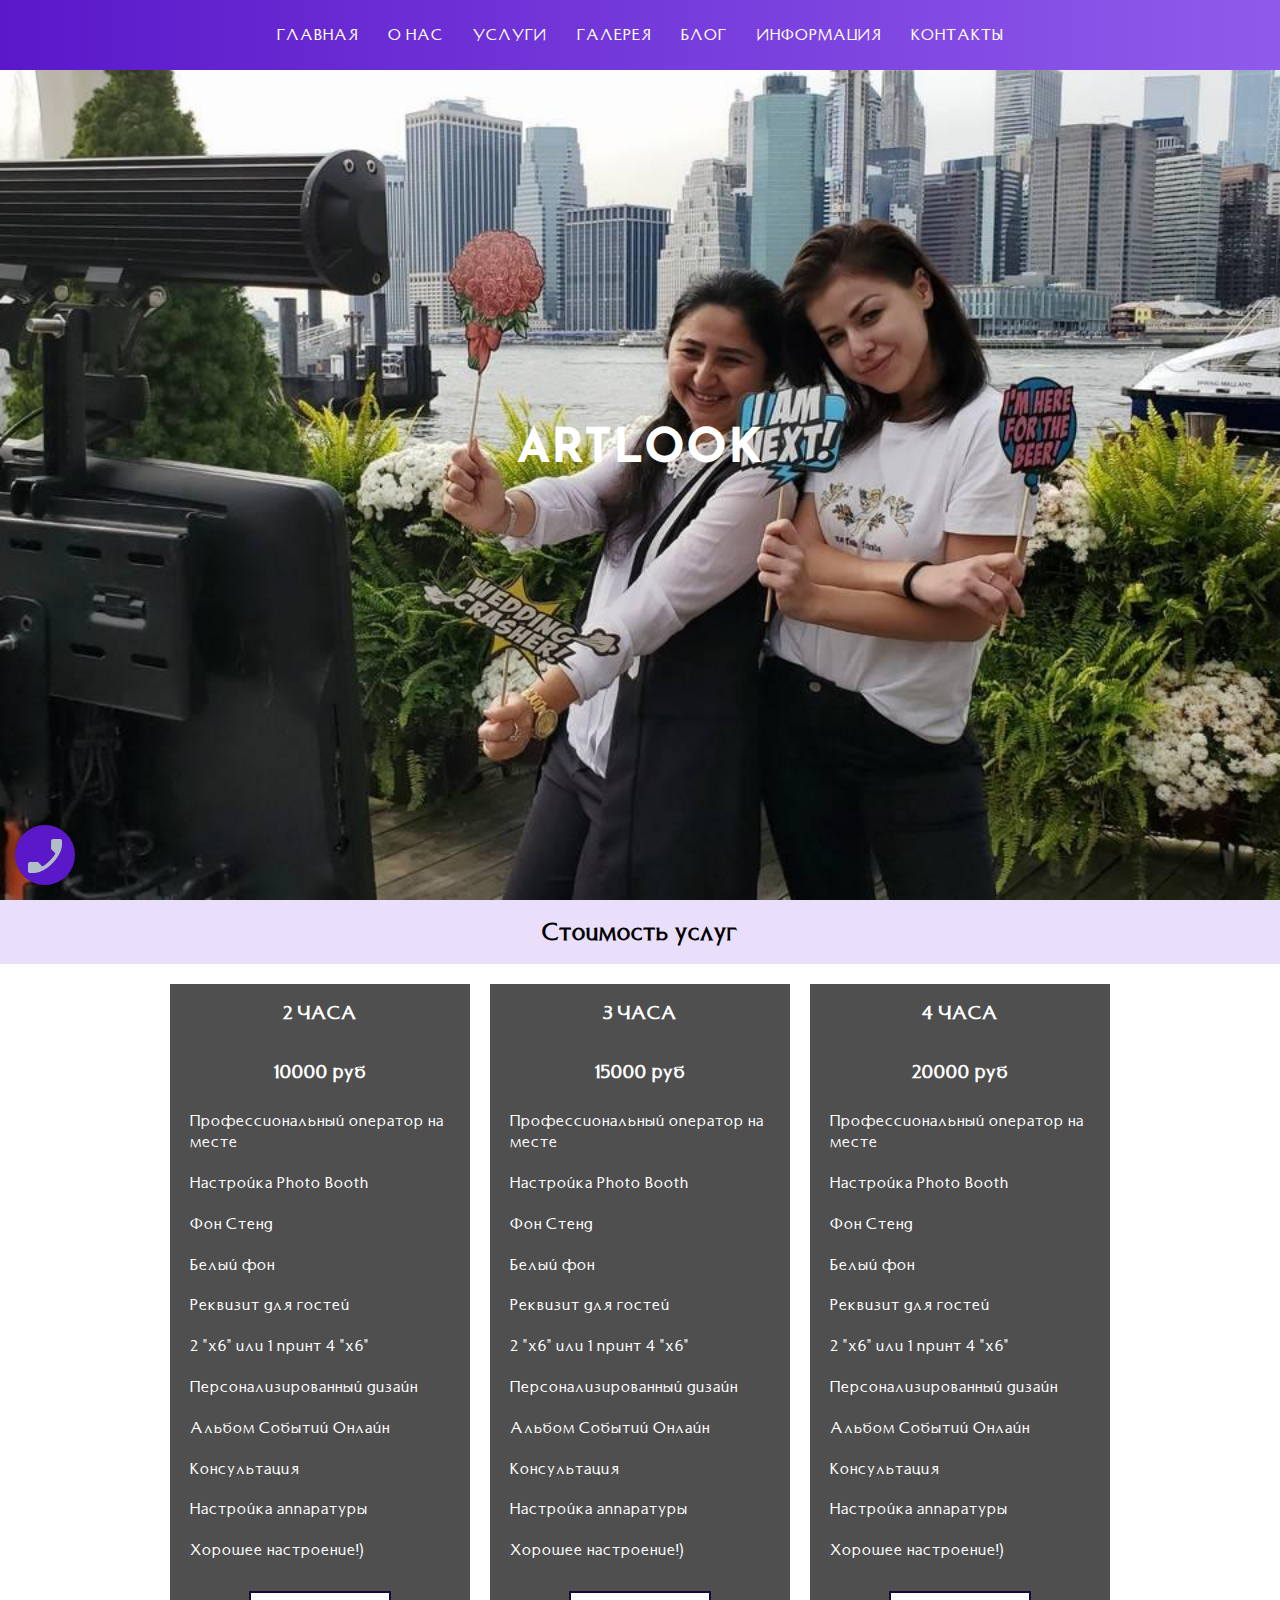
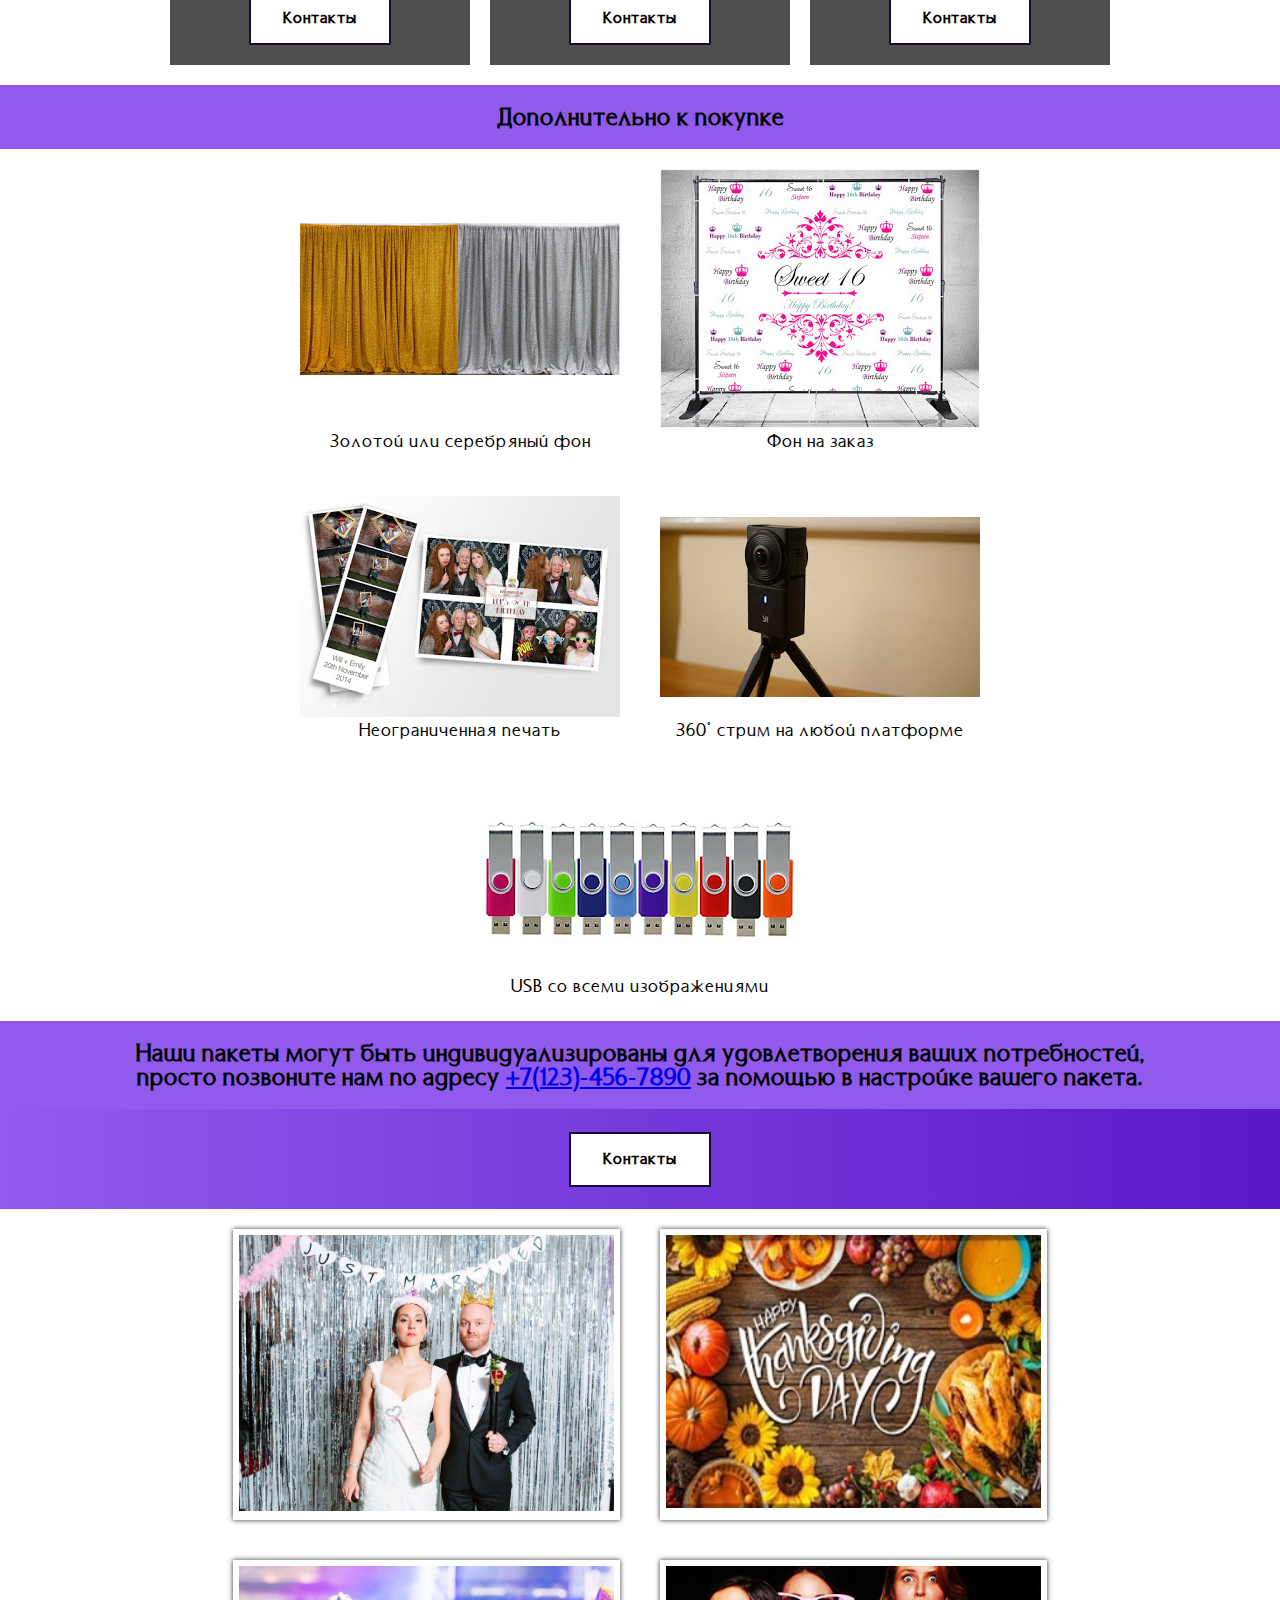
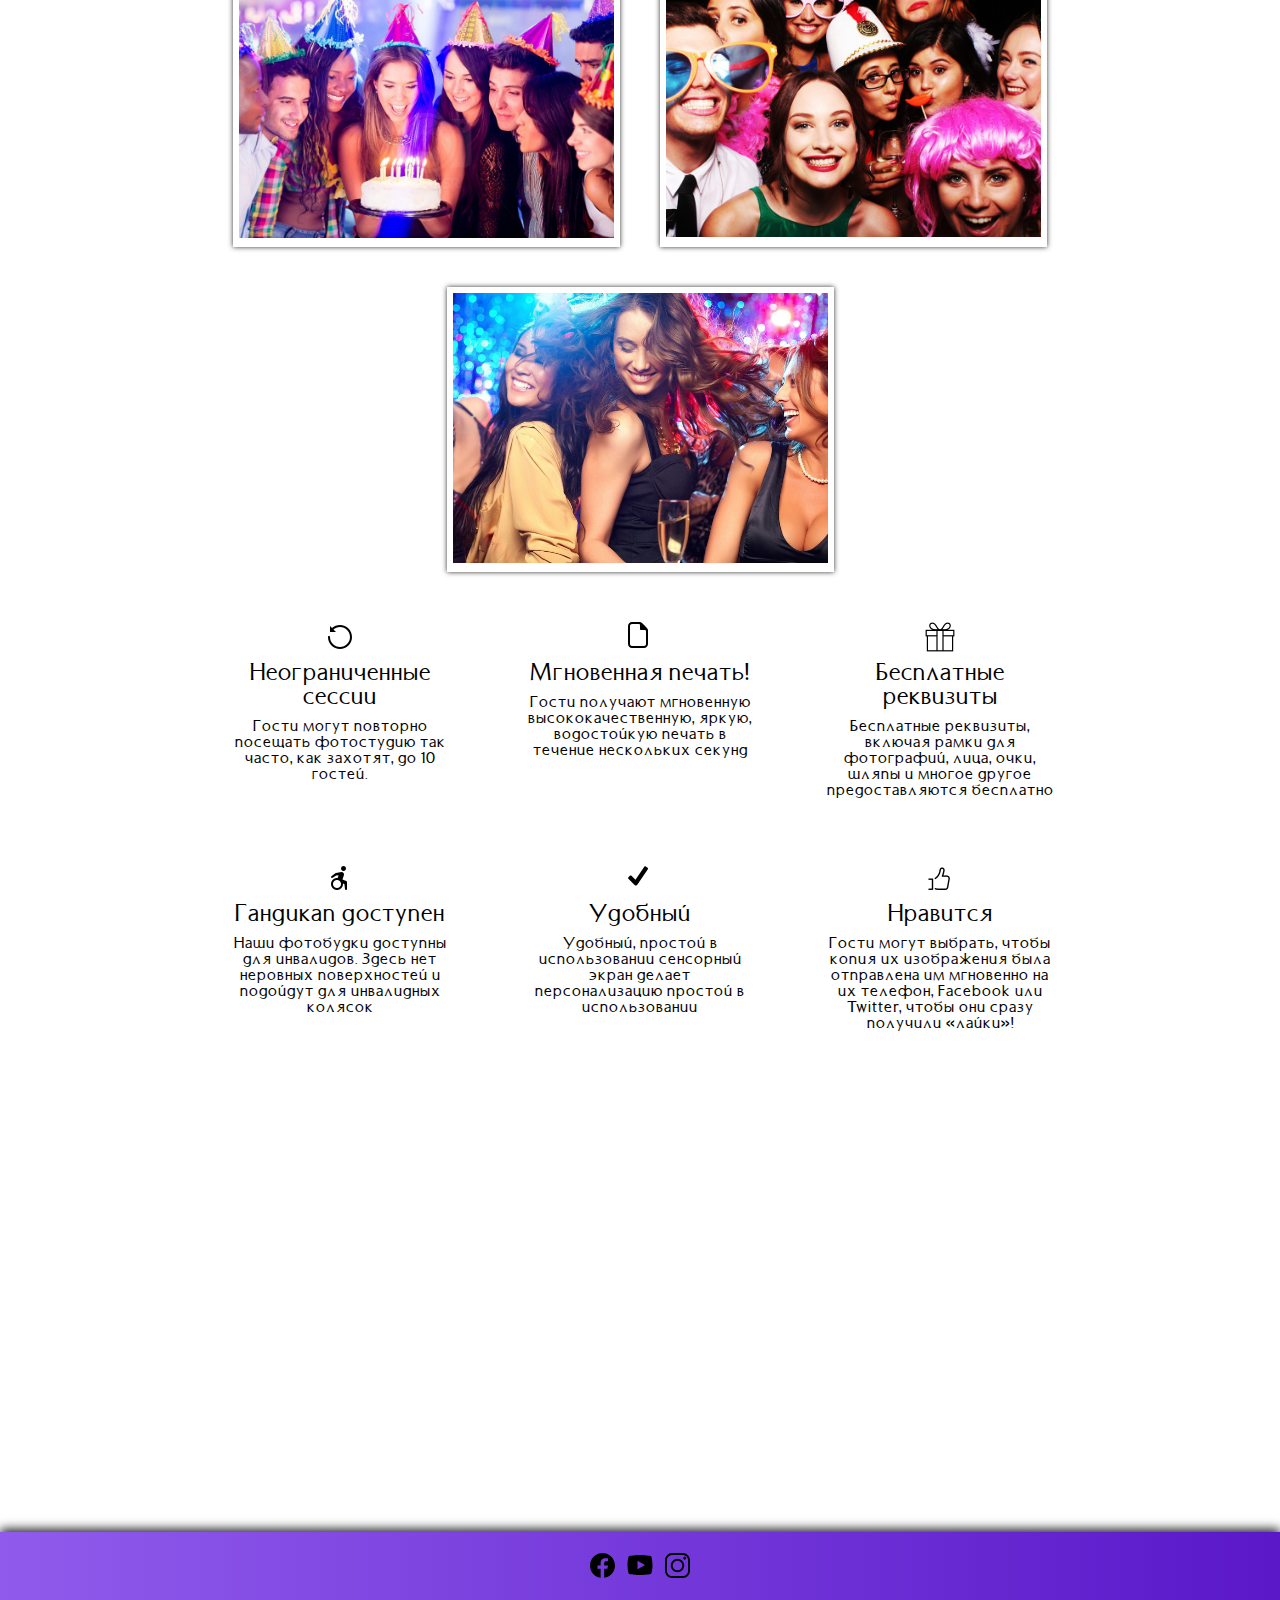
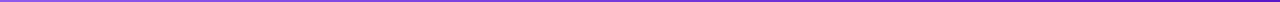
<file: index.html>
<!DOCTYPE html>
<html lang="en">

<head>
  <meta charset="UTF-8" />
  <meta name="viewport" content="width=device-width, initial-scale=1.0" />
  <meta http-equiv="X-UA-Compatible" content="ie=edge" />
  <link rel="shortcut icon" type="image/x-icon" href="./img/icons/favicon.png" />
  <link href="https://fonts.googleapis.com/css?family=Aleo:400,700|Josefin+Sans:300,400,600,700&display=swap&"
    rel="stylesheet" />
  <link rel="stylesheet" href="css/normalize.css" />
  <link rel="stylesheet" href="css/main.css" />
  <title>Artlook</title>
</head>

<body>
  <div id="myNav" class="overlay">
    <a href="javascript:void(0)" class="closebtn" onclick="closeNav()">&times;</a>
    <div class="overlay-content">
      <a href="about.html">О НАС</a>
      <a href="services.html">УСЛУГИ</a>
      <a href="gallery.html">ГАЛЕРЕЯ</a>
      <a href="blog.html">БЛОГ</a>
      <a href="info.html">ИНФОРМАЦИЯ</a>
      <a href="contacts.html">КОНТАКТЫ</a>
    </div>
  </div>
  <div class="wrapper">
    <div class="nav__menu">
      <div class="nav-menu__item">
        <a href="index.html">ГЛАВНАЯ</a>
      </div>
      <div class="nav-menu__item">
        <a href="about.html">О НАС</a>
      </div>
      <div class="nav-menu__item">
        <a href="services.html">УСЛУГИ</a>
      </div>
      <div class="nav-menu__item">
        <a href="gallery.html">ГАЛЕРЕЯ</a>
      </div>
      <div class="nav-menu__item">
        <a href="blog.html">БЛОГ</a>
      </div>
      <div class="nav-menu__item">
        <a href="info.html">ИНФОРМАЦИЯ</a>
      </div>
      <div class="nav-menu__item">
        <a href="contacts.html">КОНТАКТЫ</a>
      </div>
      <div class="nav__menu-mobile">
        <span href="" onclick="openNav()">&#9776;МЕНЮ</span>
      </div>
    </div>
  </div>
  <div class="main__content">
    <h1 class="main__content__title">
      ARTLOOK
    </h1>
  </div>
  <h2 class="price__title">
    Стоимость услуг
  </h2>
  <div class="price__container">
    <div class="price__container__wrapper">
      <div class="first-price__container__wrapper-content price__container__wrapper-content">
        <h3 class="price__info">
          2 ЧАСА
        </h3>
        <h3 class="price__info">
          10000 руб
        </h3>
        <p>
          Профессиональный оператор на месте
        </p>
        <p>
          Настройка Photo Booth
        </p>
        <p>
          Фон Стенд
        </p>
        <p>
          Белый фон
        </p>
        <p>
          Реквизит для гостей
        </p>
        <p>
          2 "x6" или 1 принт 4 "x6"
        </p>
        <p>
          Персонализированный дизайн
        </p>
        <p>
          Альбом Событий Онлайн
        </p>
        <p>
          Консультация
        </p>
        <p>
          Настройка аппаратуры
        </p>
        <p>
          Хорошее настроение!)
        </p>
        <a href="./contacts.html"><button class="price__button">Контакты</button></a>
      </div>
      <div class="second-price__container__wrapper-content price__container__wrapper-content">
        <h3 class="price__info">
          3 ЧАСА
        </h3>
        <h3 class="price__info">
          15000 руб
        </h3>
        <p>
          Профессиональный оператор на месте
        </p>
        <p>
          Настройка Photo Booth
        </p>
        <p>
          Фон Стенд
        </p>
        <p>
          Белый фон
        </p>
        <p>
          Реквизит для гостей
        </p>
        <p>
          2 "x6" или 1 принт 4 "x6"
        </p>
        <p>
          Персонализированный дизайн
        </p>
        <p>
          Альбом Событий Онлайн
        </p>
        <p>
          Консультация
        </p>
        <p>
          Настройка аппаратуры
        </p>
        <p>
          Хорошее настроение!)
        </p>
        <a href="./contacts.html"><button class="price__button">Контакты</button></a>
      </div>
      <div class="third-price__container__wrapper-content price__container__wrapper-content">
        <h3 class="price__info">
          4 ЧАСА
        </h3>
        <h3 class="price__info">
          20000 руб
        </h3>
        <p>
          Профессиональный оператор на месте
        </p>
        <p>
          Настройка Photo Booth
        </p>
        <p>
          Фон Стенд
        </p>
        <p>
          Белый фон
        </p>
        <p>
          Реквизит для гостей
        </p>
        <p>
          2 "x6" или 1 принт 4 "x6"
        </p>
        <p>
          Персонализированный дизайн
        </p>
        <p>
          Альбом Событий Онлайн
        </p>
        <p>
          Консультация
        </p>
        <p>
          Настройка аппаратуры
        </p>
        <p>
          Хорошее настроение!)
        </p>
        <a href="./contacts.html"><button class="price__button">Контакты</button></a>
      </div>
    </div>
  </div>
  <div class="additional">
    <h2 class="additional__title additional__title-top">
      Дополнительно к покупке
    </h2>
    <div class="additional__container">
      <div class="additional__backdrop">
        <div class="additional__backdrop-image additional__image">
          <img src="./img/additional__backdrop-image.jpg" alt="backdrop-image" />
        </div>
        <div class="additional__backdrop-text">
          <p class="additional__text">
            Золотой или серебряный фон
          </p>
        </div>
      </div>
      <div class="additional__custom-backdrop">
        <div class="additional__custom-backdrop-image additional__image">
          <img src="./img/additional__custom-backdrop-image.jpg" alt="custom-backdrop-image" />
        </div>
        <div class="additional__custom-backdrop-text">
          <p class="additional__text">
            Фон на заказ
          </p>
        </div>
      </div>
      <div class="additional__printing">
        <div class="additional__printing-image additional__image">
          <img src="./img/additional__printing-image.jpg" alt="printing-image" />
        </div>
        <div class="additional__printing-text">
          <p class="additional__text">
            Неограниченная печать
          </p>
        </div>
      </div>
      <div class="additional__stream">
        <div class="additional__stream-image additional__image">
          <img src="./img/additional__stream-image.jpg" alt="stream-image" />
        </div>
        <div class="additional__stream-text">
          <p class="additional__text">
            360° стрим на любой платформе
          </p>
        </div>
      </div>
      <div class="additional__USB">
        <div class="additional__USB-image additional__image">
          <img src="./img/additional__USB-image.jpg" alt="USB-image" />
        </div>
        <div class="additional__USB-text">
          <p class="additional__text">
            USB со всеми изображениями
          </p>
        </div>
      </div>
    </div>
    <h2 class="additional__title additional__title-down">
      Наши пакеты могут быть индивидуализированы для удовлетворения ваших
      потребностей, просто позвоните нам по адресу
      <a class="call-to-us" href="tel: +7(123)-456-7890">+7(123)&#8209;456&#8209;7890</a>
      за помощью в настройке вашего пакета.
    </h2>
  </div>
  <div class="contact" id="contact">
    <a href="./contacts.html"><button class="price__button">Контакты</button></a>
  </div>
  <div class="categories">
    <div class="category smooth">
      <img src="./img/category__wedding-image.jpg" alt="wedding" />
      <div class="go-top">
        <h3>Свадьба</h3>
        <hr />
        <p>
          Если вы ищете интересный способ развлечь своих гостей во время
          свадьбы, почему бы не нанять фотокабину!
        </p>
      </div>
    </div>
    <div class="category smooth">
      <img src="./img/category__thanksgiving-image.jpg" alt="wedding" />
      <div class="go-top">
        <h3>День Благодарения</h3>
        <hr />
        <p>
          Если вы хотите арендовать фотобудку для воссоединения семьи на День
          Благодарения, позвоните нам!
        </p>
      </div>
    </div>
    <div class="category smooth">
      <img src="./img/category__birthday-image.jpg" alt="wedding" />
      <div class="go-top">
        <h3>День Рождения</h3>
        <hr />
        <p>
          Независимо от того, устраиваете ли вы вечеринку для тех, кому
          исполняется 9, 99 или 199 Дети, взрослые и вампиры все любят
          фотобудки!
        </p>
      </div>
    </div>
    <div class="category smooth">
      <img src="./img/category__events-image.jpg" alt="wedding" />
      <div class="go-top">
        <h3>Корпоративные мероприятия</h3>
        <hr />
        <p>
          Наш корпоративный опыт работы с фотокабинами - это наш самый полный
          сервис, разработанный с учетом ваших целей!
        </p>
      </div>
    </div>
    <div class="category smooth">
      <img src="./img/category__party-image.jpg" alt="wedding" />
      <div class="go-top">
        <h3>Вечеринка</h3>
        <hr />
        <p>
          Вечеринка без нашей фотокабинки? Разве это вечеринка?
        </p>
      </div>
    </div>
  </div>
  <div class="main-icons__container">
    <div class="first-icons__container icons__container">
      <div class="icon-container">
        <svg xmlns="http://www.w3.org/2000/svg" x="0px" y="0px" width="30" height="30" viewBox="0 0 172 172"
          style=" fill:#000000;">
          <g transform="">
            <g fill="none" fill-rule="nonzero" stroke="none" stroke-width="1" stroke-linecap="butt"
              stroke-linejoin="miter" stroke-miterlimit="10" stroke-dasharray="" stroke-dashoffset="0"
              font-family="none" font-weight="none" font-size="none" text-anchor="none" style="mix-blend-mode: normal">
              <path d="M0,172v-172h172v172z" fill="none"></path>
              <g id="original-icon" fill="#000000">
                <path
                  d="M86,17.2c-17.50875,0 -33.4855,6.62414 -45.64271,17.42396l-11.69062,-11.69063v34.4h34.4l-14.59089,-14.59089c10.05879,-8.73791 23.12223,-14.07578 37.52422,-14.07578c31.73133,0 57.33333,25.60201 57.33333,57.33333c0,31.73133 -25.60201,57.33333 -57.33333,57.33333c-31.73133,0 -57.33333,-25.60201 -57.33333,-57.33333c0.02924,-2.06765 -1.05709,-3.99087 -2.843,-5.03322c-1.78592,-1.04236 -3.99474,-1.04236 -5.78066,0c-1.78592,1.04236 -2.87225,2.96558 -2.843,5.03322c0,37.92867 30.87133,68.8 68.8,68.8c37.92867,0 68.8,-30.87133 68.8,-68.8c0,-37.92867 -30.87133,-68.8 -68.8,-68.8z">
                </path>
              </g>
              <path d="" fill="none"></path>
              <path
                d="M86,172c-47.49649,0 -86,-38.50351 -86,-86v0c0,-47.49649 38.50351,-86 86,-86h0c47.49649,0 86,38.50351 86,86v0c0,47.49649 -38.50351,86 -86,86z"
                fill="none"></path>
              <path
                d="M86,168.56c-45.59663,0 -82.56,-36.96337 -82.56,-82.56v0c0,-45.59663 36.96337,-82.56 82.56,-82.56h0c45.59663,0 82.56,36.96337 82.56,82.56v0c0,45.59663 -36.96337,82.56 -82.56,82.56z"
                fill="none"></path>
              <path d="M0,172v-172h172v172z" fill="none"></path>
              <path d="M3.44,168.56v-165.12h165.12v165.12z" fill="none"></path>
            </g>
          </g>
        </svg>
        <p>Неограниченные сессии</p>
        <p>
          Гости могут повторно посещать фотостудию так часто, как захотят, до 10
          гостей.
        </p>
      </div>
      <div class="icon-container">
        <svg xmlns="http://www.w3.org/2000/svg" x="0px" y="0px" width="30" height="30" viewBox="0 0 30 30"
          style=" fill:#000000;">
          <path
            d="M 20.265625 4.207031 C 20.023438 3.96875 19.773438 3.722656 19.527344 3.476563 C 19.277344 3.230469 19.035156 2.980469 18.792969 2.734375 C 17.082031 0.988281 16.0625 0 15 0 L 7 0 C 4.796875 0 3 1.796875 3 4 L 3 22 C 3 24.203125 4.796875 26 7 26 L 19 26 C 21.203125 26 23 24.203125 23 22 L 23 8 C 23 6.9375 22.011719 5.917969 20.265625 4.207031 Z M 21 22 C 21 23.105469 20.105469 24 19 24 L 7 24 C 5.894531 24 5 23.105469 5 22 L 5 4 C 5 2.894531 5.894531 2 7 2 L 14.289063 1.996094 C 15.011719 2.179688 15 3.066406 15 3.953125 L 15 7 C 15 7.550781 15.449219 8 16 8 L 19 8 C 19.996094 8 21 8.003906 21 9 Z">
          </path>
        </svg>
        <p>Мгновенная печать!</p>
        <p>
          Гости получают мгновенную высококачественную, яркую, водостойкую
          печать в течение нескольких секунд
        </p>
      </div>
      <div class="icon-container">
        <img src="./img/icons/gift-icon.png" alt="gift" />
        <p>Бесплатные реквизиты</p>
        <p>
          Бесплатные реквизиты, включая рамки для фотографий, лица, очки, шляпы
          и многое другое предоставляются бесплатно
        </p>
      </div>
    </div>
    <div class="second-icons__container icons__container">
      <div class="icon-container">
        <img src="./img/icons/wheelchair.png" alt="wheelchair" />
        <p>Гандикап доступен</p>
        <p>
          Наши фотобудки доступны для инвалидов. Здесь нет неровных поверхностей
          и подойдут для инвалидных колясок
        </p>
      </div>
      <div class="icon-container">
        <svg xmlns="http://www.w3.org/2000/svg" x="0px" y="0px" width="30" height="30" viewBox="0 0 30 30"
          style=" fill:#000000;">
          <path
            d="M 22.566406 4.730469 L 20.773438 3.511719 C 20.277344 3.175781 19.597656 3.304688 19.265625 3.796875 L 10.476563 16.757813 L 6.4375 12.71875 C 6.015625 12.296875 5.328125 12.296875 4.90625 12.71875 L 3.371094 14.253906 C 2.949219 14.675781 2.949219 15.363281 3.371094 15.789063 L 9.582031 22 C 9.929688 22.347656 10.476563 22.613281 10.96875 22.613281 C 11.460938 22.613281 11.957031 22.304688 12.277344 21.839844 L 22.855469 6.234375 C 23.191406 5.742188 23.0625 5.066406 22.566406 4.730469 Z">
          </path>
        </svg>
        <p>Удобный</p>
        <p>
          Удобный, простой в использовании сенсорный экран делает персонализацию
          простой в использовании
        </p>
      </div>
      <div class="icon-container">
        <img src="./img/icons/like.png" alt="like" />
        <p>Нравится</p>
        <p>
          Гости могут выбрать, чтобы копия их изображения была отправлена им
          мгновенно на их телефон, Facebook или Twitter, чтобы они сразу
          получили «лайки»!
        </p>
      </div>
    </div>
  </div>
  <div class="map">
    <iframe
      src="https://www.google.com/maps/embed?pb=!1m14!1m12!1m3!1d779.4575920282467!2d24.710341450551557!3d48.919728800259136!2m3!1f0!2f0!3f0!3m2!1i1024!2i768!4f13.1!5e0!3m2!1suk!2sua!4v1579007299243!5m2!1suk!2sua"
      width="100%" height="450" frameborder="0" style="border:0;" allowfullscreen=""></iframe>
  </div>
  <div class="call">
    <a class="call-to-us" href="tel: +7(123)-456-7890"><img src="./img/icons/call.png" alt="call" /></a>
  </div>
  <footer>
    <div class="footer">
      <a href="http://facebook.com" class="facebook">
        <svg xmlns="http://www.w3.org/2000/svg" x="0px" y="0px" width="25" height="25" viewBox="0 0 24 24"
          style=" fill:#000000;">
          <path
            d="M12,0C5.373,0,0,5.373,0,12c0,6.016,4.432,10.984,10.206,11.852V15.18H7.237v-3.154h2.969V9.927c0-3.475,1.693-5,4.581-5 c1.383,0,2.115,0.103,2.461,0.149v2.753h-1.97c-1.226,0-1.654,1.163-1.654,2.473v1.724h3.593L16.73,15.18h-3.106v8.697 C19.481,23.083,24,18.075,24,12C24,5.373,18.627,0,12,0z">
          </path>
        </svg>
      </a>
      <a href="http://youtube.com" class="youtube">
        <svg xmlns="http://www.w3.org/2000/svg" x="0px" y="0px" width="30" height="30" viewBox="0 0 24 24"
          style=" fill:#000000;">
          <path
            d="M21,5c0,0-3-1-9-1S3,5,3,5s-1,3-1,7s1,7,1,7s3,1,9,1s9-1,9-1s1-3,1-7S21,5,21,5z M10,15.464V8.536L16,12L10,15.464z">
          </path>
        </svg>
      </a>
      <a href="http://instagram.com" class="instagram">
        <svg xmlns="http://www.w3.org/2000/svg" x="0px" y="0px" width="25" height="25" viewBox="0 0 26 26"
          style=" fill:#000000;">
          <path
            d="M 7.546875 0 C 3.390625 0 0 3.390625 0 7.546875 L 0 18.453125 C 0 22.609375 3.390625 26 7.546875 26 L 18.453125 26 C 22.609375 26 26 22.609375 26 18.453125 L 26 7.546875 C 26 3.390625 22.609375 0 18.453125 0 Z M 7.546875 2 L 18.453125 2 C 21.527344 2 24 4.46875 24 7.546875 L 24 18.453125 C 24 21.527344 21.53125 24 18.453125 24 L 7.546875 24 C 4.472656 24 2 21.53125 2 18.453125 L 2 7.546875 C 2 4.472656 4.46875 2 7.546875 2 Z M 20.5 4 C 19.671875 4 19 4.671875 19 5.5 C 19 6.328125 19.671875 7 20.5 7 C 21.328125 7 22 6.328125 22 5.5 C 22 4.671875 21.328125 4 20.5 4 Z M 13 6 C 9.144531 6 6 9.144531 6 13 C 6 16.855469 9.144531 20 13 20 C 16.855469 20 20 16.855469 20 13 C 20 9.144531 16.855469 6 13 6 Z M 13 8 C 15.773438 8 18 10.226563 18 13 C 18 15.773438 15.773438 18 13 18 C 10.226563 18 8 15.773438 8 13 C 8 10.226563 10.226563 8 13 8 Z">
          </path>
        </svg>
      </a>
    </div>
  </footer>
  <script src="https://ajax.googleapis.com/ajax/libs/jquery/3.4.1/jquery.min.js"></script>
  <script src="js/main.js"></script>
</body>

</html>
</file>
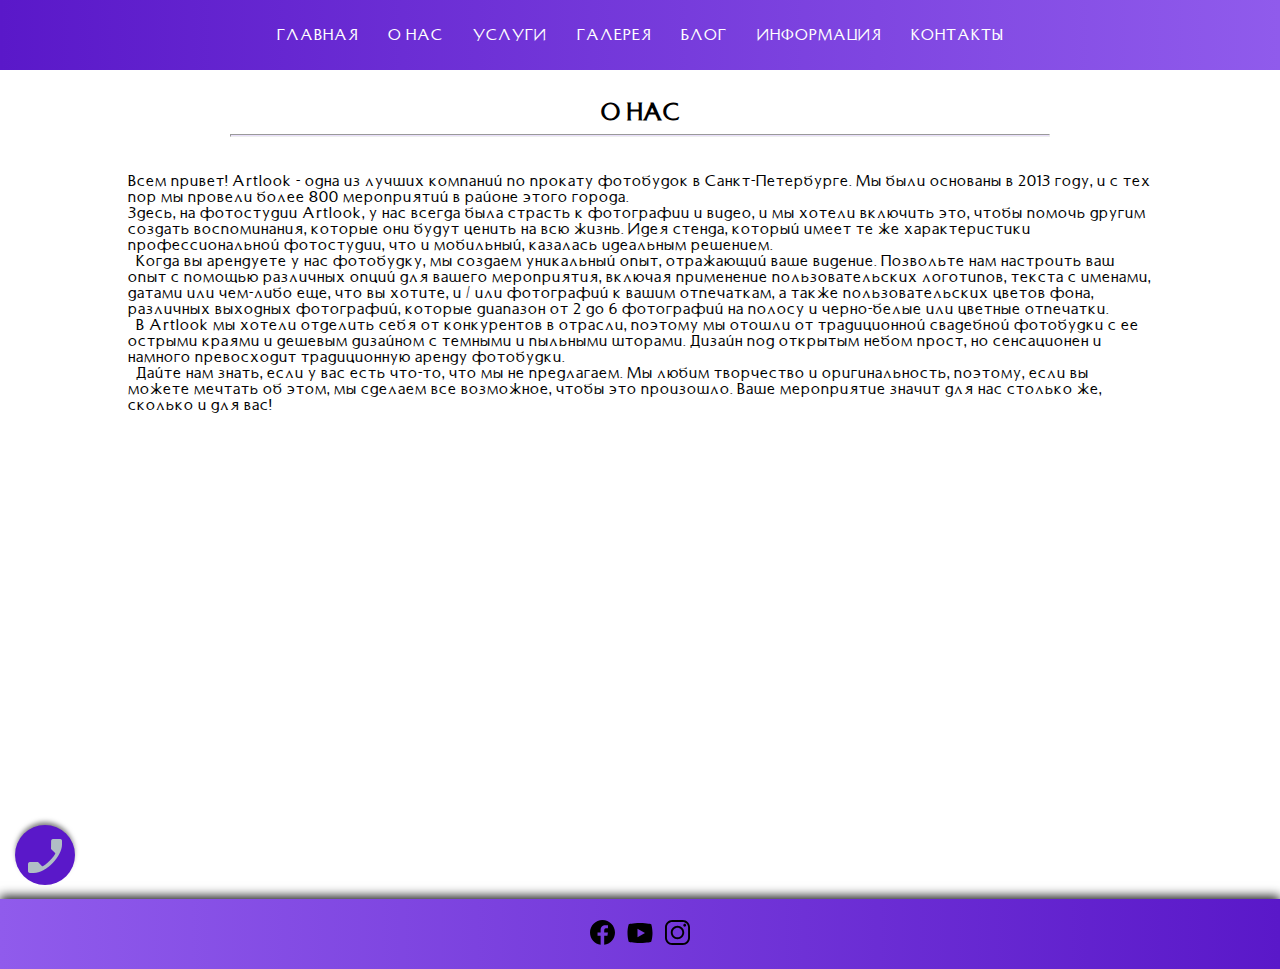
<file: about.html>
<!DOCTYPE html>
<html lang="en">

<head>
  <meta charset="UTF-8" />
  <meta name="viewport" content="width=device-width, initial-scale=1.0" />
  <meta http-equiv="X-UA-Compatible" content="ie=edge" />
  <link rel="shortcut icon" type="image/x-icon" href="./img/icons/favicon.png" />
  <link href="https://fonts.googleapis.com/css?family=Aleo:400,700|Josefin+Sans:300,400,600,700&display=swap&"
    rel="stylesheet" />
  <link rel="stylesheet" href="css/normalize.css" />
  <link rel="stylesheet" href="css/main.css" />
  <title>Artlook</title>
</head>

<body>
  <div id="myNav" class="overlay">
    <a href="javascript:void(0)" class="closebtn" onclick="closeNav()">&times;</a>
    <div class="overlay-content">
      <a href="index.html">ГЛАВНАЯ</a>
      <a href="services.html">УСЛУГИ</a>
      <a href="gallery.html">ГАЛЕРЕЯ</a>
      <a href="blog.html">БЛОГ</a>
      <a href="info.html">ИНФОРМАЦИЯ</a>
      <a href="contacts.html">КОНТАКТЫ</a>
    </div>
  </div>
  <div class="wrapper">
    <div class="nav__menu">
      <div class="nav-menu__item">
        <a href="index.html">ГЛАВНАЯ</a>
      </div>
      <div class="nav-menu__item">
        <a href="about.html">О НАС</a>
      </div>
      <div class="nav-menu__item">
        <a href="services.html">УСЛУГИ</a>
      </div>
      <div class="nav-menu__item">
        <a href="gallery.html">ГАЛЕРЕЯ</a>
      </div>
      <div class="nav-menu__item">
        <a href="blog.html">БЛОГ</a>
      </div>
      <div class="nav-menu__item">
        <a href="info.html">ИНФОРМАЦИЯ</a>
      </div>
      <div class="nav-menu__item">
        <a href="contacts.html">КОНТАКТЫ</a>
      </div>
      <div class="nav__menu-mobile">
        <span href="" onclick="openNav()">&#9776;МЕНЮ</span>
      </div>
    </div>
  </div>
  <div class="about__container">
    <div class="head__title">
      <h2>
        О НАС
      </h2>
      <hr />
    </div>
    <div class="about__text">
      <br>
      Всем привет! Artlook - одна из лучших компаний по прокату фотобудок в Санкт-Петербурге. Мы были основаны в
      2013 году, и с тех пор мы провели более 800 мероприятий в районе этого города. <br>
      Здесь, на фотостудии Artlook, у нас всегда была страсть к фотографии и видео, и мы хотели включить это, чтобы помочь
      другим создать воспоминания, которые они будут ценить на всю жизнь. Идея стенда, который имеет те же
      характеристики профессиональной фотостудии, что и мобильный, казалась идеальным решением.<br>
          Когда вы арендуете у нас фотобудку, мы создаем уникальный опыт, отражающий ваше видение. Позвольте нам
      настроить ваш опыт с помощью различных опций для вашего мероприятия, включая применение пользовательских
      логотипов, текста с именами, датами или чем-либо еще, что вы хотите, и / или фотографий к вашим отпечаткам, а
      также пользовательских цветов фона, различных выходных фотографий, которые диапазон от 2 до 6 фотографий на полосу
      и черно-белые или цветные отпечатки.<br>
          В Artlook мы хотели отделить себя от конкурентов в отрасли, поэтому мы отошли от традиционной
      свадебной фотобудки с ее острыми краями и дешевым дизайном с темными и пыльными шторами. Дизайн под открытым небом
      прост, но сенсационен и намного превосходит традиционную аренду фотобудки.<br>
          Дайте нам знать, если у вас есть что-то, что мы не предлагаем. Мы любим творчество и оригинальность, поэтому,
      если вы можете мечтать об этом, мы сделаем все возможное, чтобы это произошло. Ваше мероприятие значит для нас
      столько же, сколько и для вас!
    </div>
  </div>
  <div class="map">
    <iframe
      src="https://www.google.com/maps/embed?pb=!1m14!1m12!1m3!1d779.4575920282467!2d24.710341450551557!3d48.919728800259136!2m3!1f0!2f0!3f0!3m2!1i1024!2i768!4f13.1!5e0!3m2!1suk!2sua!4v1579007299243!5m2!1suk!2sua"
      width="100%" height="450" frameborder="0" style="border:0;" allowfullscreen=""></iframe>
  </div>
  <div class="call">
    <a class="call-to-us" href="tel: +7(123)-456-7890"><img src="./img/icons/call.png" alt="call" /></a>
  </div>
  <footer>
    <div class="footer">
      <a href="http://facebook.com" class="facebook">
        <svg xmlns="http://www.w3.org/2000/svg" x="0px" y="0px" width="25" height="25" viewBox="0 0 24 24"
          style=" fill:#000000;">
          <path
            d="M12,0C5.373,0,0,5.373,0,12c0,6.016,4.432,10.984,10.206,11.852V15.18H7.237v-3.154h2.969V9.927c0-3.475,1.693-5,4.581-5 c1.383,0,2.115,0.103,2.461,0.149v2.753h-1.97c-1.226,0-1.654,1.163-1.654,2.473v1.724h3.593L16.73,15.18h-3.106v8.697 C19.481,23.083,24,18.075,24,12C24,5.373,18.627,0,12,0z">
          </path>
        </svg>
      </a>
      <a href="http://youtube.com" class="youtube">
        <svg xmlns="http://www.w3.org/2000/svg" x="0px" y="0px" width="30" height="30" viewBox="0 0 24 24"
          style=" fill:#000000;">
          <path
            d="M21,5c0,0-3-1-9-1S3,5,3,5s-1,3-1,7s1,7,1,7s3,1,9,1s9-1,9-1s1-3,1-7S21,5,21,5z M10,15.464V8.536L16,12L10,15.464z">
          </path>
        </svg>
      </a>
      <a href="http://instagram.com" class="instagram">
        <svg xmlns="http://www.w3.org/2000/svg" x="0px" y="0px" width="25" height="25" viewBox="0 0 26 26"
          style=" fill:#000000;">
          <path
            d="M 7.546875 0 C 3.390625 0 0 3.390625 0 7.546875 L 0 18.453125 C 0 22.609375 3.390625 26 7.546875 26 L 18.453125 26 C 22.609375 26 26 22.609375 26 18.453125 L 26 7.546875 C 26 3.390625 22.609375 0 18.453125 0 Z M 7.546875 2 L 18.453125 2 C 21.527344 2 24 4.46875 24 7.546875 L 24 18.453125 C 24 21.527344 21.53125 24 18.453125 24 L 7.546875 24 C 4.472656 24 2 21.53125 2 18.453125 L 2 7.546875 C 2 4.472656 4.46875 2 7.546875 2 Z M 20.5 4 C 19.671875 4 19 4.671875 19 5.5 C 19 6.328125 19.671875 7 20.5 7 C 21.328125 7 22 6.328125 22 5.5 C 22 4.671875 21.328125 4 20.5 4 Z M 13 6 C 9.144531 6 6 9.144531 6 13 C 6 16.855469 9.144531 20 13 20 C 16.855469 20 20 16.855469 20 13 C 20 9.144531 16.855469 6 13 6 Z M 13 8 C 15.773438 8 18 10.226563 18 13 C 18 15.773438 15.773438 18 13 18 C 10.226563 18 8 15.773438 8 13 C 8 10.226563 10.226563 8 13 8 Z">
          </path>
        </svg>
      </a>
    </div>
  </footer>
  <script src="js/main.js"></script>
</body>

</html>
</file>
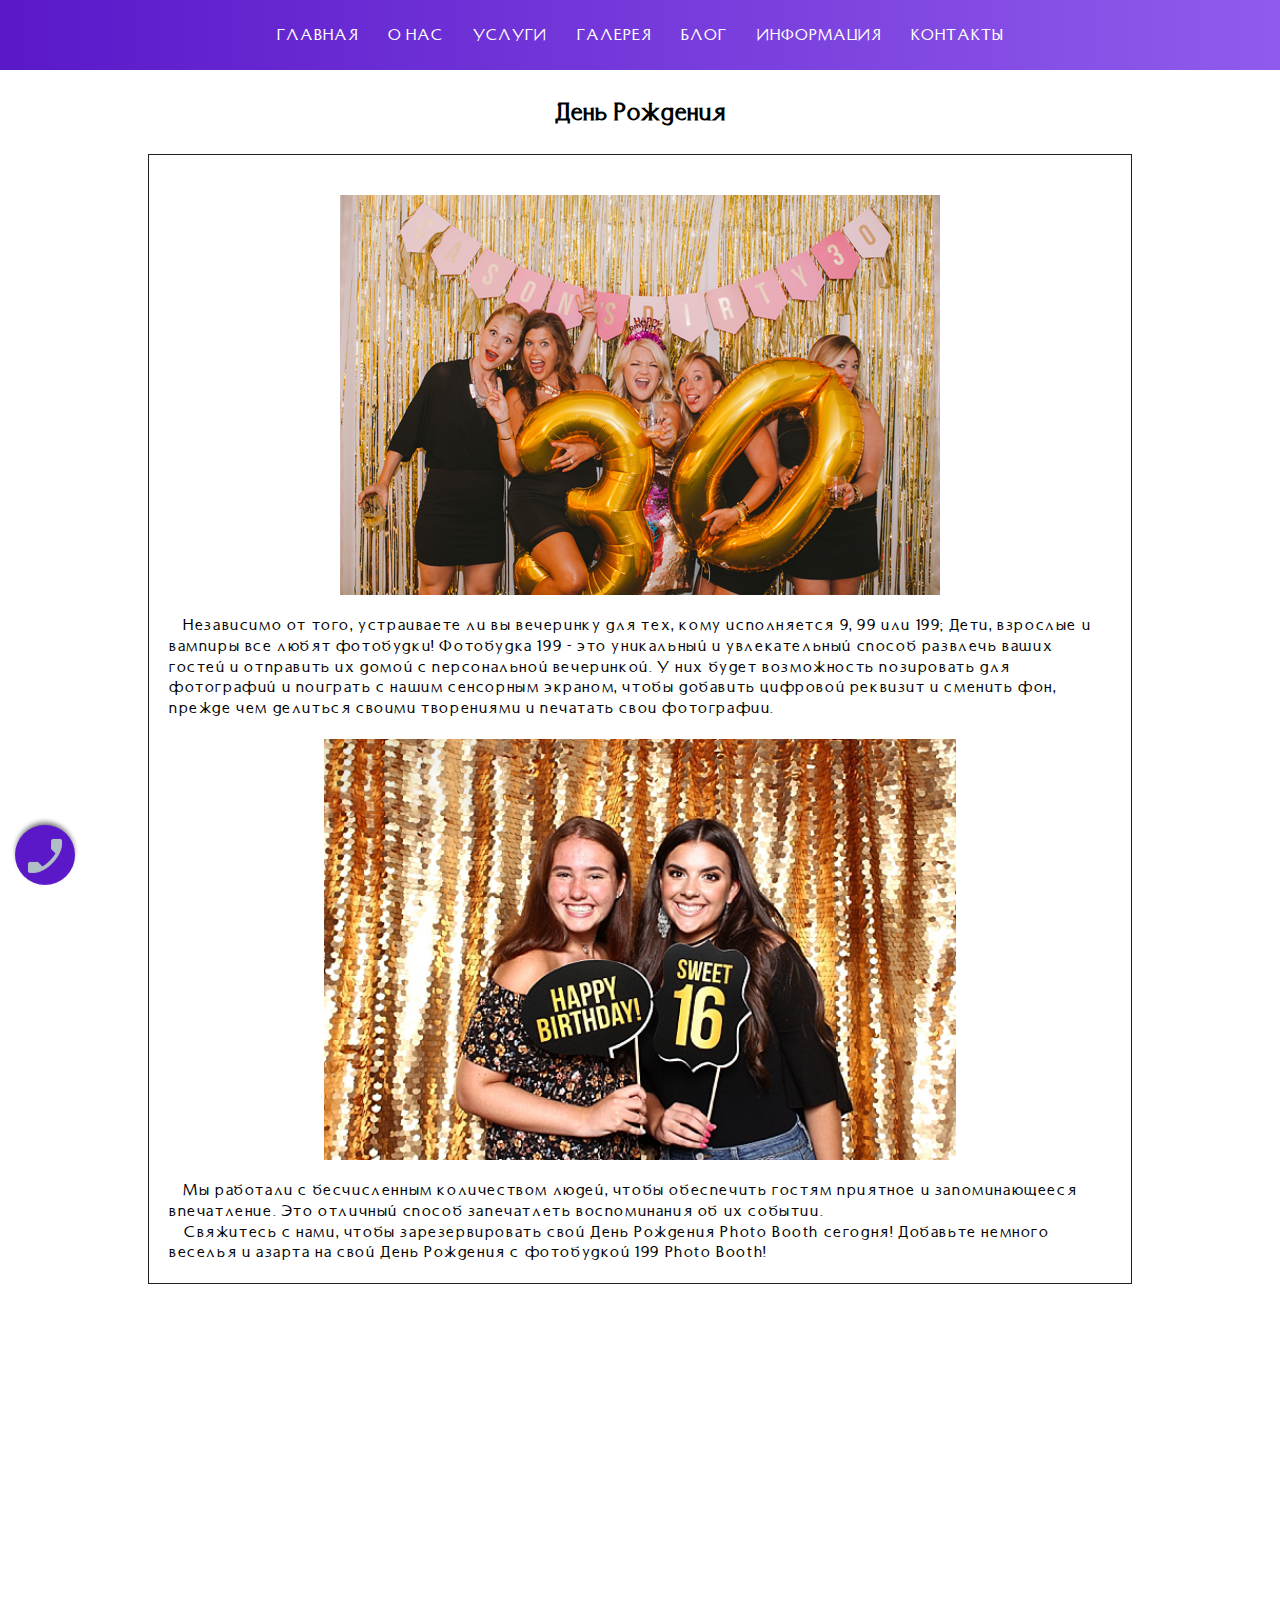
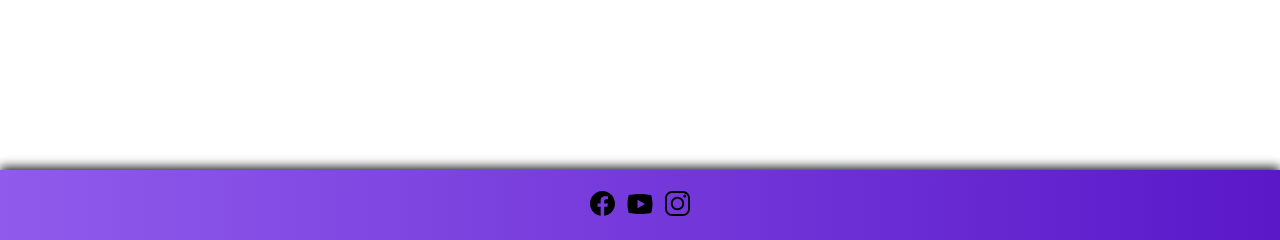
<file: blog-birthday.html>
<!DOCTYPE html>
<html lang="en">

<head>
  <meta charset="UTF-8" />
  <meta name="viewport" content="width=device-width, initial-scale=1.0" />
  <meta http-equiv="X-UA-Compatible" content="ie=edge" />
  <link rel="shortcut icon" type="image/x-icon" href="./img/icons/favicon.png" />
  <link href="https://fonts.googleapis.com/css?family=Aleo:400,700|Josefin+Sans:300,400,600,700&display=swap&"
    rel="stylesheet" />
  <link rel="stylesheet" href="css/normalize.css" />
  <link rel="stylesheet" href="css/owl.carousel.min.css">
  <link rel="stylesheet" href="css/owl.theme.default.min.css">
  <link rel="stylesheet" href="css/main.css" />
  <title>Artlook</title>
  <script src="https://ajax.googleapis.com/ajax/libs/jquery/3.1.1/jquery.min.js"></script>
</head>

<body>
  <div id="myNav" class="overlay">
    <a href="javascript:void(0)" class="closebtn" onclick="closeNav()">&times;</a>
    <div class="overlay-content">
      <a href="index.html">ГЛАВНАЯ</a>
      <a href="about.html">О НАС</a>
      <a href="services.html">УСЛУГИ</a>
      <a href="gallery.html">ГАЛЕРЕЯ</a>
      <a href="blog.html">БЛОГ</a>
      <a href="info.html">ИНФОРМАЦИЯ</a>
      <a href="contacts.html">КОНТАКТЫ</a>
    </div>
  </div>
  <div class="wrapper">
    <div class="nav__menu">
      <div class="nav-menu__item">
        <a href="index.html">ГЛАВНАЯ</a>
      </div>
      <div class="nav-menu__item">
        <a href="about.html">О НАС</a>
      </div>
      <div class="nav-menu__item">
        <a href="services.html">УСЛУГИ</a>
      </div>
      <div class="nav-menu__item">
        <a href="gallery.html">ГАЛЕРЕЯ</a>
      </div>
      <div class="nav-menu__item">
        <a href="blog.html">БЛОГ</a>
      </div>
      <div class="nav-menu__item">
        <a href="info.html">ИНФОРМАЦИЯ</a>
      </div>
      <div class="nav-menu__item">
        <a href="contacts.html">КОНТАКТЫ</a>
      </div>
      <div class="nav__menu-mobile">
        <span href="" onclick="openNav()">&#9776;МЕНЮ</span>
      </div>
    </div>
  </div>
  <div class="contact__container">
    <div class="head__title">
      <h2>
        День Рождения
      </h2>
    </div>
    <div class="events__container">
      <div class="events__container__content">
        <div class="events__container__content__block-image">
          <img src="./img/blog/birthday.jpg" alt="graduation">
        </div>
        <div class="events__container__content__date-header">
          <p>
            &ensp; Независимо от того, устраиваете ли вы вечеринку для тех, кому исполняется 9, 99 или 199; Дети,
            взрослые и вампиры все любят фотобудки! Фотобудка 199 - это уникальный и увлекательный способ развлечь ваших
            гостей и отправить их домой с персональной вечеринкой. У них будет возможность позировать для фотографий и
            поиграть с нашим сенсорным экраном, чтобы добавить цифровой реквизит и сменить фон, прежде чем делиться
            своими творениями и печатать свои фотографии.
          </p>
          <div class="events__container__content__block-image birthday__container__content__block-image">
            <img src="./img/blog/birthday2.jpg" alt="graduation">
          </div>
          <p> &ensp; Мы работали с бесчисленным количеством людей, чтобы обеспечить гостям приятное и запоминающееся
            впечатление. Это отличный способ запечатлеть воспоминания об их событии. <br>
                 Свяжитесь с нами, чтобы зарезервировать свой День Рождения Photo Booth сегодня! Добавьте немного
            веселья и азарта на свой День Рождения с фотобудкой 199 Photo Booth!</p>
        </div>
      </div>
    </div>

    <div class="map">
      <iframe
        src="https://www.google.com/maps/embed?pb=!1m14!1m12!1m3!1d779.4575920282467!2d24.710341450551557!3d48.919728800259136!2m3!1f0!2f0!3f0!3m2!1i1024!2i768!4f13.1!5e0!3m2!1suk!2sua!4v1579007299243!5m2!1suk!2sua"
        width="100%" height="450" frameborder="0" style="border:0;" allowfullscreen=""></iframe>
    </div>
    <div class="call">
      <a class="call-to-us" href="tel: +7(123)-456-7890"><img src="./img/icons/call.png" alt="call" /></a>
    </div>
    <footer>
      <div class="footer">
        <a href="http://facebook.com" class="facebook">
          <svg xmlns="http://www.w3.org/2000/svg" x="0px" y="0px" width="25" height="25" viewBox="0 0 24 24"
            style=" fill:#000000;">
            <path
              d="M12,0C5.373,0,0,5.373,0,12c0,6.016,4.432,10.984,10.206,11.852V15.18H7.237v-3.154h2.969V9.927c0-3.475,1.693-5,4.581-5 c1.383,0,2.115,0.103,2.461,0.149v2.753h-1.97c-1.226,0-1.654,1.163-1.654,2.473v1.724h3.593L16.73,15.18h-3.106v8.697 C19.481,23.083,24,18.075,24,12C24,5.373,18.627,0,12,0z">
            </path>
          </svg>
        </a>
        <a href="http://youtube.com" class="youtube">
          <svg xmlns="http://www.w3.org/2000/svg" x="0px" y="0px" width="30" height="30" viewBox="0 0 24 24"
            style=" fill:#000000;">
            <path
              d="M21,5c0,0-3-1-9-1S3,5,3,5s-1,3-1,7s1,7,1,7s3,1,9,1s9-1,9-1s1-3,1-7S21,5,21,5z M10,15.464V8.536L16,12L10,15.464z">
            </path>
          </svg>
        </a>
        <a href="http://instagram.com" class="instagram">
          <svg xmlns="http://www.w3.org/2000/svg" x="0px" y="0px" width="25" height="25" viewBox="0 0 26 26"
            style=" fill:#000000;">
            <path
              d="M 7.546875 0 C 3.390625 0 0 3.390625 0 7.546875 L 0 18.453125 C 0 22.609375 3.390625 26 7.546875 26 L 18.453125 26 C 22.609375 26 26 22.609375 26 18.453125 L 26 7.546875 C 26 3.390625 22.609375 0 18.453125 0 Z M 7.546875 2 L 18.453125 2 C 21.527344 2 24 4.46875 24 7.546875 L 24 18.453125 C 24 21.527344 21.53125 24 18.453125 24 L 7.546875 24 C 4.472656 24 2 21.53125 2 18.453125 L 2 7.546875 C 2 4.472656 4.46875 2 7.546875 2 Z M 20.5 4 C 19.671875 4 19 4.671875 19 5.5 C 19 6.328125 19.671875 7 20.5 7 C 21.328125 7 22 6.328125 22 5.5 C 22 4.671875 21.328125 4 20.5 4 Z M 13 6 C 9.144531 6 6 9.144531 6 13 C 6 16.855469 9.144531 20 13 20 C 16.855469 20 20 16.855469 20 13 C 20 9.144531 16.855469 6 13 6 Z M 13 8 C 15.773438 8 18 10.226563 18 13 C 18 15.773438 15.773438 18 13 18 C 10.226563 18 8 15.773438 8 13 C 8 10.226563 10.226563 8 13 8 Z">
            </path>
          </svg>
        </a>
      </div>
    </footer>
    <script src="js/jquery-3.4.1.min.js"></script>
    <script src='js/owl.carousel.min.js'></script>
    <script src="js/main.js"></script>
</body>

</html>
</file>
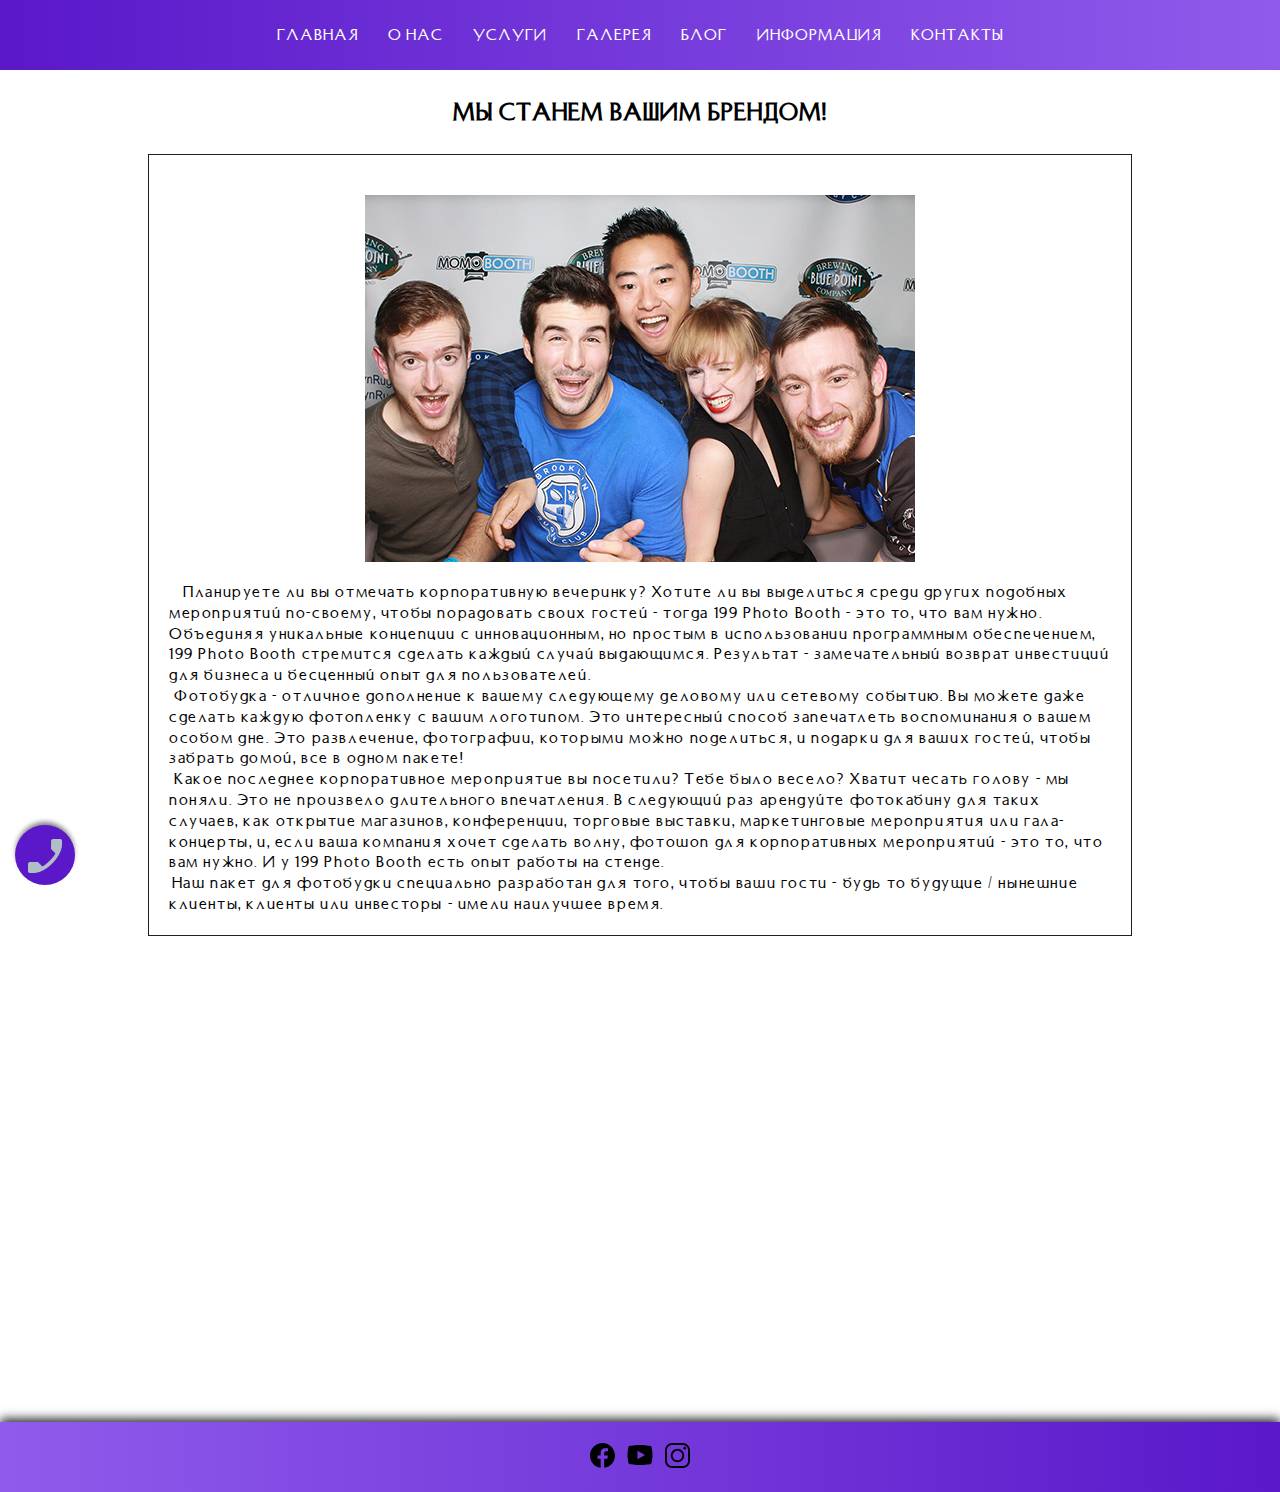
<file: blog-brand.html>
<!DOCTYPE html>
<html lang="en">

<head>
  <meta charset="UTF-8" />
  <meta name="viewport" content="width=device-width, initial-scale=1.0" />
  <meta http-equiv="X-UA-Compatible" content="ie=edge" />
  <link rel="shortcut icon" type="image/x-icon" href="./img/icons/favicon.png" />
  <link href="https://fonts.googleapis.com/css?family=Aleo:400,700|Josefin+Sans:300,400,600,700&display=swap&"
    rel="stylesheet" />
  <link rel="stylesheet" href="css/normalize.css" />
  <link rel="stylesheet" href="css/owl.carousel.min.css">
  <link rel="stylesheet" href="css/owl.theme.default.min.css">
  <link rel="stylesheet" href="css/main.css" />
  <title>Artlook</title>
  <script src="https://ajax.googleapis.com/ajax/libs/jquery/3.1.1/jquery.min.js"></script>
</head>

<body>
  <div id="myNav" class="overlay">
    <a href="javascript:void(0)" class="closebtn" onclick="closeNav()">&times;</a>
    <div class="overlay-content">
      <a href="index.html">ГЛАВНАЯ</a>
      <a href="about.html">О НАС</a>
      <a href="services.html">УСЛУГИ</a>
      <a href="gallery.html">ГАЛЕРЕЯ</a>
      <a href="blog.html">БЛОГ</a>
      <a href="info.html">ИНФОРМАЦИЯ</a>
      <a href="contacts.html">КОНТАКТЫ</a>
    </div>
  </div>
  <div class="wrapper">
    <div class="nav__menu">
      <div class="nav-menu__item">
        <a href="index.html">ГЛАВНАЯ</a>
      </div>
      <div class="nav-menu__item">
        <a href="about.html">О НАС</a>
      </div>
      <div class="nav-menu__item">
        <a href="services.html">УСЛУГИ</a>
      </div>
      <div class="nav-menu__item">
        <a href="gallery.html">ГАЛЕРЕЯ</a>
      </div>
      <div class="nav-menu__item">
        <a href="blog.html">БЛОГ</a>
      </div>
      <div class="nav-menu__item">
        <a href="info.html">ИНФОРМАЦИЯ</a>
      </div>
      <div class="nav-menu__item">
        <a href="contacts.html">КОНТАКТЫ</a>
      </div>
      <div class="nav__menu-mobile">
        <span href="" onclick="openNav()">&#9776;МЕНЮ</span>
      </div>
    </div>
  </div>
  <div class="contact__container">
    <div class="head__title">
      <h2>
        МЫ СТАНЕМ ВАШИМ БРЕНДОМ!
      </h2>
    </div>
    <div class="events__container">
      <div class="events__container__content">
        <div class="events__container__content__block-image">
          <img src="./img/blog/brand.jpg" alt="graduation">
        </div>
        <div class="events__container__content__date-header">
          <p>
            &ensp; Планируете ли вы отмечать корпоративную вечеринку? Хотите ли вы выделиться среди других подобных
            мероприятий по-своему, чтобы порадовать своих гостей - тогда 199 Photo Booth - это то, что вам нужно.
            Объединяя уникальные концепции с инновационным, но простым в использовании программным обеспечением, 199
            Photo Booth стремится сделать каждый случай выдающимся. Результат - замечательный возврат инвестиций для
            бизнеса и бесценный опыт для пользователей.
              <br>  Фотобудка - отличное дополнение к вашему следующему деловому или сетевому событию. Вы можете даже
            сделать каждую фотопленку с вашим логотипом. Это интересный способ запечатлеть воспоминания о вашем особом
            дне. Это развлечение, фотографии, которыми можно поделиться, и подарки для ваших гостей, чтобы забрать
            домой, все в одном пакете!
              <br>  Какое последнее корпоративное мероприятие вы посетили? Тебе было весело? Хватит чесать голову - мы
            поняли. Это не произвело длительного впечатления. В следующий раз арендуйте фотокабину для таких случаев,
            как открытие магазинов, конференции, торговые выставки, маркетинговые мероприятия или гала-концерты, и, если
            ваша компания хочет сделать волну, фотошоп для корпоративных мероприятий - это то, что вам нужно. И у 199
            Photo Booth есть опыт работы на стенде.
               <br> Наш пакет для фотобудки специально разработан для того, чтобы ваши гости - будь то будущие /
            нынешние
            клиенты, клиенты или инвесторы - имели наилучшее время.
          </p>
        </div>
      </div>
    </div>

    <div class="map">
      <iframe
        src="https://www.google.com/maps/embed?pb=!1m14!1m12!1m3!1d779.4575920282467!2d24.710341450551557!3d48.919728800259136!2m3!1f0!2f0!3f0!3m2!1i1024!2i768!4f13.1!5e0!3m2!1suk!2sua!4v1579007299243!5m2!1suk!2sua"
        width="100%" height="450" frameborder="0" style="border:0;" allowfullscreen=""></iframe>
    </div>
    <div class="call">
      <a class="call-to-us" href="tel: +7(123)-456-7890"><img src="./img/icons/call.png" alt="call" /></a>
    </div>
    <footer>
      <div class="footer">
        <a href="http://facebook.com" class="facebook">
          <svg xmlns="http://www.w3.org/2000/svg" x="0px" y="0px" width="25" height="25" viewBox="0 0 24 24"
            style=" fill:#000000;">
            <path
              d="M12,0C5.373,0,0,5.373,0,12c0,6.016,4.432,10.984,10.206,11.852V15.18H7.237v-3.154h2.969V9.927c0-3.475,1.693-5,4.581-5 c1.383,0,2.115,0.103,2.461,0.149v2.753h-1.97c-1.226,0-1.654,1.163-1.654,2.473v1.724h3.593L16.73,15.18h-3.106v8.697 C19.481,23.083,24,18.075,24,12C24,5.373,18.627,0,12,0z">
            </path>
          </svg>
        </a>
        <a href="http://youtube.com" class="youtube">
          <svg xmlns="http://www.w3.org/2000/svg" x="0px" y="0px" width="30" height="30" viewBox="0 0 24 24"
            style=" fill:#000000;">
            <path
              d="M21,5c0,0-3-1-9-1S3,5,3,5s-1,3-1,7s1,7,1,7s3,1,9,1s9-1,9-1s1-3,1-7S21,5,21,5z M10,15.464V8.536L16,12L10,15.464z">
            </path>
          </svg>
        </a>
        <a href="http://instagram.com" class="instagram">
          <svg xmlns="http://www.w3.org/2000/svg" x="0px" y="0px" width="25" height="25" viewBox="0 0 26 26"
            style=" fill:#000000;">
            <path
              d="M 7.546875 0 C 3.390625 0 0 3.390625 0 7.546875 L 0 18.453125 C 0 22.609375 3.390625 26 7.546875 26 L 18.453125 26 C 22.609375 26 26 22.609375 26 18.453125 L 26 7.546875 C 26 3.390625 22.609375 0 18.453125 0 Z M 7.546875 2 L 18.453125 2 C 21.527344 2 24 4.46875 24 7.546875 L 24 18.453125 C 24 21.527344 21.53125 24 18.453125 24 L 7.546875 24 C 4.472656 24 2 21.53125 2 18.453125 L 2 7.546875 C 2 4.472656 4.46875 2 7.546875 2 Z M 20.5 4 C 19.671875 4 19 4.671875 19 5.5 C 19 6.328125 19.671875 7 20.5 7 C 21.328125 7 22 6.328125 22 5.5 C 22 4.671875 21.328125 4 20.5 4 Z M 13 6 C 9.144531 6 6 9.144531 6 13 C 6 16.855469 9.144531 20 13 20 C 16.855469 20 20 16.855469 20 13 C 20 9.144531 16.855469 6 13 6 Z M 13 8 C 15.773438 8 18 10.226563 18 13 C 18 15.773438 15.773438 18 13 18 C 10.226563 18 8 15.773438 8 13 C 8 10.226563 10.226563 8 13 8 Z">
            </path>
          </svg>
        </a>
      </div>
    </footer>
    <script src="js/jquery-3.4.1.min.js"></script>
    <script src='js/owl.carousel.min.js'></script>
    <script src="js/main.js"></script>
</body>

</html>
</file>
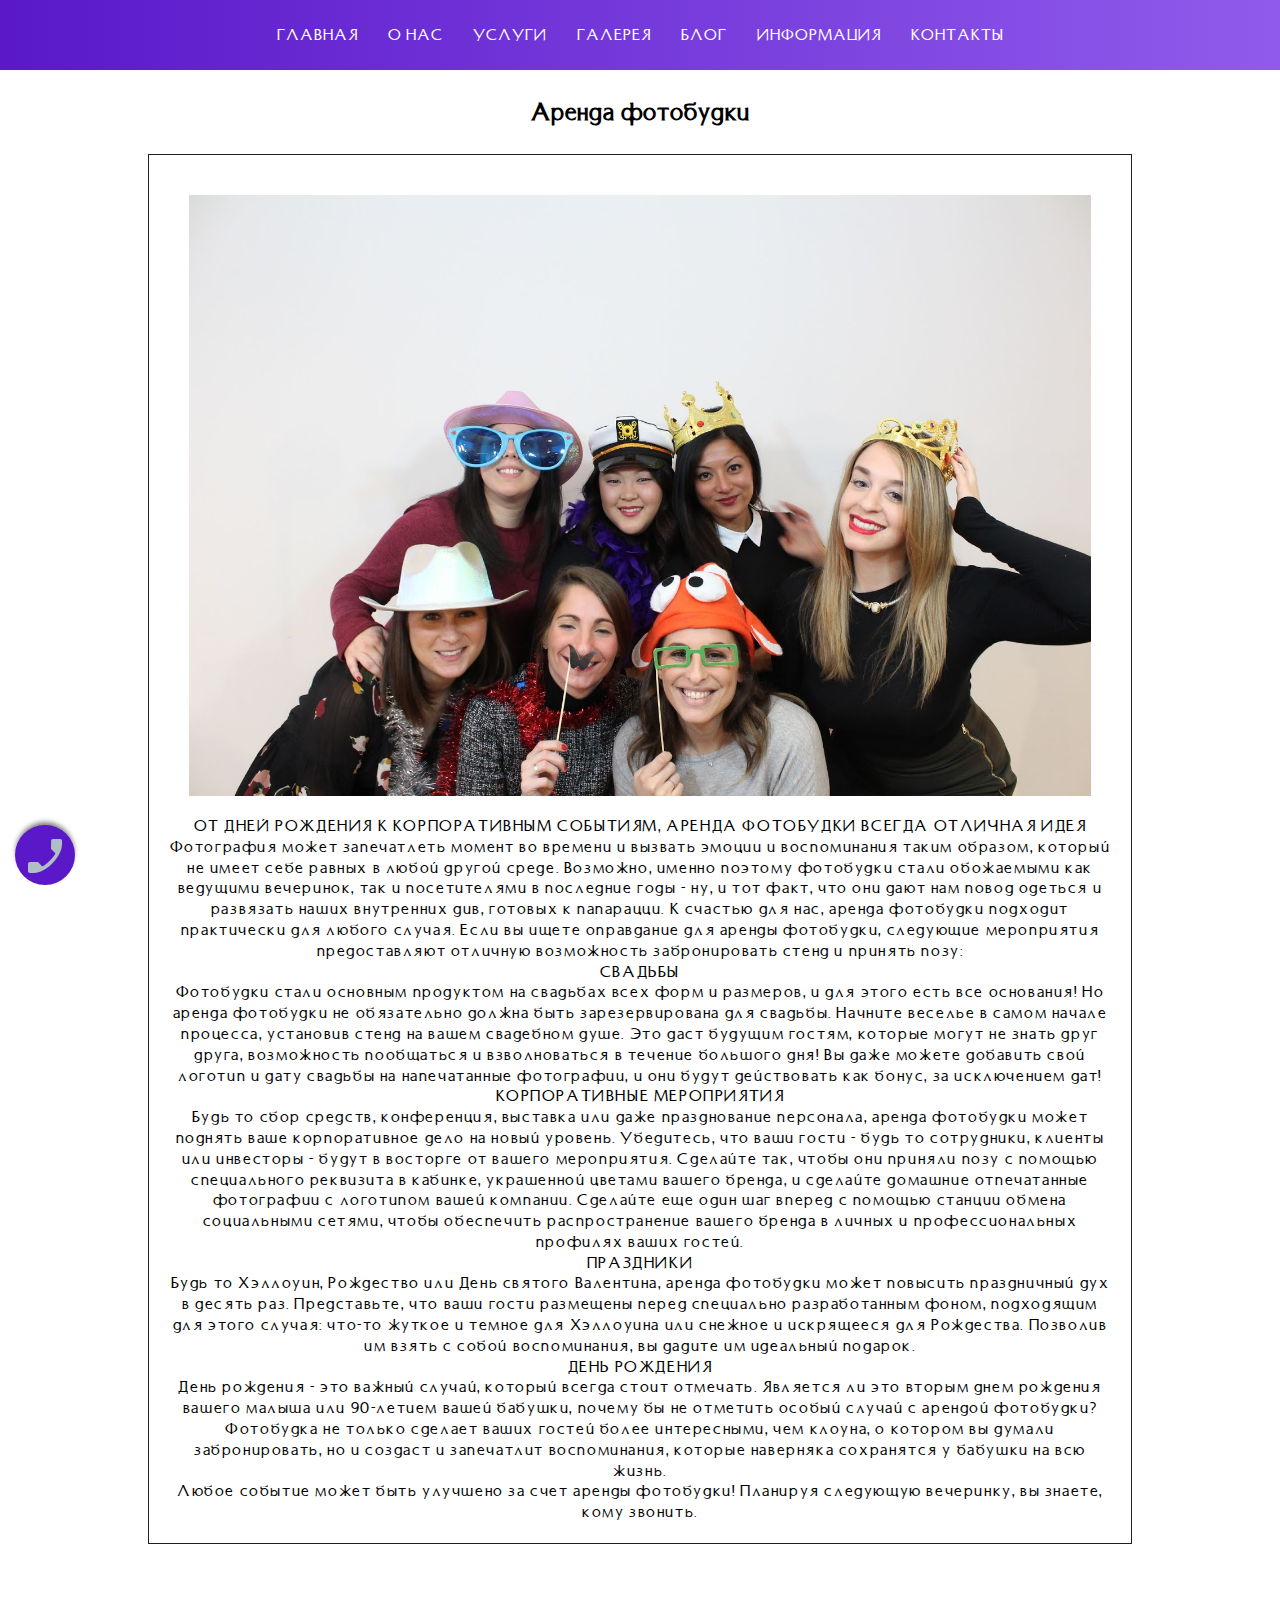
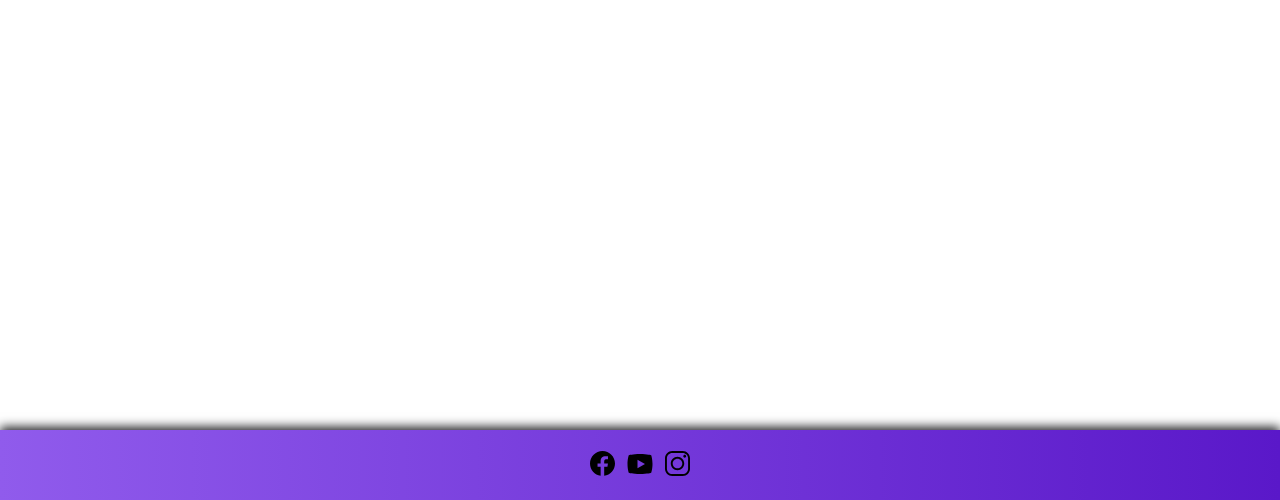
<file: blog-event.html>
<!DOCTYPE html>
<html lang="en">

<head>
  <meta charset="UTF-8" />
  <meta name="viewport" content="width=device-width, initial-scale=1.0" />
  <meta http-equiv="X-UA-Compatible" content="ie=edge" />
  <link rel="shortcut icon" type="image/x-icon" href="./img/icons/favicon.png" />
  <link href="https://fonts.googleapis.com/css?family=Aleo:400,700|Josefin+Sans:300,400,600,700&display=swap&"
    rel="stylesheet" />
  <link rel="stylesheet" href="css/normalize.css" />
  <link rel="stylesheet" href="css/owl.carousel.min.css">
  <link rel="stylesheet" href="css/owl.theme.default.min.css">
  <link rel="stylesheet" href="css/main.css" />
  <title>Artlook</title>
  <script src="https://ajax.googleapis.com/ajax/libs/jquery/3.1.1/jquery.min.js"></script>
</head>

<body>
  <div id="myNav" class="overlay">
    <a href="javascript:void(0)" class="closebtn" onclick="closeNav()">&times;</a>
    <div class="overlay-content">
      <a href="index.html">ГЛАВНАЯ</a>
      <a href="about.html">О НАС</a>
      <a href="services.html">УСЛУГИ</a>
      <a href="gallery.html">ГАЛЕРЕЯ</a>
      <a href="blog.html">БЛОГ</a>
      <a href="info.html">ИНФОРМАЦИЯ</a>
      <a href="contacts.html">КОНТАКТЫ</a>
    </div>
  </div>
  <div class="wrapper">
    <div class="nav__menu">
      <div class="nav-menu__item">
        <a href="index.html">ГЛАВНАЯ</a>
      </div>
      <div class="nav-menu__item">
        <a href="about.html">О НАС</a>
      </div>
      <div class="nav-menu__item">
        <a href="services.html">УСЛУГИ</a>
      </div>
      <div class="nav-menu__item">
        <a href="gallery.html">ГАЛЕРЕЯ</a>
      </div>
      <div class="nav-menu__item">
        <a href="blog.html">БЛОГ</a>
      </div>
      <div class="nav-menu__item">
        <a href="info.html">ИНФОРМАЦИЯ</a>
      </div>
      <div class="nav-menu__item">
        <a href="contacts.html">КОНТАКТЫ</a>
      </div>
      <div class="nav__menu-mobile">
        <span href="" onclick="openNav()">&#9776;МЕНЮ</span>
      </div>
    </div>
  </div>
  <div class="contact__container">
    <div class="head__title">
      <h2>
        Аренда фотобудки
      </h2>
    </div>
    <div class="events__container">
      <div class="events__container__content">
        <div class="events__container__content__block-image">
          <img src="./img/blog/event.jpg" alt="graduation">
        </div>
        <div class="events__container__content__date-header event__container__content__date-header">
          <p>
            ОТ ДНЕЙ РОЖДЕНИЯ К КОРПОРАТИВНЫМ СОБЫТИЯМ, АРЕНДА ФОТОБУДКИ ВСЕГДА ОТЛИЧНАЯ ИДЕЯ <br>
            Фотография может запечатлеть момент во времени и вызвать эмоции и воспоминания таким образом, который не
            имеет себе равных в любой другой среде. Возможно, именно поэтому фотобудки стали обожаемыми как ведущими
            вечеринок, так и посетителями в последние годы - ну, и тот факт, что они дают нам повод одеться и развязать
            наших внутренних див, готовых к папарацци. К счастью для нас, аренда фотобудки подходит практически для
            любого случая. Если вы ищете оправдание для аренды фотобудки, следующие мероприятия предоставляют отличную
            возможность забронировать стенд и принять позу:
          </p>
          <p> СВАДЬБЫ<br>
            Фотобудки стали основным продуктом на свадьбах всех форм и размеров, и для этого есть все основания! Но
            аренда фотобудки не обязательно должна быть зарезервирована для свадьбы. Начните веселье в самом начале
            процесса, установив стенд на вашем свадебном душе. Это даст будущим гостям, которые могут не знать друг
            друга, возможность пообщаться и взволноваться в течение большого дня! Вы даже можете добавить свой логотип и
            дату свадьбы на напечатанные фотографии, и они будут действовать как бонус, за исключением дат!</p>
          <p> КОРПОРАТИВНЫЕ МЕРОПРИЯТИЯ <br>
            Будь то сбор средств, конференция, выставка или даже празднование персонала, аренда фотобудки может поднять
            ваше корпоративное дело на новый уровень. Убедитесь, что ваши гости - будь то сотрудники, клиенты или
            инвесторы - будут в восторге от вашего мероприятия. Сделайте так, чтобы они приняли позу с помощью
            специального реквизита в кабинке, украшенной цветами вашего бренда, и сделайте домашние отпечатанные
            фотографии с логотипом вашей компании. Сделайте еще один шаг вперед с помощью станции обмена социальными
            сетями, чтобы обеспечить распространение вашего бренда в личных и профессиональных профилях ваших гостей.
          </p>
          <p> ПРАЗДНИКИ <br>
            Будь то Хэллоуин, Рождество или День святого Валентина, аренда фотобудки может повысить праздничный дух в
            десять раз. Представьте, что ваши гости размещены перед специально разработанным фоном, подходящим для этого
            случая: что-то жуткое и темное для Хэллоуина или снежное и искрящееся для Рождества. Позволив им взять с
            собой воспоминания, вы дадите им идеальный подарок.
          </p>
          <p> ДЕНЬ РОЖДЕНИЯ <br>
            День рождения - это важный случай, который всегда стоит отмечать. Является ли это вторым днем рождения
            вашего малыша или 90-летием вашей бабушки, почему бы не отметить особый случай с арендой фотобудки?
            Фотобудка не только сделает ваших гостей более интересными, чем клоуна, о котором вы думали забронировать,
            но и создаст и запечатлит воспоминания, которые наверняка сохранятся у бабушки на всю жизнь.
          </p>
          <p> Любое событие может быть улучшено за счет аренды фотобудки! Планируя следующую вечеринку, вы знаете,
            кому звонить.
          </p>
        </div>
      </div>
    </div>

    <div class="map">
      <iframe
        src="https://www.google.com/maps/embed?pb=!1m14!1m12!1m3!1d779.4575920282467!2d24.710341450551557!3d48.919728800259136!2m3!1f0!2f0!3f0!3m2!1i1024!2i768!4f13.1!5e0!3m2!1suk!2sua!4v1579007299243!5m2!1suk!2sua"
        width="100%" height="450" frameborder="0" style="border:0;" allowfullscreen=""></iframe>
    </div>
    <div class="call">
      <a class="call-to-us" href="tel: +7(123)-456-7890"><img src="./img/icons/call.png" alt="call" /></a>
    </div>
    <footer>
      <div class="footer">
        <a href="http://facebook.com" class="facebook">
          <svg xmlns="http://www.w3.org/2000/svg" x="0px" y="0px" width="25" height="25" viewBox="0 0 24 24"
            style=" fill:#000000;">
            <path
              d="M12,0C5.373,0,0,5.373,0,12c0,6.016,4.432,10.984,10.206,11.852V15.18H7.237v-3.154h2.969V9.927c0-3.475,1.693-5,4.581-5 c1.383,0,2.115,0.103,2.461,0.149v2.753h-1.97c-1.226,0-1.654,1.163-1.654,2.473v1.724h3.593L16.73,15.18h-3.106v8.697 C19.481,23.083,24,18.075,24,12C24,5.373,18.627,0,12,0z">
            </path>
          </svg>
        </a>
        <a href="http://youtube.com" class="youtube">
          <svg xmlns="http://www.w3.org/2000/svg" x="0px" y="0px" width="30" height="30" viewBox="0 0 24 24"
            style=" fill:#000000;">
            <path
              d="M21,5c0,0-3-1-9-1S3,5,3,5s-1,3-1,7s1,7,1,7s3,1,9,1s9-1,9-1s1-3,1-7S21,5,21,5z M10,15.464V8.536L16,12L10,15.464z">
            </path>
          </svg>
        </a>
        <a href="http://instagram.com" class="instagram">
          <svg xmlns="http://www.w3.org/2000/svg" x="0px" y="0px" width="25" height="25" viewBox="0 0 26 26"
            style=" fill:#000000;">
            <path
              d="M 7.546875 0 C 3.390625 0 0 3.390625 0 7.546875 L 0 18.453125 C 0 22.609375 3.390625 26 7.546875 26 L 18.453125 26 C 22.609375 26 26 22.609375 26 18.453125 L 26 7.546875 C 26 3.390625 22.609375 0 18.453125 0 Z M 7.546875 2 L 18.453125 2 C 21.527344 2 24 4.46875 24 7.546875 L 24 18.453125 C 24 21.527344 21.53125 24 18.453125 24 L 7.546875 24 C 4.472656 24 2 21.53125 2 18.453125 L 2 7.546875 C 2 4.472656 4.46875 2 7.546875 2 Z M 20.5 4 C 19.671875 4 19 4.671875 19 5.5 C 19 6.328125 19.671875 7 20.5 7 C 21.328125 7 22 6.328125 22 5.5 C 22 4.671875 21.328125 4 20.5 4 Z M 13 6 C 9.144531 6 6 9.144531 6 13 C 6 16.855469 9.144531 20 13 20 C 16.855469 20 20 16.855469 20 13 C 20 9.144531 16.855469 6 13 6 Z M 13 8 C 15.773438 8 18 10.226563 18 13 C 18 15.773438 15.773438 18 13 18 C 10.226563 18 8 15.773438 8 13 C 8 10.226563 10.226563 8 13 8 Z">
            </path>
          </svg>
        </a>
      </div>
    </footer>
    <script src="js/jquery-3.4.1.min.js"></script>
    <script src='js/owl.carousel.min.js'></script>
    <script src="js/main.js"></script>
</body>

</html>
</file>
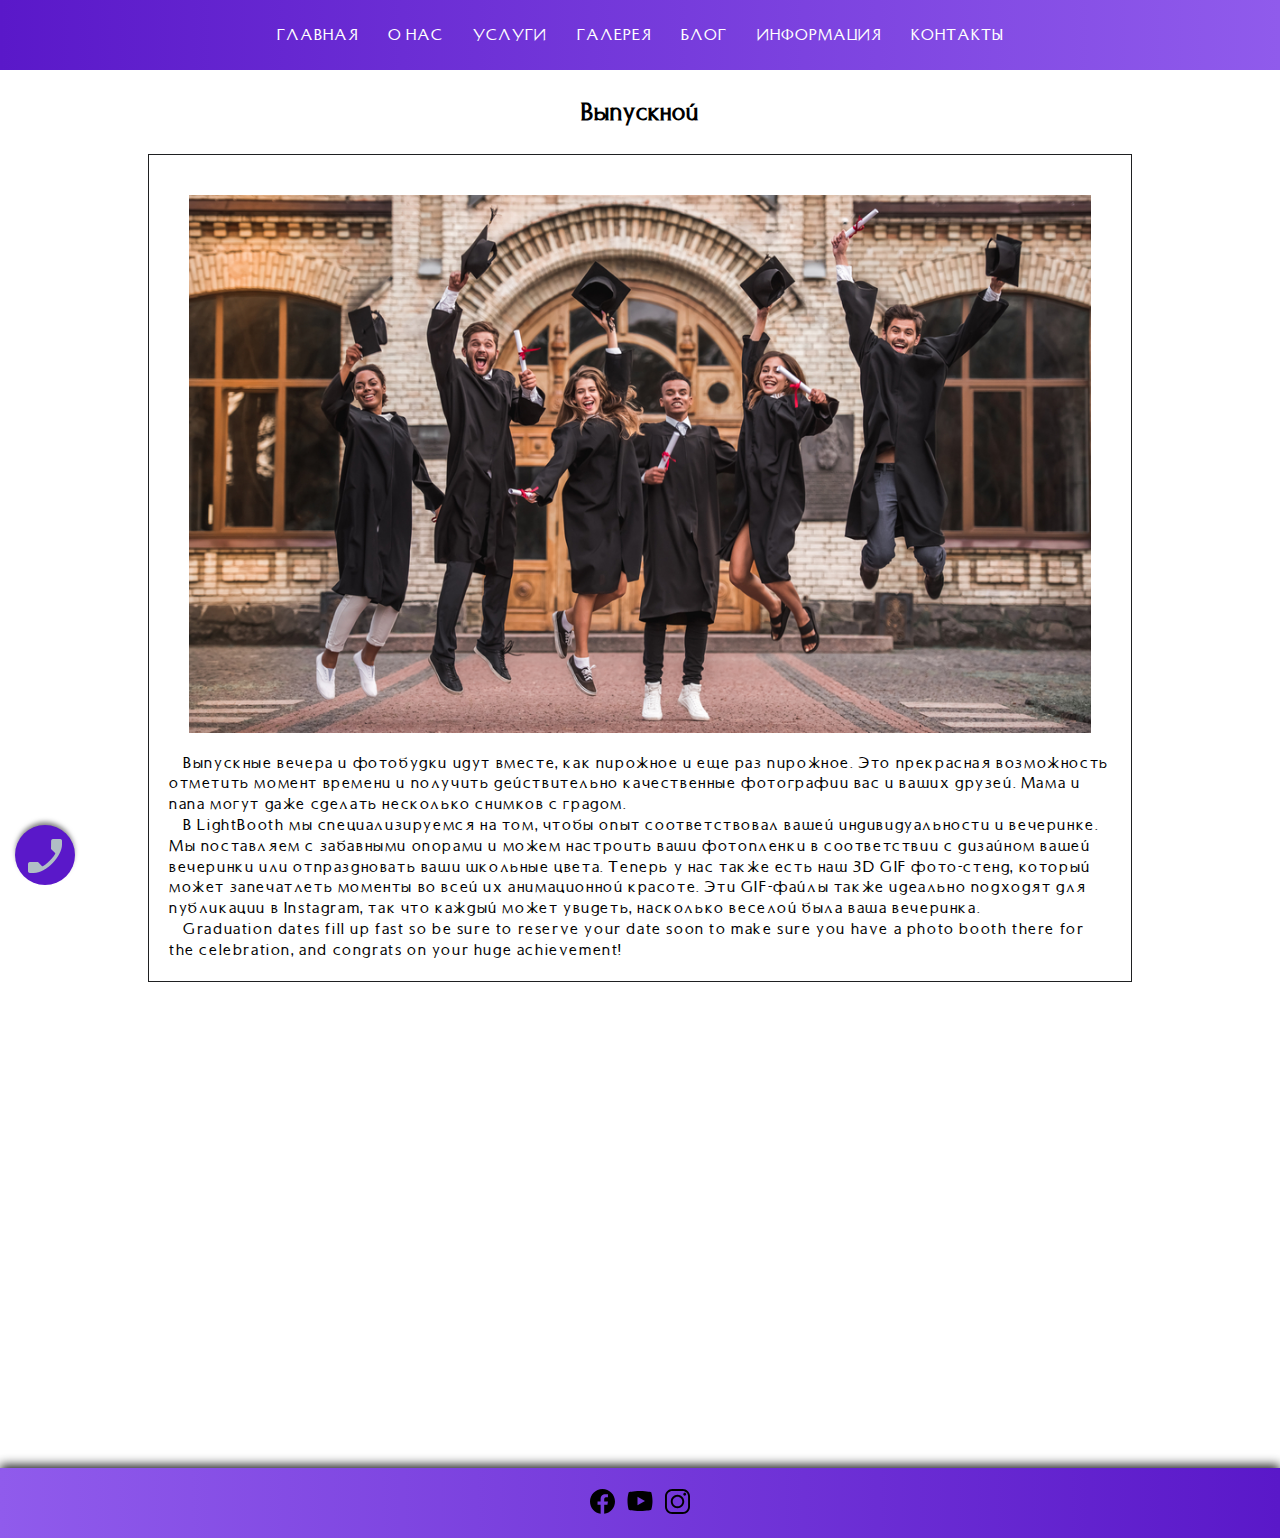
<file: blog-graduation.html>
<!DOCTYPE html>
<html lang="en">

<head>
  <meta charset="UTF-8" />
  <meta name="viewport" content="width=device-width, initial-scale=1.0" />
  <meta http-equiv="X-UA-Compatible" content="ie=edge" />
  <link rel="shortcut icon" type="image/x-icon" href="./img/icons/favicon.png" />
  <link href="https://fonts.googleapis.com/css?family=Aleo:400,700|Josefin+Sans:300,400,600,700&display=swap&"
    rel="stylesheet" />
  <link rel="stylesheet" href="css/normalize.css" />
  <link rel="stylesheet" href="css/owl.carousel.min.css">
  <link rel="stylesheet" href="css/owl.theme.default.min.css">
  <link rel="stylesheet" href="css/main.css" />
  <title>Artlook</title>
  <script src="https://ajax.googleapis.com/ajax/libs/jquery/3.1.1/jquery.min.js"></script>
</head>

<body>
  <div id="myNav" class="overlay">
    <a href="javascript:void(0)" class="closebtn" onclick="closeNav()">&times;</a>
    <div class="overlay-content">
      <a href="index.html">ГЛАВНАЯ</a>
      <a href="about.html">О НАС</a>
      <a href="services.html">УСЛУГИ</a>
      <a href="gallery.html">ГАЛЕРЕЯ</a>
      <a href="blog.html">БЛОГ</a>
      <a href="info.html">ИНФОРМАЦИЯ</a>
      <a href="contacts.html">КОНТАКТЫ</a>
    </div>
  </div>
  <div class="wrapper">
    <div class="nav__menu">
      <div class="nav-menu__item">
        <a href="index.html">ГЛАВНАЯ</a>
      </div>
      <div class="nav-menu__item">
        <a href="about.html">О НАС</a>
      </div>
      <div class="nav-menu__item">
        <a href="services.html">УСЛУГИ</a>
      </div>
      <div class="nav-menu__item">
        <a href="gallery.html">ГАЛЕРЕЯ</a>
      </div>
      <div class="nav-menu__item">
        <a href="blog.html">БЛОГ</a>
      </div>
      <div class="nav-menu__item">
        <a href="info.html">ИНФОРМАЦИЯ</a>
      </div>
      <div class="nav-menu__item">
        <a href="contacts.html">КОНТАКТЫ</a>
      </div>
      <div class="nav__menu-mobile">
        <span href="" onclick="openNav()">&#9776;МЕНЮ</span>
      </div>
    </div>
  </div>
  <div class="contact__container">
    <div class="head__title">
      <h2>
        Выпускной
      </h2>
    </div>
    <div class="events__container">
      <div class="events__container__content">
        <div class="events__container__content__block-image">
          <img src="./img/blog/graduation.jpg" alt="graduation">
        </div>
        <div class="events__container__content__date-header">
          <p>
            &ensp; Выпускные вечера и фотобудки идут вместе, как пирожное и еще раз пирожное. Это прекрасная возможность
            отметить момент времени и получить действительно качественные фотографии вас и ваших друзей. Мама и папа
            могут даже сделать несколько снимков с градом.
          </p>
          <p> &ensp; В LightBooth мы специализируемся на том, чтобы опыт соответствовал вашей индивидуальности и
            вечеринке. Мы
            поставляем с забавными опорами и можем настроить ваши фотопленки в соответствии с дизайном вашей вечеринки
            или отпраздновать ваши школьные цвета. Теперь у нас также есть наш 3D GIF фото-стенд, который может
            запечатлеть моменты во всей их анимационной красоте. Эти GIF-файлы также идеально подходят для публикации в
            Instagram, так что каждый может увидеть, насколько веселой была ваша вечеринка.</p>
          <p> &ensp; Graduation dates fill up fast so be sure to reserve your date soon to make sure you have a photo
            booth there for the celebration, and congrats on your huge achievement!</p>
        </div>
      </div>
    </div>

    <div class="map">
      <iframe
        src="https://www.google.com/maps/embed?pb=!1m14!1m12!1m3!1d779.4575920282467!2d24.710341450551557!3d48.919728800259136!2m3!1f0!2f0!3f0!3m2!1i1024!2i768!4f13.1!5e0!3m2!1suk!2sua!4v1579007299243!5m2!1suk!2sua"
        width="100%" height="450" frameborder="0" style="border:0;" allowfullscreen=""></iframe>
    </div>
    <div class="call">
      <a class="call-to-us" href="tel: +7(123)-456-7890"><img src="./img/icons/call.png" alt="call" /></a>
    </div>
    <footer>
      <div class="footer">
        <a href="http://facebook.com" class="facebook">
          <svg xmlns="http://www.w3.org/2000/svg" x="0px" y="0px" width="25" height="25" viewBox="0 0 24 24"
            style=" fill:#000000;">
            <path
              d="M12,0C5.373,0,0,5.373,0,12c0,6.016,4.432,10.984,10.206,11.852V15.18H7.237v-3.154h2.969V9.927c0-3.475,1.693-5,4.581-5 c1.383,0,2.115,0.103,2.461,0.149v2.753h-1.97c-1.226,0-1.654,1.163-1.654,2.473v1.724h3.593L16.73,15.18h-3.106v8.697 C19.481,23.083,24,18.075,24,12C24,5.373,18.627,0,12,0z">
            </path>
          </svg>
        </a>
        <a href="http://youtube.com" class="youtube">
          <svg xmlns="http://www.w3.org/2000/svg" x="0px" y="0px" width="30" height="30" viewBox="0 0 24 24"
            style=" fill:#000000;">
            <path
              d="M21,5c0,0-3-1-9-1S3,5,3,5s-1,3-1,7s1,7,1,7s3,1,9,1s9-1,9-1s1-3,1-7S21,5,21,5z M10,15.464V8.536L16,12L10,15.464z">
            </path>
          </svg>
        </a>
        <a href="http://instagram.com" class="instagram">
          <svg xmlns="http://www.w3.org/2000/svg" x="0px" y="0px" width="25" height="25" viewBox="0 0 26 26"
            style=" fill:#000000;">
            <path
              d="M 7.546875 0 C 3.390625 0 0 3.390625 0 7.546875 L 0 18.453125 C 0 22.609375 3.390625 26 7.546875 26 L 18.453125 26 C 22.609375 26 26 22.609375 26 18.453125 L 26 7.546875 C 26 3.390625 22.609375 0 18.453125 0 Z M 7.546875 2 L 18.453125 2 C 21.527344 2 24 4.46875 24 7.546875 L 24 18.453125 C 24 21.527344 21.53125 24 18.453125 24 L 7.546875 24 C 4.472656 24 2 21.53125 2 18.453125 L 2 7.546875 C 2 4.472656 4.46875 2 7.546875 2 Z M 20.5 4 C 19.671875 4 19 4.671875 19 5.5 C 19 6.328125 19.671875 7 20.5 7 C 21.328125 7 22 6.328125 22 5.5 C 22 4.671875 21.328125 4 20.5 4 Z M 13 6 C 9.144531 6 6 9.144531 6 13 C 6 16.855469 9.144531 20 13 20 C 16.855469 20 20 16.855469 20 13 C 20 9.144531 16.855469 6 13 6 Z M 13 8 C 15.773438 8 18 10.226563 18 13 C 18 15.773438 15.773438 18 13 18 C 10.226563 18 8 15.773438 8 13 C 8 10.226563 10.226563 8 13 8 Z">
            </path>
          </svg>
        </a>
      </div>
    </footer>
    <script src="js/jquery-3.4.1.min.js"></script>
    <script src='js/owl.carousel.min.js'></script>
    <script src="js/main.js"></script>
</body>

</html>
</file>
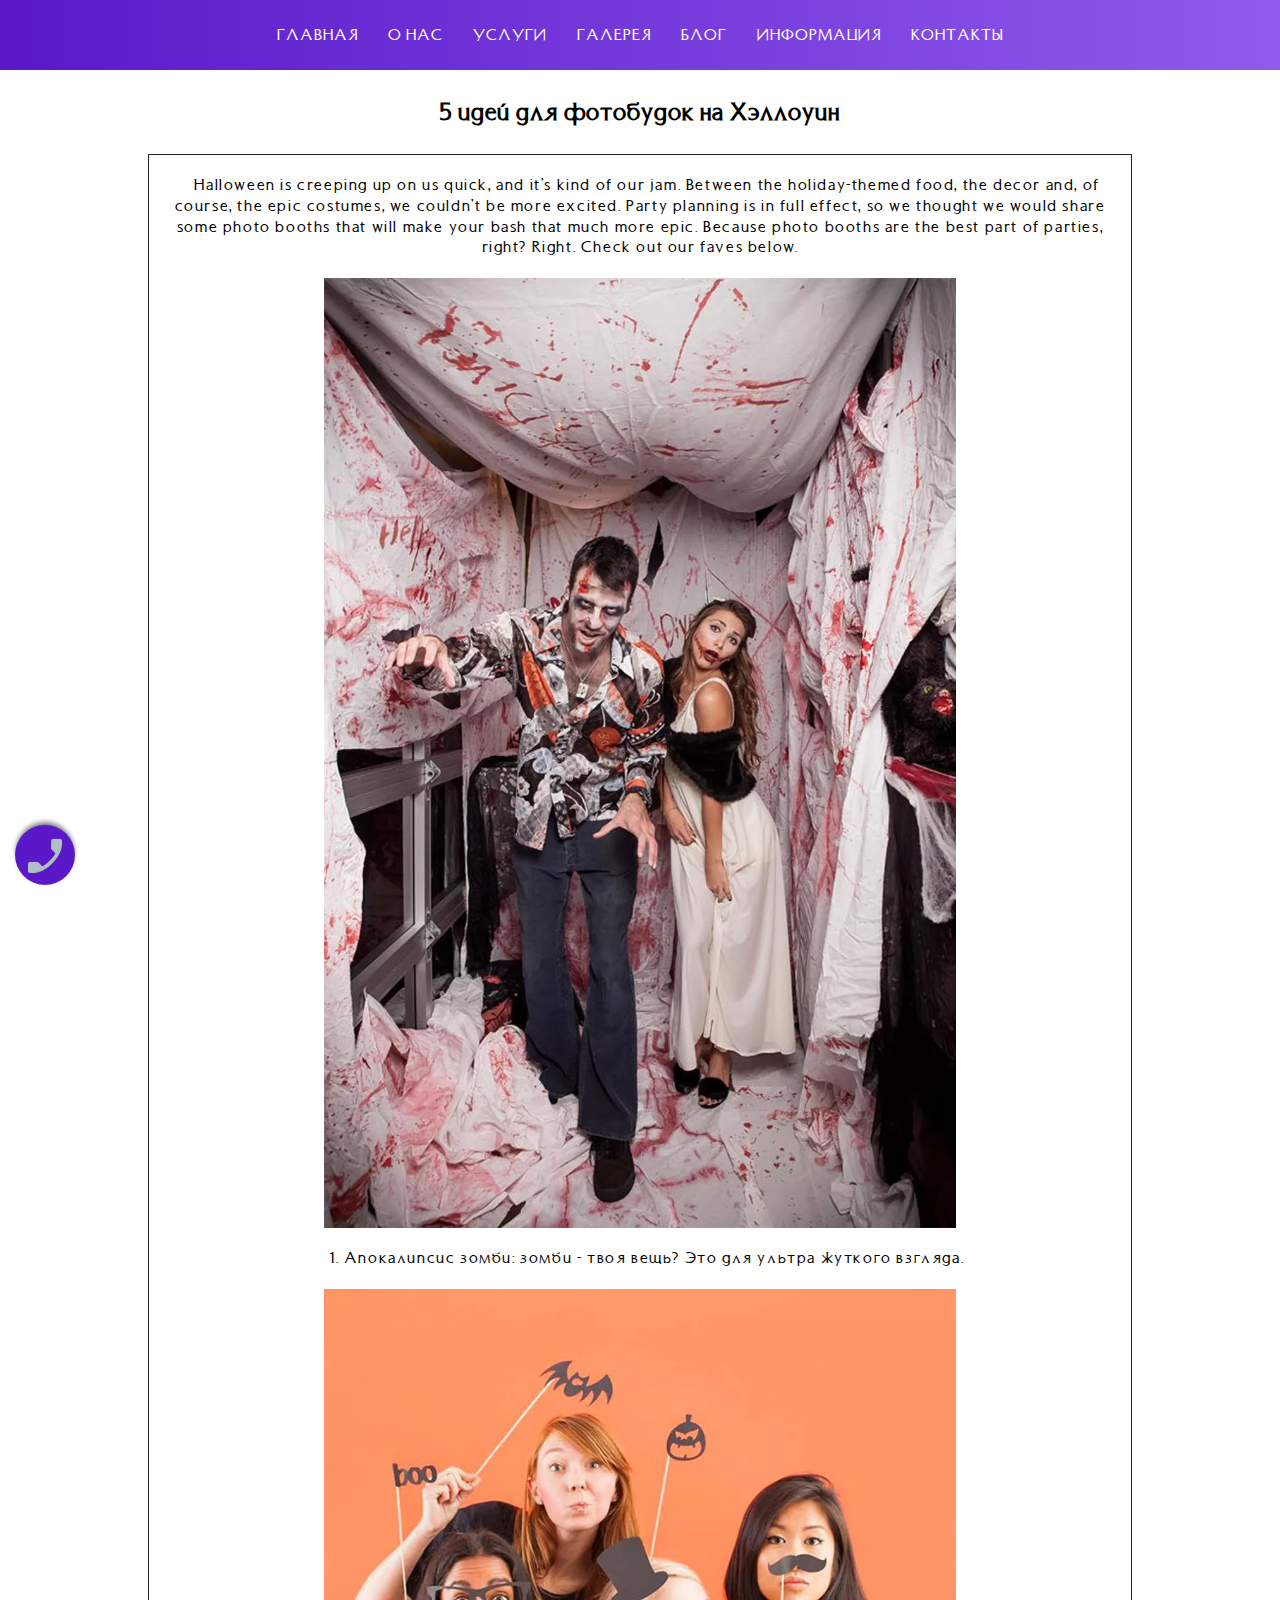
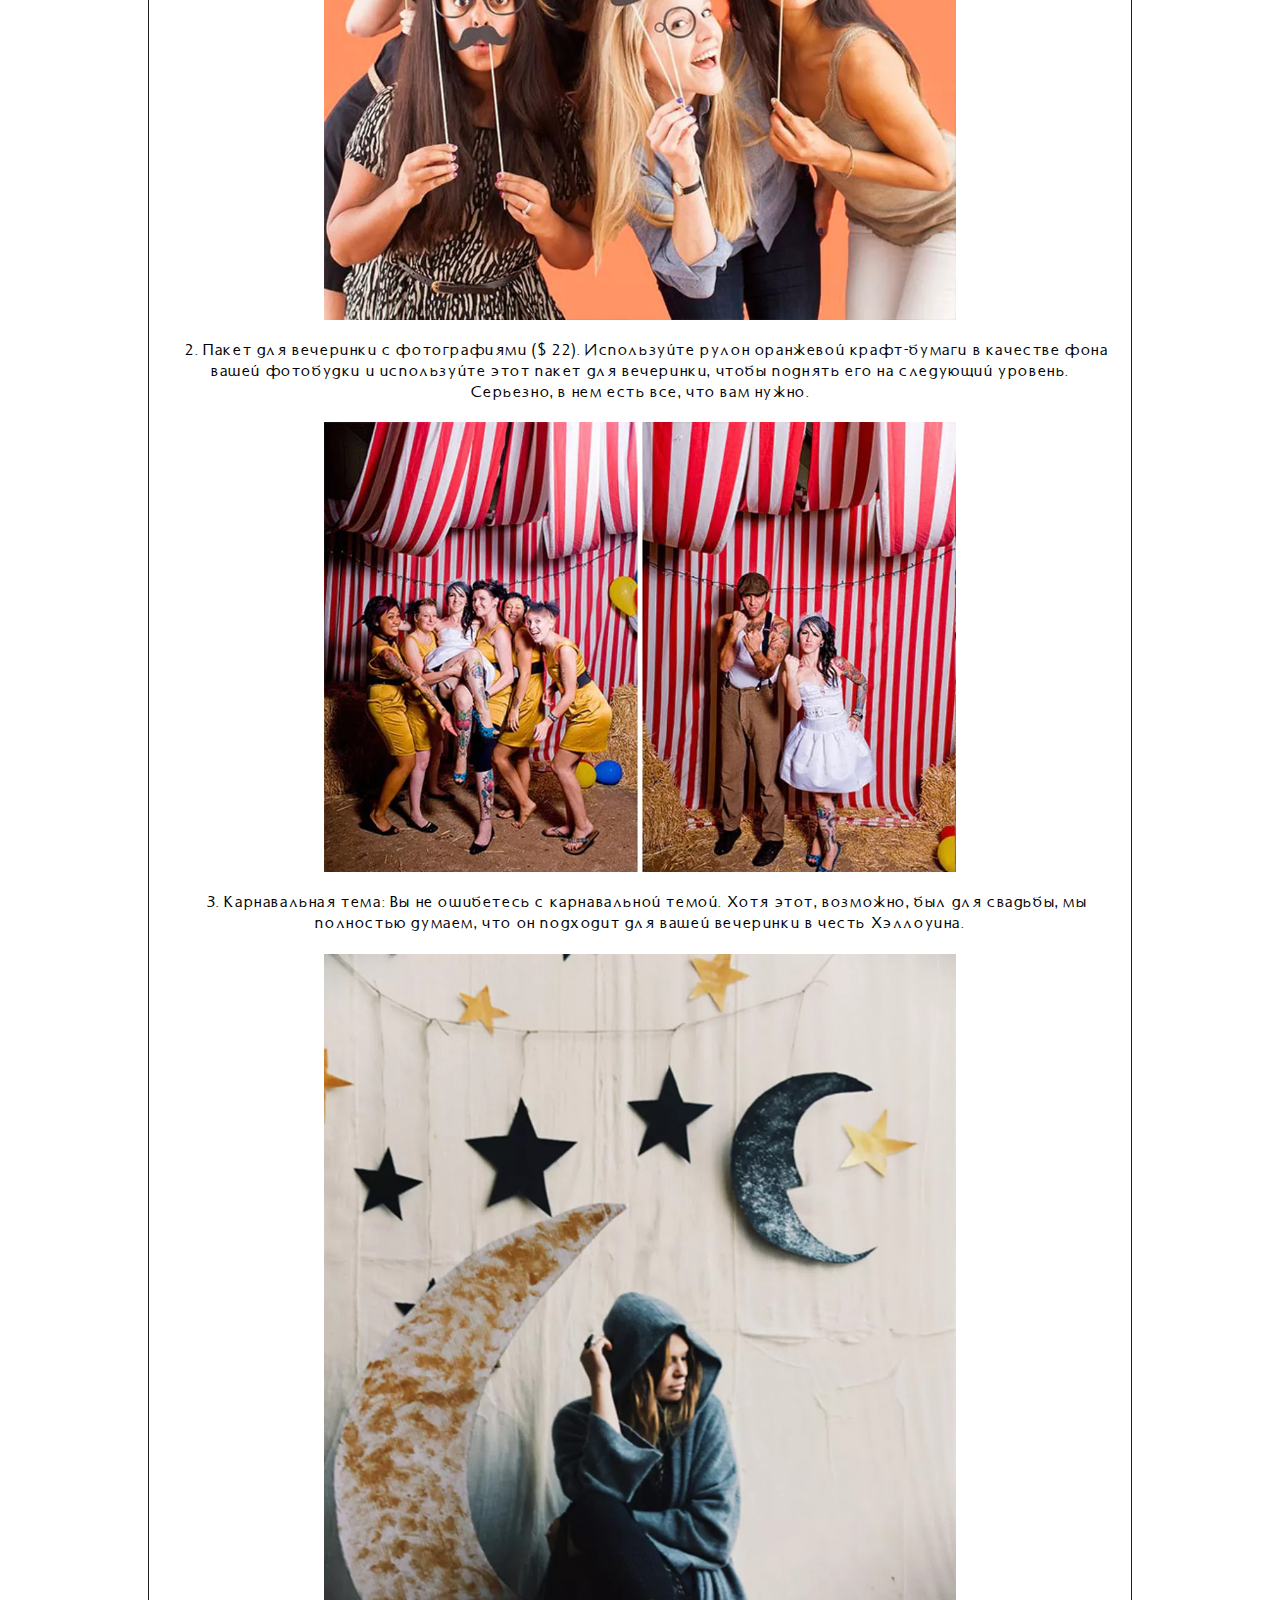
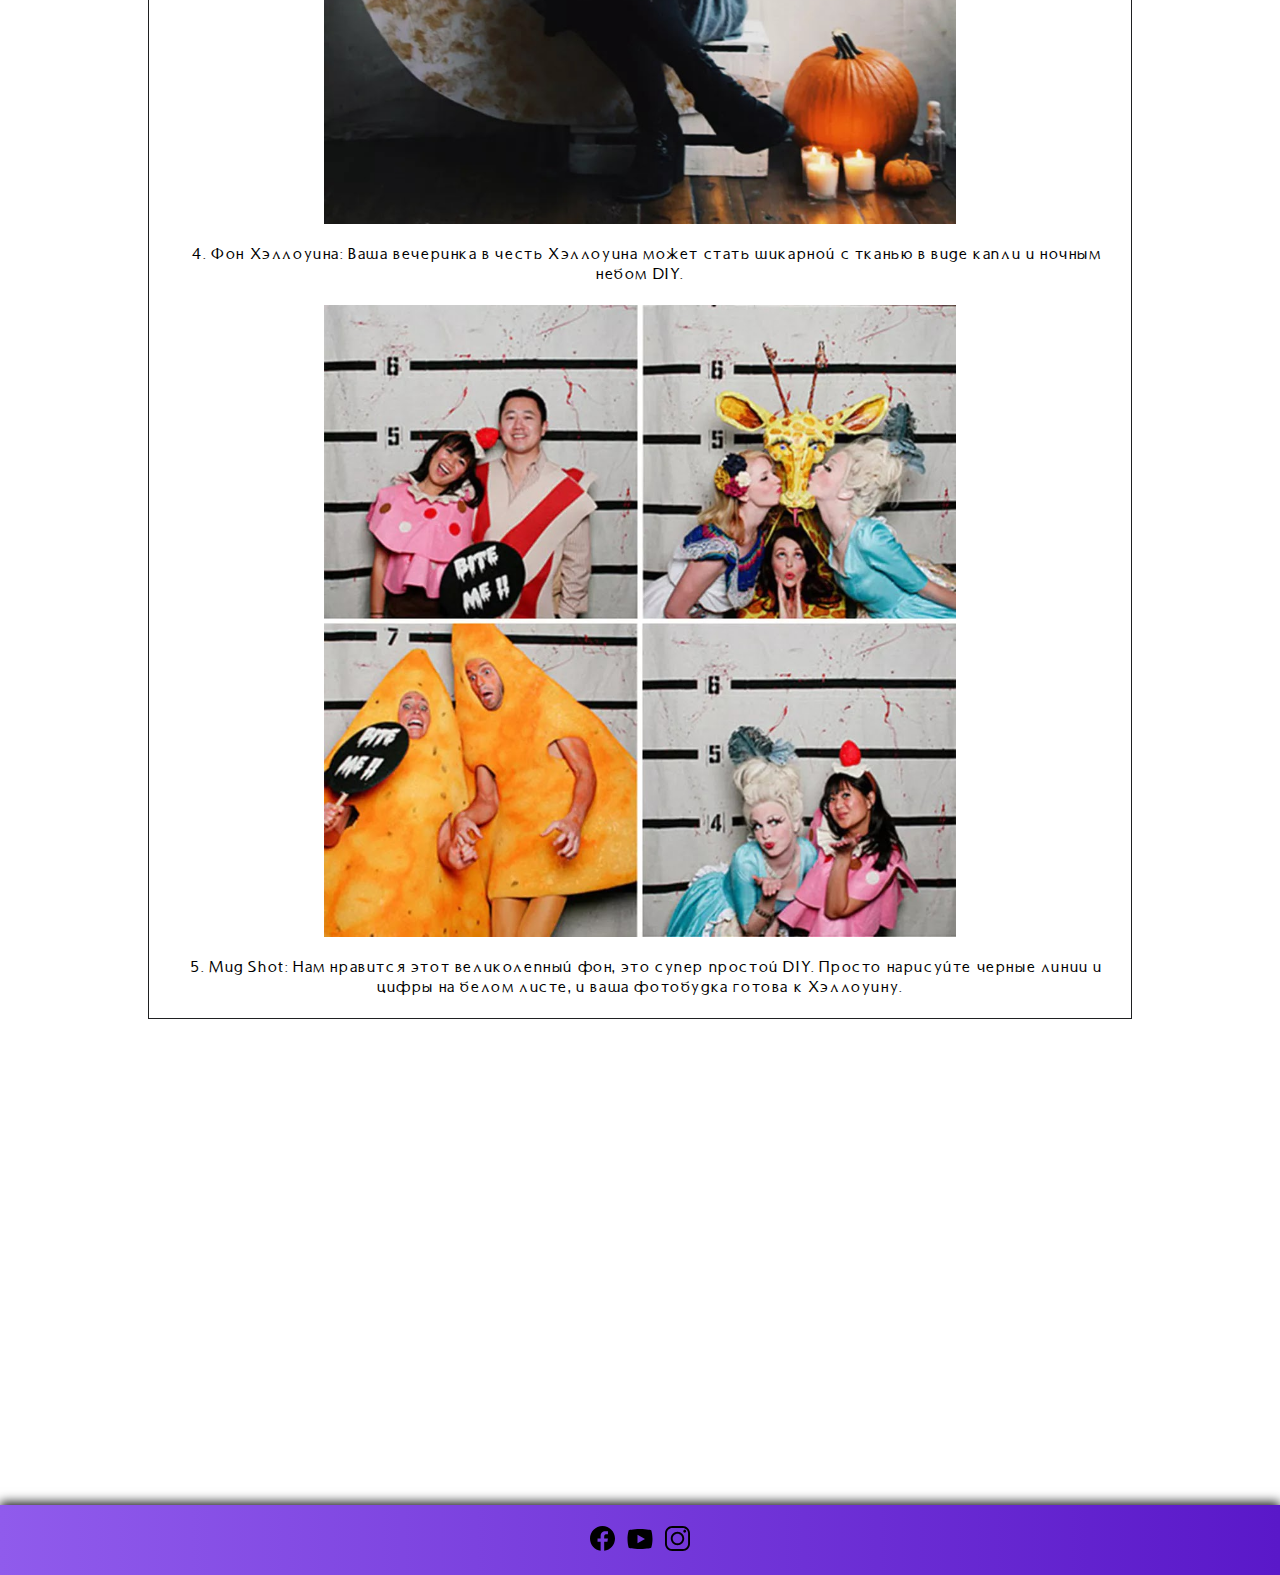
<file: blog-halloween.html>
<!DOCTYPE html>
<html lang="en">

<head>
  <meta charset="UTF-8" />
  <meta name="viewport" content="width=device-width, initial-scale=1.0" />
  <meta http-equiv="X-UA-Compatible" content="ie=edge" />
  <link rel="shortcut icon" type="image/x-icon" href="./img/icons/favicon.png" />
  <link href="https://fonts.googleapis.com/css?family=Aleo:400,700|Josefin+Sans:300,400,600,700&display=swap&"
    rel="stylesheet" />
  <link rel="stylesheet" href="css/normalize.css" />
  <link rel="stylesheet" href="css/owl.carousel.min.css">
  <link rel="stylesheet" href="css/owl.theme.default.min.css">
  <link rel="stylesheet" href="css/main.css" />
  <title>Artlook</title>
  <script src="https://ajax.googleapis.com/ajax/libs/jquery/3.1.1/jquery.min.js"></script>
</head>

<body>
  <div id="myNav" class="overlay">
    <a href="javascript:void(0)" class="closebtn" onclick="closeNav()">&times;</a>
    <div class="overlay-content">
      <a href="index.html">ГЛАВНАЯ</a>
      <a href="about.html">О НАС</a>
      <a href="services.html">УСЛУГИ</a>
      <a href="gallery.html">ГАЛЕРЕЯ</a>
      <a href="blog.html">БЛОГ</a>
      <a href="info.html">ИНФОРМАЦИЯ</a>
      <a href="contacts.html">КОНТАКТЫ</a>
    </div>
  </div>
  <div class="wrapper">
    <div class="nav__menu">
      <div class="nav-menu__item">
        <a href="index.html">ГЛАВНАЯ</a>
      </div>
      <div class="nav-menu__item">
        <a href="about.html">О НАС</a>
      </div>
      <div class="nav-menu__item">
        <a href="services.html">УСЛУГИ</a>
      </div>
      <div class="nav-menu__item">
        <a href="gallery.html">ГАЛЕРЕЯ</a>
      </div>
      <div class="nav-menu__item">
        <a href="blog.html">БЛОГ</a>
      </div>
      <div class="nav-menu__item">
        <a href="info.html">ИНФОРМАЦИЯ</a>
      </div>
      <div class="nav-menu__item">
        <a href="contacts.html">КОНТАКТЫ</a>
      </div>
      <div class="nav__menu-mobile">
        <span href="" onclick="openNav()">&#9776;МЕНЮ</span>
      </div>
    </div>
  </div>
  <div class="contact__container">
    <div class="head__title">
      <h2>
        5 идей для фотобудок на Хэллоуин
      </h2>
    </div>
    <div class="events__container">
      <div class="events__container__content halloween__container__content">
        <div class="events__container__content__date-header">
          <p>
            &ensp; Halloween is creeping up on us quick, and it’s kind of our jam. Between the holiday-themed food, the
            decor and, of course, the epic costumes, we couldn’t be more excited. Party planning is in full effect, so
            we thought we would share some photo booths that will make your bash that much more epic. Because photo
            booths are the best part of parties, right? Right. Check out our faves below.
          </p>
        </div>
        <div class="events__container__content__block-image halloween__container__content__block-image">
          <img src="./img/blog/halloween.jpg" alt="halloween">
        </div>
        <div class="events__container__content__date-header">
          <p> &ensp; 1. Апокалипсис зомби: зомби - твоя вещь? Это для ультра жуткого взгляда.</p>
        </div>
        <div class="events__container__content__block-image halloween__container__content__block-image">
          <img src="./img/blog/halloween2.jpg" alt="halloween">
        </div>
        <div class="events__container__content__date-header">
          <p> &ensp; 2. Пакет для вечеринки с фотографиями ($ 22). Используйте рулон оранжевой крафт-бумаги в качестве
            фона вашей фотобудки и используйте этот пакет для вечеринки, чтобы поднять его на следующий уровень.
            Серьезно, в нем есть все, что вам нужно.</p>
        </div>
        <div class="events__container__content__block-image halloween__container__content__block-image">
          <img src="./img/blog/halloween3.jpg" alt="halloween">
        </div>
        <div class="events__container__content__date-header">
          <p> &ensp; 3. Карнавальная тема: Вы не ошибетесь с карнавальной темой. Хотя этот, возможно, был для свадьбы,
            мы полностью думаем, что он подходит для вашей вечеринки в честь Хэллоуина.</p>
        </div>
        <div class="events__container__content__block-image halloween__container__content__block-image">
          <img src="./img/blog/halloween4.jpg" alt="halloween">
        </div>
        <div class="events__container__content__date-header">
          <p> &ensp; 4. Фон Хэллоуина: Ваша вечеринка в честь Хэллоуина может стать шикарной с тканью в виде капли и
            ночным небом DIY.</p>
        </div>
        <div class="events__container__content__block-image halloween__container__content__block-image">
          <img src="./img/blog/halloween5.jpg" alt="halloween">
        </div>
        <div class="events__container__content__date-header">
          <p> &ensp; 5. Mug Shot: Нам нравится этот великолепный фон, это супер простой DIY. Просто нарисуйте черные
            линии и цифры на белом листе, и ваша фотобудка готова к Хэллоуину.</p>
        </div>
      </div>
    </div>
  </div>

  <div class="map">
    <iframe
      src="https://www.google.com/maps/embed?pb=!1m14!1m12!1m3!1d779.4575920282467!2d24.710341450551557!3d48.919728800259136!2m3!1f0!2f0!3f0!3m2!1i1024!2i768!4f13.1!5e0!3m2!1suk!2sua!4v1579007299243!5m2!1suk!2sua"
      width="100%" height="450" frameborder="0" style="border:0;" allowfullscreen=""></iframe>
  </div>
  <div class="call">
    <a class="call-to-us" href="tel: +7(123)-456-7890"><img src="./img/icons/call.png" alt="call" /></a>
  </div>
  <footer>
    <div class="footer">
      <a href="http://facebook.com" class="facebook">
        <svg xmlns="http://www.w3.org/2000/svg" x="0px" y="0px" width="25" height="25" viewBox="0 0 24 24"
          style=" fill:#000000;">
          <path
            d="M12,0C5.373,0,0,5.373,0,12c0,6.016,4.432,10.984,10.206,11.852V15.18H7.237v-3.154h2.969V9.927c0-3.475,1.693-5,4.581-5 c1.383,0,2.115,0.103,2.461,0.149v2.753h-1.97c-1.226,0-1.654,1.163-1.654,2.473v1.724h3.593L16.73,15.18h-3.106v8.697 C19.481,23.083,24,18.075,24,12C24,5.373,18.627,0,12,0z">
          </path>
        </svg>
      </a>
      <a href="http://youtube.com" class="youtube">
        <svg xmlns="http://www.w3.org/2000/svg" x="0px" y="0px" width="30" height="30" viewBox="0 0 24 24"
          style=" fill:#000000;">
          <path
            d="M21,5c0,0-3-1-9-1S3,5,3,5s-1,3-1,7s1,7,1,7s3,1,9,1s9-1,9-1s1-3,1-7S21,5,21,5z M10,15.464V8.536L16,12L10,15.464z">
          </path>
        </svg>
      </a>
      <a href="http://instagram.com" class="instagram">
        <svg xmlns="http://www.w3.org/2000/svg" x="0px" y="0px" width="25" height="25" viewBox="0 0 26 26"
          style=" fill:#000000;">
          <path
            d="M 7.546875 0 C 3.390625 0 0 3.390625 0 7.546875 L 0 18.453125 C 0 22.609375 3.390625 26 7.546875 26 L 18.453125 26 C 22.609375 26 26 22.609375 26 18.453125 L 26 7.546875 C 26 3.390625 22.609375 0 18.453125 0 Z M 7.546875 2 L 18.453125 2 C 21.527344 2 24 4.46875 24 7.546875 L 24 18.453125 C 24 21.527344 21.53125 24 18.453125 24 L 7.546875 24 C 4.472656 24 2 21.53125 2 18.453125 L 2 7.546875 C 2 4.472656 4.46875 2 7.546875 2 Z M 20.5 4 C 19.671875 4 19 4.671875 19 5.5 C 19 6.328125 19.671875 7 20.5 7 C 21.328125 7 22 6.328125 22 5.5 C 22 4.671875 21.328125 4 20.5 4 Z M 13 6 C 9.144531 6 6 9.144531 6 13 C 6 16.855469 9.144531 20 13 20 C 16.855469 20 20 16.855469 20 13 C 20 9.144531 16.855469 6 13 6 Z M 13 8 C 15.773438 8 18 10.226563 18 13 C 18 15.773438 15.773438 18 13 18 C 10.226563 18 8 15.773438 8 13 C 8 10.226563 10.226563 8 13 8 Z">
          </path>
        </svg>
      </a>
    </div>
  </footer>
  <script src="js/jquery-3.4.1.min.js"></script>
  <script src='js/owl.carousel.min.js'></script>
  <script src="js/main.js"></script>
</body>

</html>
</file>
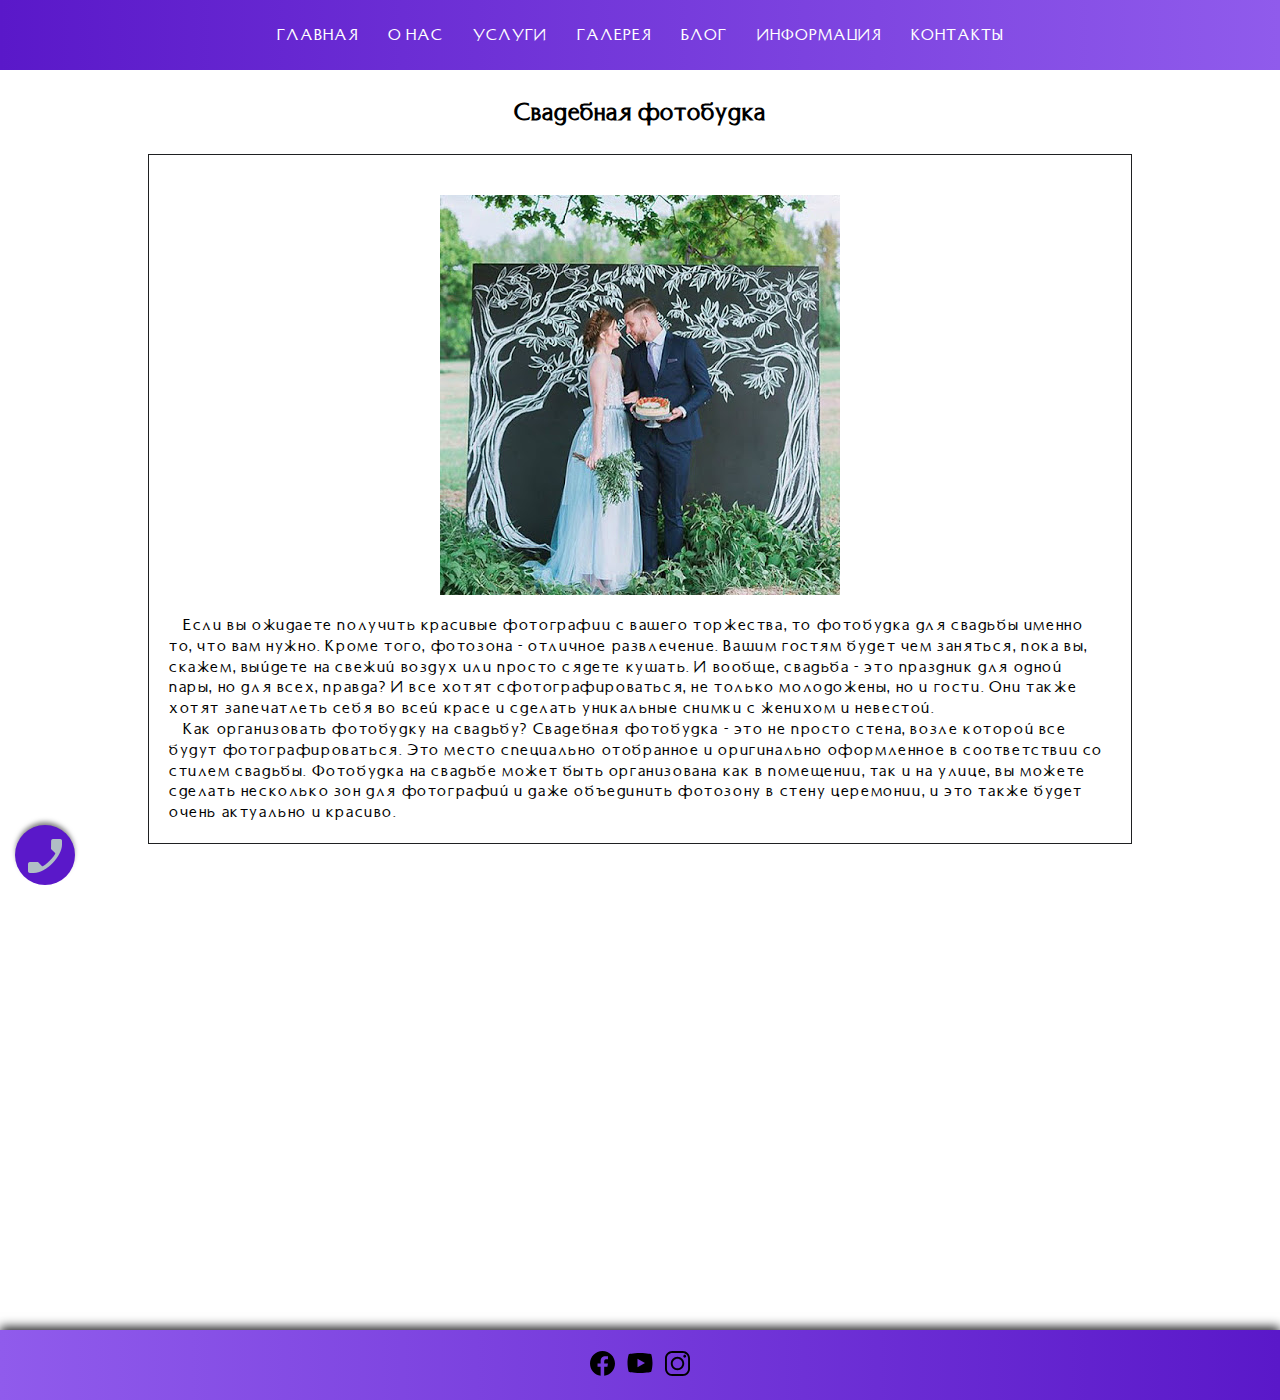
<file: blog-wedding.html>
<!DOCTYPE html>
<html lang="en">

<head>
  <meta charset="UTF-8" />
  <meta name="viewport" content="width=device-width, initial-scale=1.0" />
  <meta http-equiv="X-UA-Compatible" content="ie=edge" />
  <link rel="shortcut icon" type="image/x-icon" href="./img/icons/favicon.png" />
  <link href="https://fonts.googleapis.com/css?family=Aleo:400,700|Josefin+Sans:300,400,600,700&display=swap&"
    rel="stylesheet" />
  <link rel="stylesheet" href="css/normalize.css" />
  <link rel="stylesheet" href="css/owl.carousel.min.css">
  <link rel="stylesheet" href="css/owl.theme.default.min.css">
  <link rel="stylesheet" href="css/main.css" />
  <title>Artlook</title>
  <script src="https://ajax.googleapis.com/ajax/libs/jquery/3.1.1/jquery.min.js"></script>
</head>

<body>
  <div id="myNav" class="overlay">
    <a href="javascript:void(0)" class="closebtn" onclick="closeNav()">&times;</a>
    <div class="overlay-content">
      <a href="index.html">ГЛАВНАЯ</a>
      <a href="about.html">О НАС</a>
      <a href="services.html">УСЛУГИ</a>
      <a href="gallery.html">ГАЛЕРЕЯ</a>
      <a href="blog.html">БЛОГ</a>
      <a href="info.html">ИНФОРМАЦИЯ</a>
      <a href="contacts.html">КОНТАКТЫ</a>
    </div>
  </div>
  <div class="wrapper">
    <div class="nav__menu">
      <div class="nav-menu__item">
        <a href="index.html">ГЛАВНАЯ</a>
      </div>
      <div class="nav-menu__item">
        <a href="about.html">О НАС</a>
      </div>
      <div class="nav-menu__item">
        <a href="services.html">УСЛУГИ</a>
      </div>
      <div class="nav-menu__item">
        <a href="gallery.html">ГАЛЕРЕЯ</a>
      </div>
      <div class="nav-menu__item">
        <a href="blog.html">БЛОГ</a>
      </div>
      <div class="nav-menu__item">
        <a href="info.html">ИНФОРМАЦИЯ</a>
      </div>
      <div class="nav-menu__item">
        <a href="contacts.html">КОНТАКТЫ</a>
      </div>
      <div class="nav__menu-mobile">
        <span href="" onclick="openNav()">&#9776;МЕНЮ</span>
      </div>
    </div>
  </div>
  <div class="contact__container">
    <div class="head__title">
      <h2>
        Свадебная фотобудка
      </h2>
    </div>
    <div class="events__container">
      <div class="events__container__content">
        <div class="events__container__content__block-image">
          <img src="./img/blog/wedding.jpg" alt="wedding">
        </div>
        <div class="events__container__content__date-header">
          <p>
            &ensp; Если вы ожидаете получить красивые фотографии с вашего торжества, то фотобудка для свадьбы именно то,
            что
            вам нужно. Кроме того, фотозона - отличное развлечение. Вашим гостям будет чем заняться, пока вы, скажем,
            выйдете на свежий воздух или просто сядете кушать. И вообще, свадьба - это праздник для одной пары, но для
            всех, правда? И все хотят сфотографироваться, не только молодожены, но и гости. Они также хотят запечатлеть
            себя во всей красе и сделать уникальные снимки с женихом и невестой.
          </p>
          <p> &ensp; Как организовать фотобудку на свадьбу?
            Свадебная фотобудка - это не просто стена, возле которой все будут фотографироваться. Это место специально
            отобранное и оригинально оформленное в соответствии со стилем свадьбы. Фотобудка на свадьбе может быть
            организована как в помещении, так и на улице, вы можете сделать несколько зон для фотографий и даже
            объединить фотозону в стену церемонии, и это также будет очень актуально и красиво.</p>
        </div>
      </div>
    </div>

    <div class="map">
      <iframe
        src="https://www.google.com/maps/embed?pb=!1m14!1m12!1m3!1d779.4575920282467!2d24.710341450551557!3d48.919728800259136!2m3!1f0!2f0!3f0!3m2!1i1024!2i768!4f13.1!5e0!3m2!1suk!2sua!4v1579007299243!5m2!1suk!2sua"
        width="100%" height="450" frameborder="0" style="border:0;" allowfullscreen=""></iframe>
    </div>
    <div class="call">
      <a class="call-to-us" href="tel: +7(123)-456-7890"><img src="./img/icons/call.png" alt="call" /></a>
    </div>
    <footer>
      <div class="footer">
        <a href="http://facebook.com" class="facebook">
          <svg xmlns="http://www.w3.org/2000/svg" x="0px" y="0px" width="25" height="25" viewBox="0 0 24 24"
            style=" fill:#000000;">
            <path
              d="M12,0C5.373,0,0,5.373,0,12c0,6.016,4.432,10.984,10.206,11.852V15.18H7.237v-3.154h2.969V9.927c0-3.475,1.693-5,4.581-5 c1.383,0,2.115,0.103,2.461,0.149v2.753h-1.97c-1.226,0-1.654,1.163-1.654,2.473v1.724h3.593L16.73,15.18h-3.106v8.697 C19.481,23.083,24,18.075,24,12C24,5.373,18.627,0,12,0z">
            </path>
          </svg>
        </a>
        <a href="http://youtube.com" class="youtube">
          <svg xmlns="http://www.w3.org/2000/svg" x="0px" y="0px" width="30" height="30" viewBox="0 0 24 24"
            style=" fill:#000000;">
            <path
              d="M21,5c0,0-3-1-9-1S3,5,3,5s-1,3-1,7s1,7,1,7s3,1,9,1s9-1,9-1s1-3,1-7S21,5,21,5z M10,15.464V8.536L16,12L10,15.464z">
            </path>
          </svg>
        </a>
        <a href="http://instagram.com" class="instagram">
          <svg xmlns="http://www.w3.org/2000/svg" x="0px" y="0px" width="25" height="25" viewBox="0 0 26 26"
            style=" fill:#000000;">
            <path
              d="M 7.546875 0 C 3.390625 0 0 3.390625 0 7.546875 L 0 18.453125 C 0 22.609375 3.390625 26 7.546875 26 L 18.453125 26 C 22.609375 26 26 22.609375 26 18.453125 L 26 7.546875 C 26 3.390625 22.609375 0 18.453125 0 Z M 7.546875 2 L 18.453125 2 C 21.527344 2 24 4.46875 24 7.546875 L 24 18.453125 C 24 21.527344 21.53125 24 18.453125 24 L 7.546875 24 C 4.472656 24 2 21.53125 2 18.453125 L 2 7.546875 C 2 4.472656 4.46875 2 7.546875 2 Z M 20.5 4 C 19.671875 4 19 4.671875 19 5.5 C 19 6.328125 19.671875 7 20.5 7 C 21.328125 7 22 6.328125 22 5.5 C 22 4.671875 21.328125 4 20.5 4 Z M 13 6 C 9.144531 6 6 9.144531 6 13 C 6 16.855469 9.144531 20 13 20 C 16.855469 20 20 16.855469 20 13 C 20 9.144531 16.855469 6 13 6 Z M 13 8 C 15.773438 8 18 10.226563 18 13 C 18 15.773438 15.773438 18 13 18 C 10.226563 18 8 15.773438 8 13 C 8 10.226563 10.226563 8 13 8 Z">
            </path>
          </svg>
        </a>
      </div>
    </footer>
    <script src="js/jquery-3.4.1.min.js"></script>
    <script src='js/owl.carousel.min.js'></script>
    <script src="js/main.js"></script>
</body>

</html>
</file>
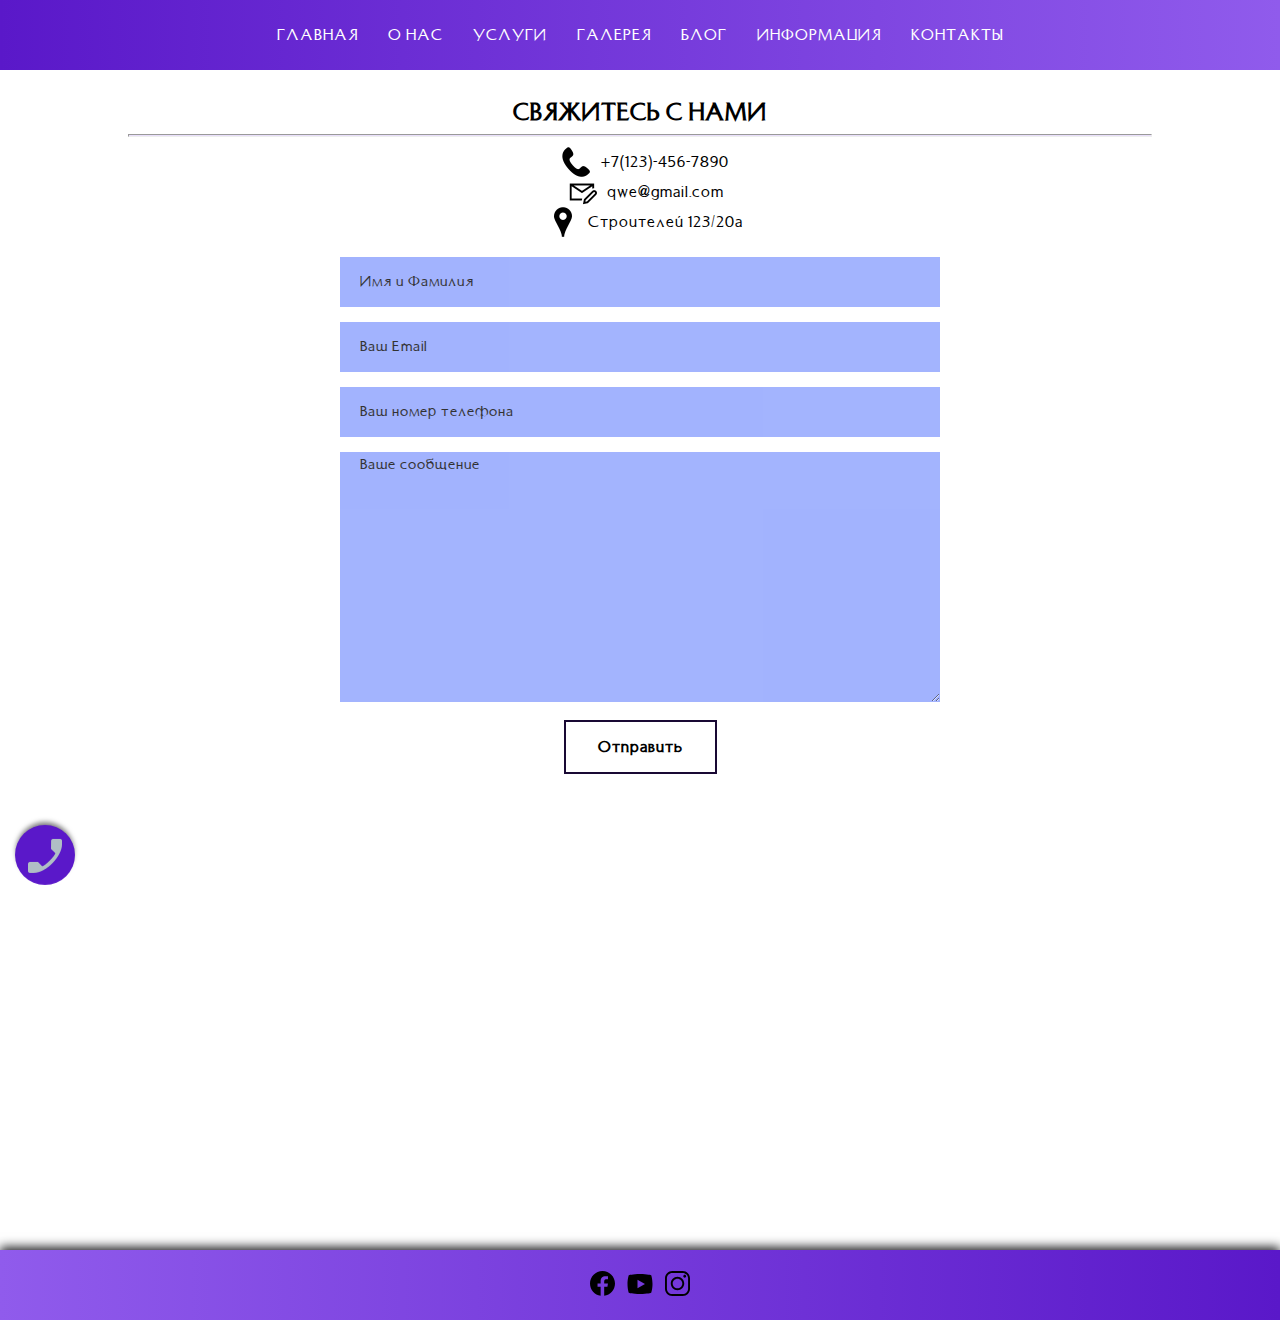
<file: contacts.html>
<!DOCTYPE html>
<html lang="en">
  <head>
    <meta charset="UTF-8" />
    <meta name="viewport" content="width=device-width, initial-scale=1.0" />
    <meta http-equiv="X-UA-Compatible" content="ie=edge" />
    <link
      rel="shortcut icon"
      type="image/x-icon"
      href="./img/icons/favicon.png"
    />
    <link
      href="https://fonts.googleapis.com/css?family=Aleo:400,700|Josefin+Sans:300,400,600,700&display=swap&"
      rel="stylesheet"
    />
    <link rel="stylesheet" href="css/normalize.css" />
    <link rel="stylesheet" href="css/main.css" />
    <title>Artlook</title>
  </head>
  <body>
    <div id="myNav" class="overlay">
      <a href="javascript:void(0)" class="closebtn" onclick="closeNav()">&times;</a>
      <div class="overlay-content">
        <a href="index.html">ГЛАВНАЯ</a>
        <a href="about.html">О НАС</a>
        <a href="services.html">УСЛУГИ</a>
        <a href="gallery.html">ГАЛЕРЕЯ</a>
        <a href="blog.html">БЛОГ</a>
        <a href="info.html">ИНФОРМАЦИЯ</a>
      </div>
    </div>
    <div class="wrapper">
      <div class="nav__menu">
        <div class="nav-menu__item">
          <a href="index.html">ГЛАВНАЯ</a>
        </div>
        <div class="nav-menu__item">
          <a href="about.html">О НАС</a>
        </div>
        <div class="nav-menu__item">
          <a href="services.html">УСЛУГИ</a>
        </div>
        <div class="nav-menu__item">
          <a href="gallery.html">ГАЛЕРЕЯ</a>
        </div>
        <div class="nav-menu__item">
          <a href="blog.html">БЛОГ</a>
        </div>
        <div class="nav-menu__item">
          <a href="info.html">ИНФОРМАЦИЯ</a>
        </div>
        <div class="nav-menu__item">
          <a href="contacts.html">КОНТАКТЫ</a>
        </div>
        <div class="nav__menu-mobile">
          <span href="" onclick="openNav()">&#9776;МЕНЮ</span>
        </div>
      </div>
    </div>
    <div class="contact__container">
      <div class="head__title">
        <h2>
          СВЯЖИТЕСЬ С НАМИ
        </h2>
        <hr />
      </div>
      <div class="contacts">
          <p class="telnum"><img src="./img/icons/call__us.png" alt="call__us"><a href="tel: +7(123)-456-7890">+7(123)-456-7890</a></p>
          <p class="email"><img src="./img/icons/mail.png" alt="email"><a href="mailto:qwe@gmail.com">qwe@gmail.com</a></p>
          <p class="location"><img src="./img/icons/location.png" alt="location">Строителей 123/20а</p>
      </div>
    </div>
    <div class="contact_wrapper-form">
        <form action="send.php" method="POST">
            <input type="text" name="flname" placeholder="Имя и Фамилия" required=""><br>
            <input type="email" name="email" placeholder="Ваш Email" required=""><br>
            <input type="tel" name="email" placeholder="Ваш номер телефона" required=""><br>
            <textarea name="message" placeholder="Ваше сообщение" required=""></textarea><br>
            <div class="contacts__button">
              <a href="./contacts.html"><button class="price__button">Отправить</button></a>
            </div>
        </form>
    </div>
    <div class="map">
      <iframe
        src="https://www.google.com/maps/embed?pb=!1m14!1m12!1m3!1d779.4575920282467!2d24.710341450551557!3d48.919728800259136!2m3!1f0!2f0!3f0!3m2!1i1024!2i768!4f13.1!5e0!3m2!1suk!2sua!4v1579007299243!5m2!1suk!2sua"
        width="100%"
        height="450"
        frameborder="0"
        style="border:0;"
        allowfullscreen=""
      ></iframe>
    </div>
    <div class="call">
      <a class="call-to-us" href="tel: +7(123)-456-7890"
        ><img src="./img/icons/call.png" alt="call"
      /></a>
    </div>
    <footer>
      <div class="footer">
        <a href="http://facebook.com" class="facebook">
          <svg
            xmlns="http://www.w3.org/2000/svg"
            x="0px"
            y="0px"
            width="25"
            height="25"
            viewBox="0 0 24 24"
            style=" fill:#000000;"
          >
            <path
              d="M12,0C5.373,0,0,5.373,0,12c0,6.016,4.432,10.984,10.206,11.852V15.18H7.237v-3.154h2.969V9.927c0-3.475,1.693-5,4.581-5 c1.383,0,2.115,0.103,2.461,0.149v2.753h-1.97c-1.226,0-1.654,1.163-1.654,2.473v1.724h3.593L16.73,15.18h-3.106v8.697 C19.481,23.083,24,18.075,24,12C24,5.373,18.627,0,12,0z"
            ></path>
          </svg>
        </a>
        <a href="http://youtube.com" class="youtube">
          <svg
            xmlns="http://www.w3.org/2000/svg"
            x="0px"
            y="0px"
            width="30"
            height="30"
            viewBox="0 0 24 24"
            style=" fill:#000000;"
          >
            <path
              d="M21,5c0,0-3-1-9-1S3,5,3,5s-1,3-1,7s1,7,1,7s3,1,9,1s9-1,9-1s1-3,1-7S21,5,21,5z M10,15.464V8.536L16,12L10,15.464z"
            ></path>
          </svg>
        </a>
        <a href="http://instagram.com" class="instagram">
          <svg
            xmlns="http://www.w3.org/2000/svg"
            x="0px"
            y="0px"
            width="25"
            height="25"
            viewBox="0 0 26 26"
            style=" fill:#000000;"
          >
            <path
              d="M 7.546875 0 C 3.390625 0 0 3.390625 0 7.546875 L 0 18.453125 C 0 22.609375 3.390625 26 7.546875 26 L 18.453125 26 C 22.609375 26 26 22.609375 26 18.453125 L 26 7.546875 C 26 3.390625 22.609375 0 18.453125 0 Z M 7.546875 2 L 18.453125 2 C 21.527344 2 24 4.46875 24 7.546875 L 24 18.453125 C 24 21.527344 21.53125 24 18.453125 24 L 7.546875 24 C 4.472656 24 2 21.53125 2 18.453125 L 2 7.546875 C 2 4.472656 4.46875 2 7.546875 2 Z M 20.5 4 C 19.671875 4 19 4.671875 19 5.5 C 19 6.328125 19.671875 7 20.5 7 C 21.328125 7 22 6.328125 22 5.5 C 22 4.671875 21.328125 4 20.5 4 Z M 13 6 C 9.144531 6 6 9.144531 6 13 C 6 16.855469 9.144531 20 13 20 C 16.855469 20 20 16.855469 20 13 C 20 9.144531 16.855469 6 13 6 Z M 13 8 C 15.773438 8 18 10.226563 18 13 C 18 15.773438 15.773438 18 13 18 C 10.226563 18 8 15.773438 8 13 C 8 10.226563 10.226563 8 13 8 Z"
            ></path>
          </svg>
        </a>
      </div>
    </footer>
    <script src="js/main.js"></script>
  </body>
</html>
</file>
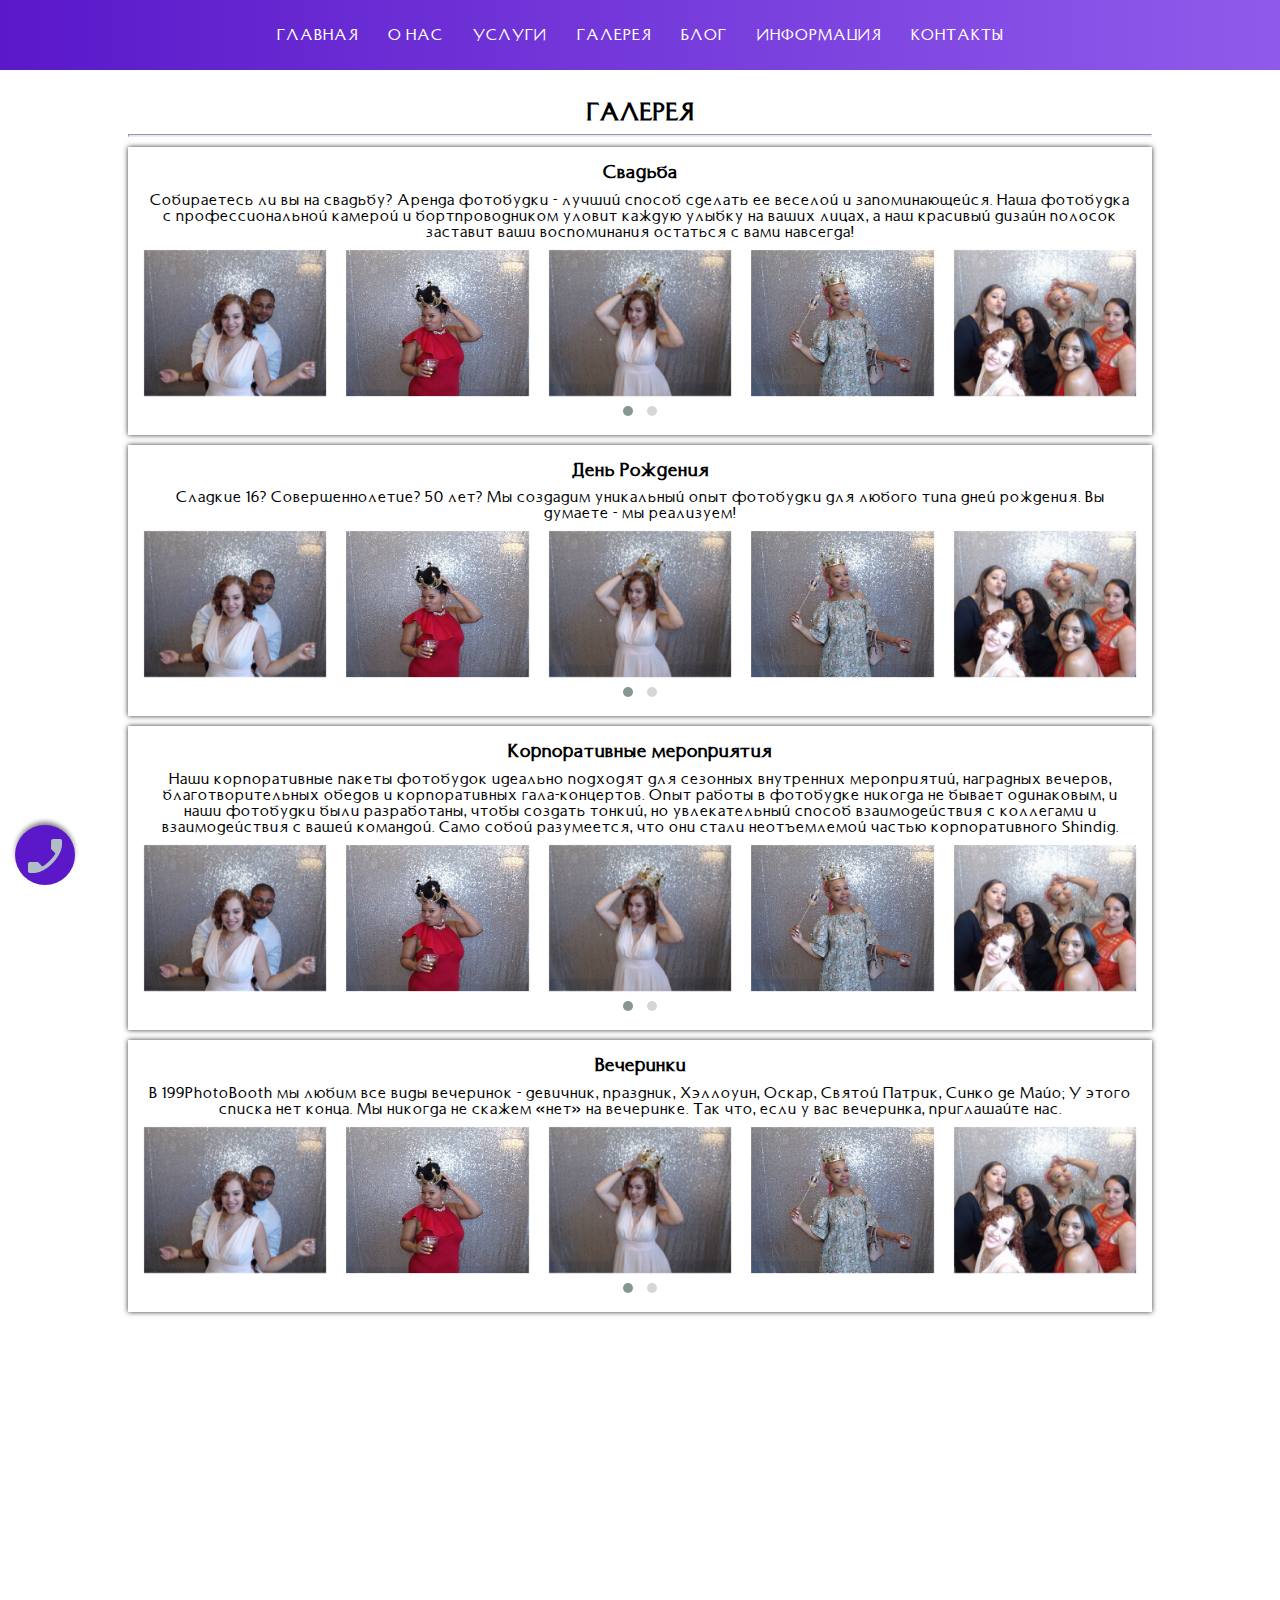
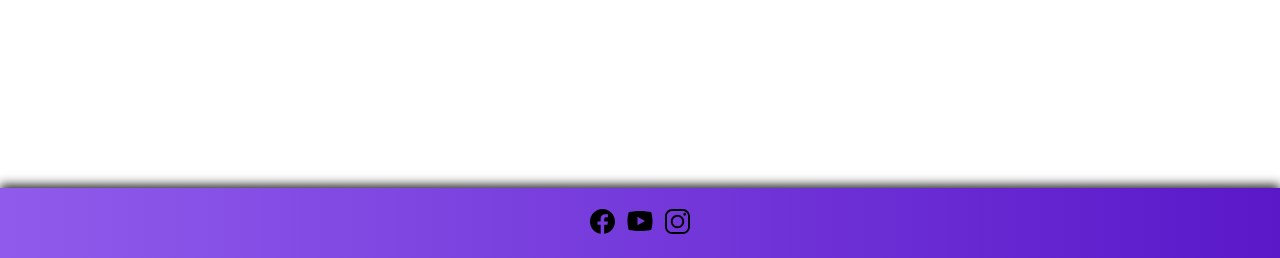
<file: gallery.html>
<!DOCTYPE html>
<html lang="en">
  <head>
    <meta charset="UTF-8" />
    <meta name="viewport" content="width=device-width, initial-scale=1.0" />
    <meta http-equiv="X-UA-Compatible" content="ie=edge" />
    <link
      rel="shortcut icon"
      type="image/x-icon"
      href="./img/icons/favicon.png"
    />
    <link
      href="https://fonts.googleapis.com/css?family=Aleo:400,700|Josefin+Sans:300,400,600,700&display=swap&"
      rel="stylesheet"
    />
    <link rel="stylesheet" href="css/normalize.css" />
    <link rel="stylesheet" href="css/owl.carousel.min.css">
    <link rel="stylesheet" href="css/owl.theme.default.min.css">
    <link rel="stylesheet" href="css/main.css" />
    <title>Artlook</title>
    <script src="https://ajax.googleapis.com/ajax/libs/jquery/3.1.1/jquery.min.js"></script>
  </head>
  <body>
    <div id="myNav" class="overlay">
      <a href="javascript:void(0)" class="closebtn" onclick="closeNav()">&times;</a>
      <div class="overlay-content">
        <a href="index.html">ГЛАВНАЯ</a>
        <a href="about.html">О НАС</a>
        <a href="services.html">УСЛУГИ</a>
        <a href="blog.html">БЛОГ</a>
        <a href="info.html">ИНФОРМАЦИЯ</a>
        <a href="contacts.html">КОНТАКТЫ</a>
      </div>
    </div>
    <div class="wrapper">
      <div class="nav__menu">
        <div class="nav-menu__item">
          <a href="index.html">ГЛАВНАЯ</a>
        </div>
        <div class="nav-menu__item">
          <a href="about.html">О НАС</a>
        </div>
        <div class="nav-menu__item">
          <a href="services.html">УСЛУГИ</a>
        </div>
        <div class="nav-menu__item">
          <a href="gallery.html">ГАЛЕРЕЯ</a>
        </div>
        <div class="nav-menu__item">
          <a href="blog.html">БЛОГ</a>
        </div>
        <div class="nav-menu__item">
          <a href="info.html">ИНФОРМАЦИЯ</a>
        </div>
        <div class="nav-menu__item">
          <a href="contacts.html">КОНТАКТЫ</a>
        </div>
        <div class="nav__menu-mobile">
          <span href="" onclick="openNav()">&#9776;МЕНЮ</span>
        </div>
      </div>
    </div>
    <div class="contact__container">
      <div class="head__title">
        <h2>
          ГАЛЕРЕЯ
        </h2>
        <hr />
      </div>
      <div class="gallery__container gallery__wedding">
          <h3 class="gallery__container-title wedding__title">
              Свадьба
          </h3>
          <p class="gallery__container-text wedding__text">
            Собираетесь ли вы на свадьбу? Аренда фотобудки - лучший способ сделать ее веселой и запоминающейся. Наша фотобудка с профессиональной камерой и бортпроводником уловит каждую улыбку на ваших лицах, а наш красивый дизайн полосок заставит ваши воспоминания остаться с вами навсегда!
          </p>
      <div class="owl-carousel owl-theme">
        <div class="item"><img src="./img/gallery_wedding/wed1.jpg" alt="photo_wedding"></div>
        <div class="item"><img src="./img/gallery_wedding/wed2.jpg" alt="photo_wedding"></div>
        <div class="item"><img src="./img/gallery_wedding/wed3.jpg" alt="photo_wedding"></div>
        <div class="item"><img src="./img/gallery_wedding/wed4.jpg" alt="photo_wedding"></div>
        <div class="item"><img src="./img/gallery_wedding/wed5.jpg" alt="photo_wedding"></div>
        <div class="item"><img src="./img/gallery_wedding/wed6.jpg" alt="photo_wedding"></div>
        <div class="item"><img src="./img/gallery_wedding/wed7.jpg" alt="photo_wedding"></div>
        <div class="item"><img src="./img/gallery_wedding/wed8.jpg" alt="photo_wedding"></div>
    </div>
</div>
<div class="gallery__container gallery__birthday">
    <h3 class="gallery__container-title birthday__title">
        День Рождения
    </h3>
    <p class="gallery__container-text birthday__text">
        Сладкие 16? Совершеннолетие? 50 лет? Мы создадим уникальный опыт фотобудки для любого типа дней рождения. Вы думаете - мы реализуем!    </p>
<div class="owl-carousel owl-theme">
  <div class="item"><img src="./img/gallery_wedding/wed1.jpg" alt="photo_wedding"></div>
  <div class="item"><img src="./img/gallery_wedding/wed2.jpg" alt="photo_wedding"></div>
  <div class="item"><img src="./img/gallery_wedding/wed3.jpg" alt="photo_wedding"></div>
  <div class="item"><img src="./img/gallery_wedding/wed4.jpg" alt="photo_wedding"></div>
  <div class="item"><img src="./img/gallery_wedding/wed5.jpg" alt="photo_wedding"></div>
  <div class="item"><img src="./img/gallery_wedding/wed6.jpg" alt="photo_wedding"></div>
  <div class="item"><img src="./img/gallery_wedding/wed7.jpg" alt="photo_wedding"></div>
  <div class="item"><img src="./img/gallery_wedding/wed8.jpg" alt="photo_wedding"></div>
</div>
</div>
<div class="gallery__container gallery__events">
    <h3 class="gallery__container-title events__title">
        Корпоративные мероприятия
    </h3>
    <p class="gallery__container-text events__text">
        Наши корпоративные пакеты фотобудок идеально подходят для сезонных внутренних мероприятий, наградных вечеров, благотворительных обедов и корпоративных гала-концертов. Опыт работы в фотобудке никогда не бывает одинаковым, и наши фотобудки были разработаны, чтобы создать тонкий, но увлекательный способ взаимодействия с коллегами и взаимодействия с вашей командой. Само собой разумеется, что они стали неотъемлемой частью корпоративного Shindig.</p>
        <div class="owl-carousel owl-theme">
  <div class="item"><img src="./img/gallery_wedding/wed1.jpg" alt="photo_wedding"></div>
  <div class="item"><img src="./img/gallery_wedding/wed2.jpg" alt="photo_wedding"></div>
  <div class="item"><img src="./img/gallery_wedding/wed3.jpg" alt="photo_wedding"></div>
  <div class="item"><img src="./img/gallery_wedding/wed4.jpg" alt="photo_wedding"></div>
  <div class="item"><img src="./img/gallery_wedding/wed5.jpg" alt="photo_wedding"></div>
  <div class="item"><img src="./img/gallery_wedding/wed6.jpg" alt="photo_wedding"></div>
  <div class="item"><img src="./img/gallery_wedding/wed7.jpg" alt="photo_wedding"></div>
  <div class="item"><img src="./img/gallery_wedding/wed8.jpg" alt="photo_wedding"></div>
</div>
</div>
<div class="gallery__container gallery__party">
    <h3 class="gallery__container-title party__title">
        Вечеринки
    </h3>
    <p class="gallery__container-text events__text">
        В 199PhotoBooth мы любим все виды вечеринок - девичник, праздник, Хэллоуин, Оскар, Святой Патрик, Синко де Майо; У этого списка нет конца. Мы никогда не скажем «нет» на вечеринке. Так что, если у вас вечеринка, приглашайте нас.</p>
        <div class="owl-carousel owl-theme">
  <div class="item"><img src="./img/gallery_wedding/wed1.jpg" alt="photo_wedding"></div>
  <div class="item"><img src="./img/gallery_wedding/wed2.jpg" alt="photo_wedding"></div>
  <div class="item"><img src="./img/gallery_wedding/wed3.jpg" alt="photo_wedding"></div>
  <div class="item"><img src="./img/gallery_wedding/wed4.jpg" alt="photo_wedding"></div>
  <div class="item"><img src="./img/gallery_wedding/wed5.jpg" alt="photo_wedding"></div>
  <div class="item"><img src="./img/gallery_wedding/wed6.jpg" alt="photo_wedding"></div>
  <div class="item"><img src="./img/gallery_wedding/wed7.jpg" alt="photo_wedding"></div>
  <div class="item"><img src="./img/gallery_wedding/wed8.jpg" alt="photo_wedding"></div>
</div>
</div>
      <div class="map">
        <iframe
          src="https://www.google.com/maps/embed?pb=!1m14!1m12!1m3!1d779.4575920282467!2d24.710341450551557!3d48.919728800259136!2m3!1f0!2f0!3f0!3m2!1i1024!2i768!4f13.1!5e0!3m2!1suk!2sua!4v1579007299243!5m2!1suk!2sua"
          width="100%"
          height="450"
          frameborder="0"
          style="border:0;"
          allowfullscreen=""
        ></iframe>
      </div>
      <div class="call">
        <a class="call-to-us" href="tel: +7(123)-456-7890"
          ><img src="./img/icons/call.png" alt="call"
        /></a>
      </div>
      <footer>
        <div class="footer">
          <a href="http://facebook.com" class="facebook">
            <svg
              xmlns="http://www.w3.org/2000/svg"
              x="0px"
              y="0px"
              width="25"
              height="25"
              viewBox="0 0 24 24"
              style=" fill:#000000;"
            >
              <path
                d="M12,0C5.373,0,0,5.373,0,12c0,6.016,4.432,10.984,10.206,11.852V15.18H7.237v-3.154h2.969V9.927c0-3.475,1.693-5,4.581-5 c1.383,0,2.115,0.103,2.461,0.149v2.753h-1.97c-1.226,0-1.654,1.163-1.654,2.473v1.724h3.593L16.73,15.18h-3.106v8.697 C19.481,23.083,24,18.075,24,12C24,5.373,18.627,0,12,0z"
              ></path>
            </svg>
          </a>
          <a href="http://youtube.com" class="youtube">
            <svg
              xmlns="http://www.w3.org/2000/svg"
              x="0px"
              y="0px"
              width="30"
              height="30"
              viewBox="0 0 24 24"
              style=" fill:#000000;"
            >
              <path
                d="M21,5c0,0-3-1-9-1S3,5,3,5s-1,3-1,7s1,7,1,7s3,1,9,1s9-1,9-1s1-3,1-7S21,5,21,5z M10,15.464V8.536L16,12L10,15.464z"
              ></path>
            </svg>
          </a>
          <a href="http://instagram.com" class="instagram">
            <svg
              xmlns="http://www.w3.org/2000/svg"
              x="0px"
              y="0px"
              width="25"
              height="25"
              viewBox="0 0 26 26"
              style=" fill:#000000;"
            >
              <path
                d="M 7.546875 0 C 3.390625 0 0 3.390625 0 7.546875 L 0 18.453125 C 0 22.609375 3.390625 26 7.546875 26 L 18.453125 26 C 22.609375 26 26 22.609375 26 18.453125 L 26 7.546875 C 26 3.390625 22.609375 0 18.453125 0 Z M 7.546875 2 L 18.453125 2 C 21.527344 2 24 4.46875 24 7.546875 L 24 18.453125 C 24 21.527344 21.53125 24 18.453125 24 L 7.546875 24 C 4.472656 24 2 21.53125 2 18.453125 L 2 7.546875 C 2 4.472656 4.46875 2 7.546875 2 Z M 20.5 4 C 19.671875 4 19 4.671875 19 5.5 C 19 6.328125 19.671875 7 20.5 7 C 21.328125 7 22 6.328125 22 5.5 C 22 4.671875 21.328125 4 20.5 4 Z M 13 6 C 9.144531 6 6 9.144531 6 13 C 6 16.855469 9.144531 20 13 20 C 16.855469 20 20 16.855469 20 13 C 20 9.144531 16.855469 6 13 6 Z M 13 8 C 15.773438 8 18 10.226563 18 13 C 18 15.773438 15.773438 18 13 18 C 10.226563 18 8 15.773438 8 13 C 8 10.226563 10.226563 8 13 8 Z"
              ></path>
            </svg>
          </a>
        </div>
      </footer>
      <script src="js/jquery-3.4.1.min.js"></script>
      <script src='js/owl.carousel.min.js'></script>
      <script src="js/main.js"></script>
    </body>
  </html>
</file>
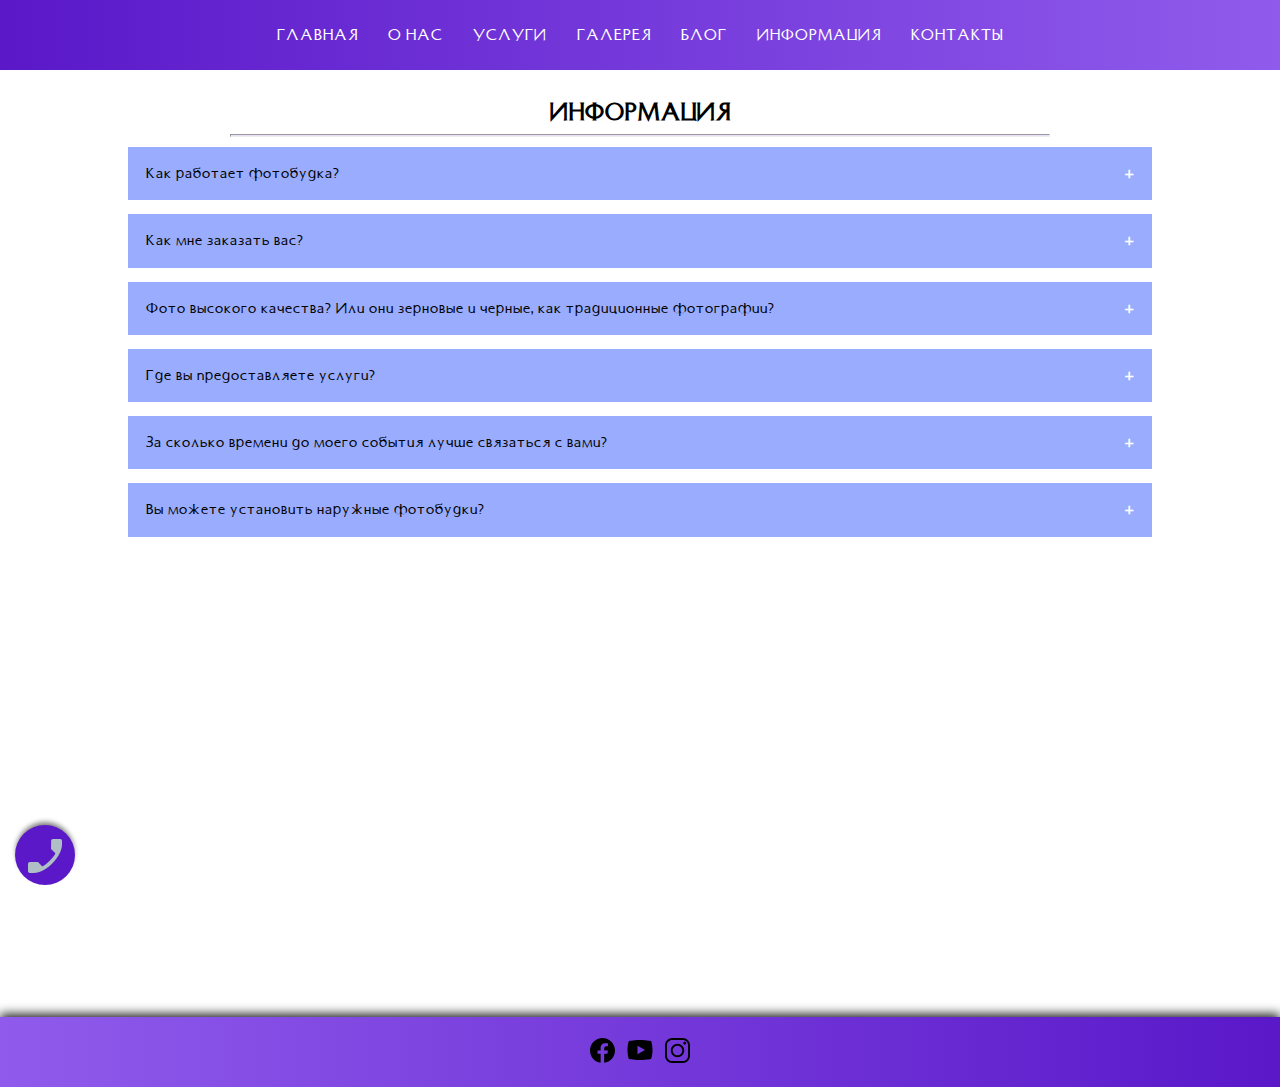
<file: info.html>
<!DOCTYPE html>
<html lang="en">
  <head>
    <meta charset="UTF-8" />
    <meta name="viewport" content="width=device-width, initial-scale=1.0" />
    <meta http-equiv="X-UA-Compatible" content="ie=edge" />
    <link
      rel="shortcut icon"
      type="image/x-icon"
      href="./img/icons/favicon.png"
    />
    <link
      href="https://fonts.googleapis.com/css?family=Aleo:400,700|Josefin+Sans:300,400,600,700&display=swap&"
      rel="stylesheet"
    />
    <link rel="stylesheet" href="css/normalize.css" />
    <link rel="stylesheet" href="css/main.css" />
    <title>Artlook</title>
  </head>
  <body>
    <div id="myNav" class="overlay">
      <a href="javascript:void(0)" class="closebtn" onclick="closeNav()">&times;</a>
      <div class="overlay-content">
        <a href="index.html">ГЛАВНАЯ</a>
        <a href="about.html">О НАС</a>
        <a href="services.html">УСЛУГИ</a>
        <a href="gallery.html">ГАЛЕРЕЯ</a>
        <a href="blog">БЛОГ</a>
        <a href="contacts.html">КОНТАКТЫ</a>
      </div>
    </div>
    <div class="wrapper">
      <div class="nav__menu">
        <div class="nav-menu__item">
          <a href="index.html">ГЛАВНАЯ</a>
        </div>
        <div class="nav-menu__item">
          <a href="about.html">О НАС</a>
        </div>
        <div class="nav-menu__item">
          <a href="services.html">УСЛУГИ</a>
        </div>
        <div class="nav-menu__item">
          <a href="gallery.html">ГАЛЕРЕЯ</a>
        </div>
        <div class="nav-menu__item">
          <a href="blog.html">БЛОГ</a>
        </div>
        <div class="nav-menu__item">
          <a href="info.html">ИНФОРМАЦИЯ</a>
        </div>
        <div class="nav-menu__item">
          <a href="contacts.html">КОНТАКТЫ</a>
        </div>
        <div class="nav__menu-mobile">
          <span href="" onclick="openNav()">&#9776;МЕНЮ</span>
        </div>
      </div>
    </div>
    <div class="info__container">
      <div class="head__title">
        <h2>
          ИНФОРМАЦИЯ
        </h2>
        <hr />
      </div>
      <div class="info__button__container">
        <button class="collapsible">Как работает фотобудка?</button>
        <div class="content">
          <p>Использовать фотобудку совсем просто, быстро и просто потрясающе. Просто возьмите несколько реквизитов, нажмите на сенсорном экране, и стенд сделает 3 или 4 фотографии вас и ваших друзей / семьи с обратным отсчетом между ними. Отпечатки выходят менее чем за 10 секунд, и все изображения будут загружены в галерею, чтобы вы и ваши друзья могли их скачать, поделиться и просмотреть.</p>
        </div>
        <button class="collapsible">Как мне заказать вас?</button>
        <div class="content">
          <p>
            Бронирование у нас быстро, удобно и легко. Свяжитесь с нами, чтобы получить немедленный ответ. Мы будем работать с вами, чтобы ответить на все ваши вопросы и создать идеальный опыт для фотобудки для вашего мероприятия. Когда вы будете готовы, мы вышлем вам контракт / счет, который можно будет заполнить прямо на вашем компьютере, чтобы завершить бронирование. После этого наш дизайнер создаст ваш уникальный дизайн шаблона.</p>
        </div>
        <button class="collapsible">Фото высокого качества? Или они зерновые и черные, как традиционные фотографии?</button>
        <div class="content">
          <p>Наш стенд содержит камеру профессионального уровня, а стенд оснащен профессиональным студийным освещением. Освещение создает идеальное свечение - все выглядят хорошо, а камера делает четкие и сфокусированные фотографии раз за разом.</p>
        </div>
        <button class="collapsible">Где вы предоставляете услуги?</button>
        <div class="content">
          <p>Нью-Йорк: Мы можем привезти нашу фотостудию в любую точку Нью-Йорка и прилегающих районов. Мы находимся в Бруклине, мы путешествуем куда угодно в пределах 20 миль от Бруклина туда и обратно, после чего мы берем 20 долларов только для покрытия расходов на газ и парковку.</p>
        </div>
        <button class="collapsible">За сколько времени до моего события лучше связаться с вами?</button>
        <div class="content">
          <p>Лучшим решением будет связаться с нами за 2 недели до даты вашего мероприятия, но оно будет гибким, и мы приложим все усилия, чтобы подготовить все как можно скорее.</p>
        </div>
        <button class="collapsible">Вы можете установить наружные фотобудки?</button>
        <div class="content">
          <p>Мы можем определенно установить на улице, но нам требуется ровное заземление и либо очень длинный удлинитель (трехконтактный), генератор, либо просто розетка в пределах 25 футов. Мероприятия на открытом воздухе подвержены погодным явлениям, таким как дождь, ветер, снег и т. Д. Рекомендуется иметь закрытую зону на случай плохой погоды. Фотографии также выглядят лучше всего в затененной области.</p>
        </div>
      </div>
    </div>
    <div class="map">
      <iframe
        src="https://www.google.com/maps/embed?pb=!1m14!1m12!1m3!1d779.4575920282467!2d24.710341450551557!3d48.919728800259136!2m3!1f0!2f0!3f0!3m2!1i1024!2i768!4f13.1!5e0!3m2!1suk!2sua!4v1579007299243!5m2!1suk!2sua"
        width="100%"
        height="450"
        frameborder="0"
        style="border:0;"
        allowfullscreen=""
      ></iframe>
    </div>
    <div class="call">
      <a class="call-to-us" href="tel: +7(123)-456-7890"
        ><img src="./img/icons/call.png" alt="call"
      /></a>
    </div>
    <footer>
      <div class="footer">
        <a href="http://facebook.com" class="facebook">
          <svg
            xmlns="http://www.w3.org/2000/svg"
            x="0px"
            y="0px"
            width="25"
            height="25"
            viewBox="0 0 24 24"
            style=" fill:#000000;"
          >
            <path
              d="M12,0C5.373,0,0,5.373,0,12c0,6.016,4.432,10.984,10.206,11.852V15.18H7.237v-3.154h2.969V9.927c0-3.475,1.693-5,4.581-5 c1.383,0,2.115,0.103,2.461,0.149v2.753h-1.97c-1.226,0-1.654,1.163-1.654,2.473v1.724h3.593L16.73,15.18h-3.106v8.697 C19.481,23.083,24,18.075,24,12C24,5.373,18.627,0,12,0z"
            ></path>
          </svg>
        </a>
        <a href="http://youtube.com" class="youtube">
          <svg
            xmlns="http://www.w3.org/2000/svg"
            x="0px"
            y="0px"
            width="30"
            height="30"
            viewBox="0 0 24 24"
            style=" fill:#000000;"
          >
            <path
              d="M21,5c0,0-3-1-9-1S3,5,3,5s-1,3-1,7s1,7,1,7s3,1,9,1s9-1,9-1s1-3,1-7S21,5,21,5z M10,15.464V8.536L16,12L10,15.464z"
            ></path>
          </svg>
        </a>
        <a href="http://instagram.com" class="instagram">
          <svg
            xmlns="http://www.w3.org/2000/svg"
            x="0px"
            y="0px"
            width="25"
            height="25"
            viewBox="0 0 26 26"
            style=" fill:#000000;"
          >
            <path
              d="M 7.546875 0 C 3.390625 0 0 3.390625 0 7.546875 L 0 18.453125 C 0 22.609375 3.390625 26 7.546875 26 L 18.453125 26 C 22.609375 26 26 22.609375 26 18.453125 L 26 7.546875 C 26 3.390625 22.609375 0 18.453125 0 Z M 7.546875 2 L 18.453125 2 C 21.527344 2 24 4.46875 24 7.546875 L 24 18.453125 C 24 21.527344 21.53125 24 18.453125 24 L 7.546875 24 C 4.472656 24 2 21.53125 2 18.453125 L 2 7.546875 C 2 4.472656 4.46875 2 7.546875 2 Z M 20.5 4 C 19.671875 4 19 4.671875 19 5.5 C 19 6.328125 19.671875 7 20.5 7 C 21.328125 7 22 6.328125 22 5.5 C 22 4.671875 21.328125 4 20.5 4 Z M 13 6 C 9.144531 6 6 9.144531 6 13 C 6 16.855469 9.144531 20 13 20 C 16.855469 20 20 16.855469 20 13 C 20 9.144531 16.855469 6 13 6 Z M 13 8 C 15.773438 8 18 10.226563 18 13 C 18 15.773438 15.773438 18 13 18 C 10.226563 18 8 15.773438 8 13 C 8 10.226563 10.226563 8 13 8 Z"
            ></path>
          </svg>
        </a>
      </div>
    </footer>
    <script src="js/main.js"></script>
  </body>
</html>
</file>
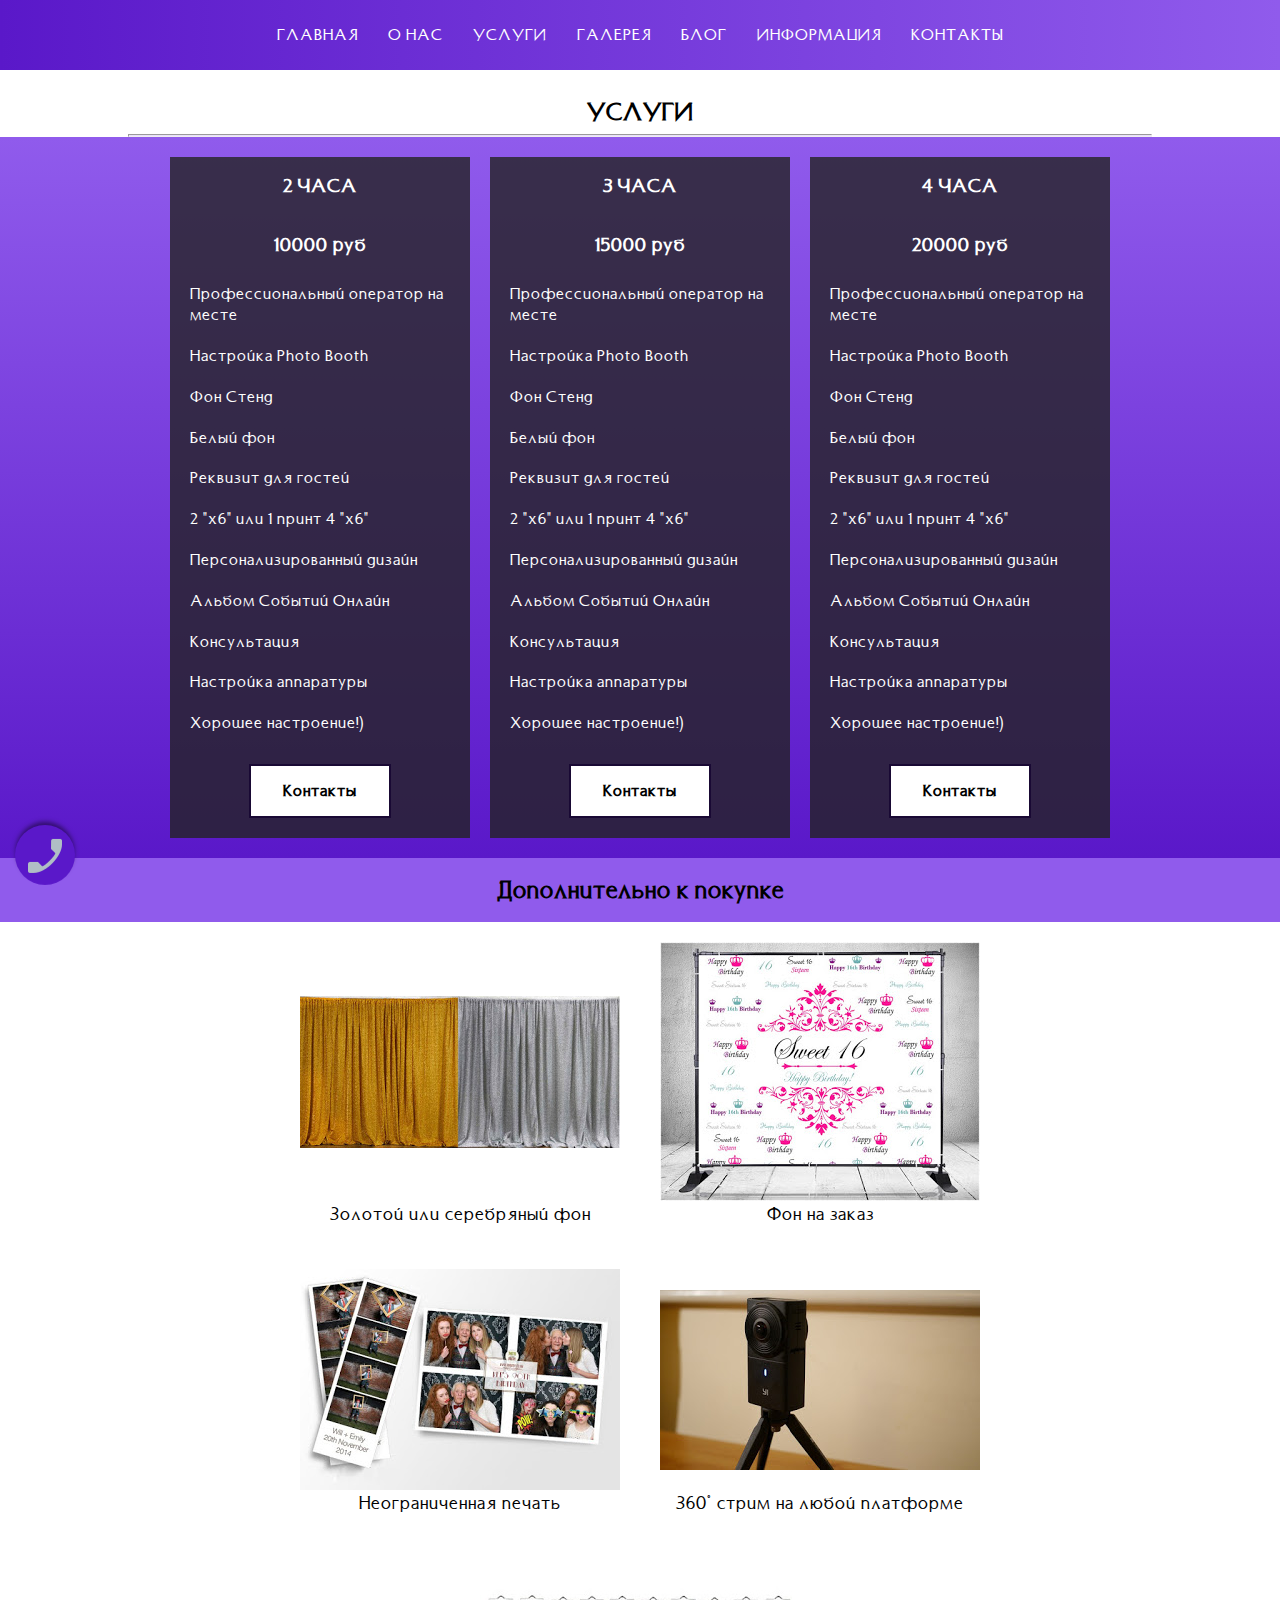
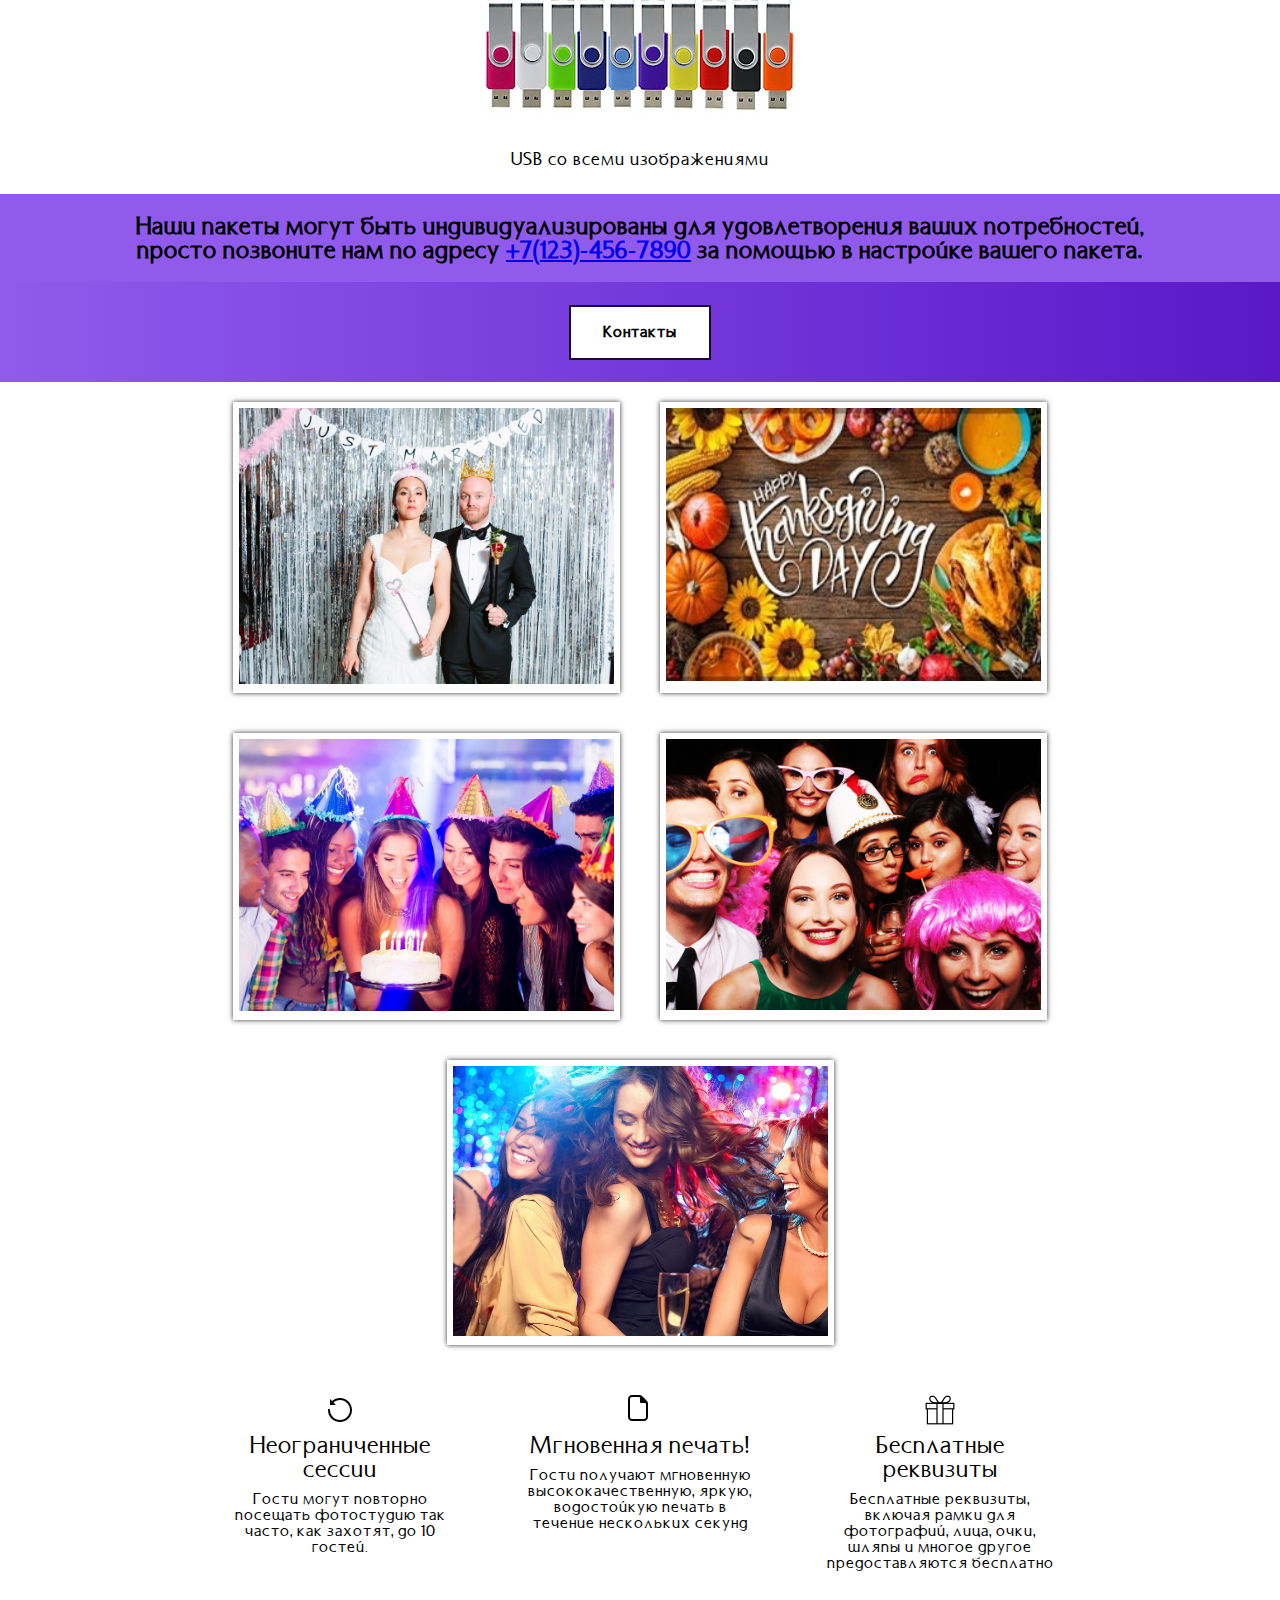
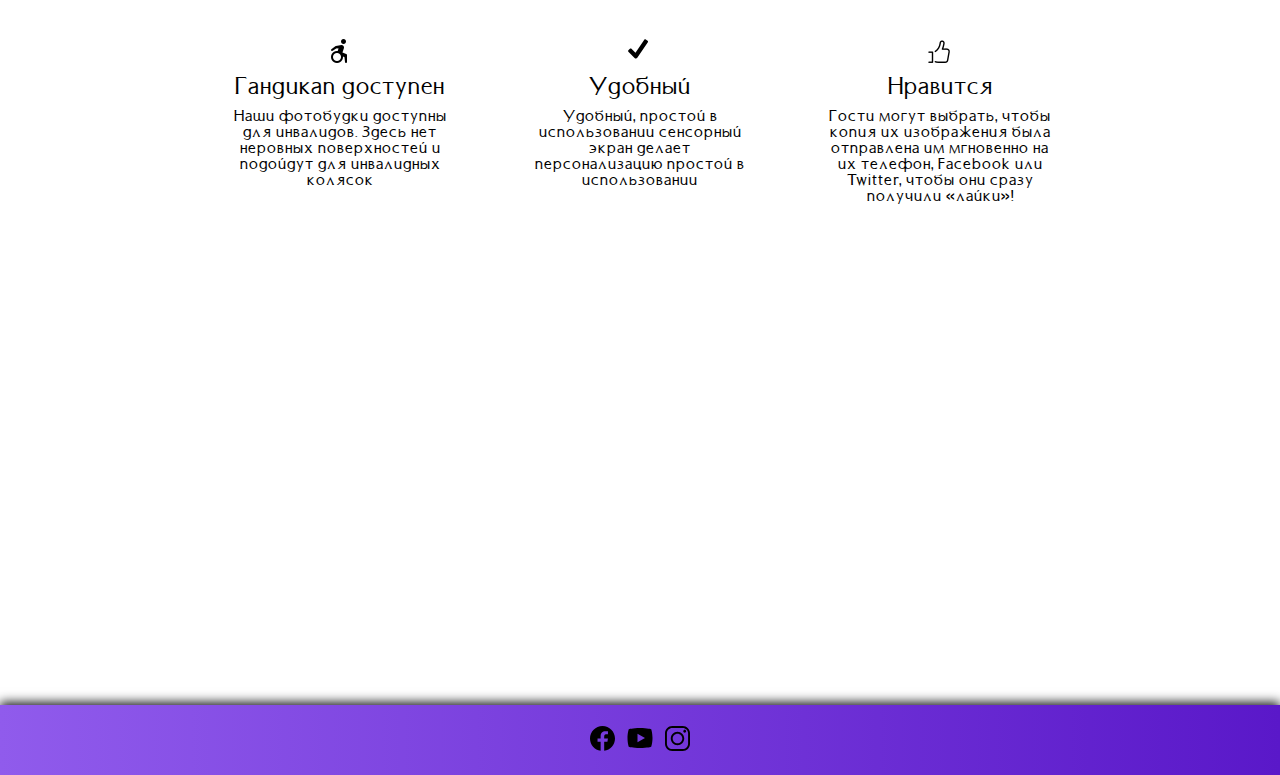
<file: services.html>
<!DOCTYPE html>
<html lang="en">

<head>
  <meta charset="UTF-8" />
  <meta name="viewport" content="width=device-width, initial-scale=1.0" />
  <meta http-equiv="X-UA-Compatible" content="ie=edge" />
  <link rel="shortcut icon" type="image/x-icon" href="./img/icons/favicon.png" />
  <link href="https://fonts.googleapis.com/css?family=Aleo:400,700|Josefin+Sans:300,400,600,700&display=swap&"
    rel="stylesheet" />
  <link rel="stylesheet" href="css/normalize.css" />
  <link rel="stylesheet" href="css/main.css" />
  <title>Artlook</title>
</head>

<body>
  <div id="myNav" class="overlay">
    <a href="javascript:void(0)" class="closebtn" onclick="closeNav()">&times;</a>
    <div class="overlay-content">
      <a href="index.html">ГЛАВНАЯ</a>
      <a href="about.html">О НАС</a>
      <a href="gallery.html">ГАЛЕРЕЯ</a>
      <a href="blog.html">БЛОГ</a>
      <a href="info.html">ИНФОРМАЦИЯ</a>
      <a href="contacts.html">КОНТАКТЫ</a>
    </div>
  </div>
  <div class="wrapper">
    <div class="nav__menu">
      <div class="nav-menu__item">
        <a href="index.html">ГЛАВНАЯ</a>
      </div>
      <div class="nav-menu__item">
        <a href="about.html">О НАС</a>
      </div>
      <div class="nav-menu__item">
        <a href="#services">УСЛУГИ</a>
      </div>
      <div class="nav-menu__item">
        <a href="gallery.html">ГАЛЕРЕЯ</a>
      </div>
      <div class="nav-menu__item">
        <a href="blog.html">БЛОГ</a>
      </div>
      <div class="nav-menu__item">
        <a href="info.html">ИНФОРМАЦИЯ</a>
      </div>
      <div class="nav-menu__item">
        <a href="contacts.html">КОНТАКТЫ</a>
      </div>
      <div class="nav__menu-mobile">
        <span href="" onclick="openNav()">&#9776;МЕНЮ</span>
      </div>
    </div>
  </div>
  <div class="services__container">
    <div class="head__title">
      <h2>
        УСЛУГИ
      </h2>
      <hr />
    </div>
    <div class="services__price__container">
      <div class="price__container__wrapper">
        <div class="first-price__container__wrapper-content price__container__wrapper-content">
          <h3 class="price__info">
            2 ЧАСА
          </h3>
          <h3 class="price__info">
            10000 руб
          </h3>
          <p>
            Профессиональный оператор на месте
          </p>
          <p>
            Настройка Photo Booth
          </p>
          <p>
            Фон Стенд
          </p>
          <p>
            Белый фон
          </p>
          <p>
            Реквизит для гостей
          </p>
          <p>
            2 "x6" или 1 принт 4 "x6"
          </p>
          <p>
            Персонализированный дизайн
          </p>
          <p>
            Альбом Событий Онлайн
          </p>
          <p>
            Консультация
          </p>
          <p>
            Настройка аппаратуры
          </p>
          <p>
            Хорошее настроение!)
          </p>
          <a href="./contacts.html"><button class="price__button">Контакты</button></a>
        </div>
        <div class="second-price__container__wrapper-content price__container__wrapper-content">
          <h3 class="price__info">
            3 ЧАСА
          </h3>
          <h3 class="price__info">
            15000 руб
          </h3>
          <p>
            Профессиональный оператор на месте
          </p>
          <p>
            Настройка Photo Booth
          </p>
          <p>
            Фон Стенд
          </p>
          <p>
            Белый фон
          </p>
          <p>
            Реквизит для гостей
          </p>
          <p>
            2 "x6" или 1 принт 4 "x6"
          </p>
          <p>
            Персонализированный дизайн
          </p>
          <p>
            Альбом Событий Онлайн
          </p>
          <p>
            Консультация
          </p>
          <p>
            Настройка аппаратуры
          </p>
          <p>
            Хорошее настроение!)
          </p>
          <a href="./contacts.html"><button class="price__button">Контакты</button></a>
        </div>
        <div class="third-price__container__wrapper-content price__container__wrapper-content">
          <h3 class="price__info">
            4 ЧАСА
          </h3>
          <h3 class="price__info">
            20000 руб
          </h3>
          <p>
            Профессиональный оператор на месте
          </p>
          <p>
            Настройка Photo Booth
          </p>
          <p>
            Фон Стенд
          </p>
          <p>
            Белый фон
          </p>
          <p>
            Реквизит для гостей
          </p>
          <p>
            2 "x6" или 1 принт 4 "x6"
          </p>
          <p>
            Персонализированный дизайн
          </p>
          <p>
            Альбом Событий Онлайн
          </p>
          <p>
            Консультация
          </p>
          <p>
            Настройка аппаратуры
          </p>
          <p>
            Хорошее настроение!)
          </p>
          <a href="./contacts.html"><button class="price__button">Контакты</button></a>
        </div>
      </div>
    </div>
    <div class="additional">
      <h2 class="additional__title additional__title-top">
        Дополнительно к покупке
      </h2>
      <div class="additional__container">
        <div class="additional__backdrop">
          <div class="additional__backdrop-image additional__image">
            <img src="./img/additional__backdrop-image.jpg" alt="backdrop-image" />
          </div>
          <div class="additional__backdrop-text">
            <p class="additional__text">
              Золотой или серебряный фон
            </p>
          </div>
        </div>
        <div class="additional__custom-backdrop">
          <div class="additional__custom-backdrop-image additional__image">
            <img src="./img/additional__custom-backdrop-image.jpg" alt="custom-backdrop-image" />
          </div>
          <div class="additional__custom-backdrop-text">
            <p class="additional__text">
              Фон на заказ
            </p>
          </div>
        </div>
        <div class="additional__printing">
          <div class="additional__printing-image additional__image">
            <img src="./img/additional__printing-image.jpg" alt="printing-image" />
          </div>
          <div class="additional__printing-text">
            <p class="additional__text">
              Неограниченная печать
            </p>
          </div>
        </div>
        <div class="additional__stream">
          <div class="additional__stream-image additional__image">
            <img src="./img/additional__stream-image.jpg" alt="stream-image" />
          </div>
          <div class="additional__stream-text">
            <p class="additional__text">
              360° стрим на любой платформе
            </p>
          </div>
        </div>
        <div class="additional__USB">
          <div class="additional__USB-image additional__image">
            <img src="./img/additional__USB-image.jpg" alt="USB-image" />
          </div>
          <div class="additional__USB-text">
            <p class="additional__text">
              USB со всеми изображениями
            </p>
          </div>
        </div>
      </div>
      <h2 class="additional__title additional__title-down">
        Наши пакеты могут быть индивидуализированы для удовлетворения ваших
        потребностей, просто позвоните нам по адресу <a class="call-to-us"
          href="tel: +7(123)-456-7890">+7(123)&#8209;456&#8209;7890</a> за
        помощью в настройке вашего пакета.
      </h2>
    </div>
    <div class="contact" id="contact">
      <a href="./contacts.html"><button class="price__button">Контакты</button></a>
    </div>
    <div class="categories">
      <div class="category smooth">
        <img src="./img/category__wedding-image.jpg" alt="wedding">
        <div class="go-top">
          <h3>Свадьба</h3>
          <hr>
          <p>
            Если вы ищете интересный способ развлечь своих гостей во время
            свадьбы, почему бы не нанять фотокабину!
          </p>
        </div>
      </div>
      <div class="category smooth">
        <img src="./img/category__thanksgiving-image.jpg" alt="wedding">
        <div class="go-top">
          <h3>День Благодарения</h3>
          <hr>
          <p>
            Если вы хотите арендовать фотобудку для воссоединения семьи на День
            Благодарения, позвоните нам!
          </p>
        </div>
      </div>
      <div class="category smooth">
        <img src="./img/category__birthday-image.jpg" alt="wedding">
        <div class="go-top">
          <h3>День Рождения</h3>
          <hr>
          <p>
            Независимо от того, устраиваете ли вы вечеринку для тех, кому
            исполняется 9, 99 или 199 Дети, взрослые и вампиры все любят
            фотобудки!
          </p>
        </div>
      </div>
      <div class="category smooth">
        <img src="./img/category__events-image.jpg" alt="wedding">
        <div class="go-top">
          <h3>Корпоративные мероприятия</h3>
          <hr>
          <p>
            Наш корпоративный опыт работы с фотокабинами - это наш самый полный
            сервис, разработанный с учетом ваших целей!
          </p>
        </div>
      </div>
      <div class="category smooth">
        <img src="./img/category__party-image.jpg" alt="wedding">
        <div class="go-top">
          <h3>Вечеринка</h3>
          <hr>
          <p>
            Вечеринка без нашей фотокабинки? Разве это вечеринка?
          </p>
        </div>
      </div>
    </div>
    <div class="main-icons__container">
      <div class="first-icons__container icons__container">
        <div class="icon-container">
          <svg xmlns="http://www.w3.org/2000/svg" x="0px" y="0px" width="30" height="30" viewBox="0 0 172 172"
            style=" fill:#000000;">
            <g transform="">
              <g fill="none" fill-rule="nonzero" stroke="none" stroke-width="1" stroke-linecap="butt"
                stroke-linejoin="miter" stroke-miterlimit="10" stroke-dasharray="" stroke-dashoffset="0"
                font-family="none" font-weight="none" font-size="none" text-anchor="none" style="mix-blend-mode: normal">
                <path d="M0,172v-172h172v172z" fill="none"></path>
                <g id="original-icon" fill="#000000">
                  <path
                    d="M86,17.2c-17.50875,0 -33.4855,6.62414 -45.64271,17.42396l-11.69062,-11.69063v34.4h34.4l-14.59089,-14.59089c10.05879,-8.73791 23.12223,-14.07578 37.52422,-14.07578c31.73133,0 57.33333,25.60201 57.33333,57.33333c0,31.73133 -25.60201,57.33333 -57.33333,57.33333c-31.73133,0 -57.33333,-25.60201 -57.33333,-57.33333c0.02924,-2.06765 -1.05709,-3.99087 -2.843,-5.03322c-1.78592,-1.04236 -3.99474,-1.04236 -5.78066,0c-1.78592,1.04236 -2.87225,2.96558 -2.843,5.03322c0,37.92867 30.87133,68.8 68.8,68.8c37.92867,0 68.8,-30.87133 68.8,-68.8c0,-37.92867 -30.87133,-68.8 -68.8,-68.8z">
                  </path>
                </g>
                <path d="" fill="none"></path>
                <path
                  d="M86,172c-47.49649,0 -86,-38.50351 -86,-86v0c0,-47.49649 38.50351,-86 86,-86h0c47.49649,0 86,38.50351 86,86v0c0,47.49649 -38.50351,86 -86,86z"
                  fill="none"></path>
                <path
                  d="M86,168.56c-45.59663,0 -82.56,-36.96337 -82.56,-82.56v0c0,-45.59663 36.96337,-82.56 82.56,-82.56h0c45.59663,0 82.56,36.96337 82.56,82.56v0c0,45.59663 -36.96337,82.56 -82.56,82.56z"
                  fill="none"></path>
                <path d="M0,172v-172h172v172z" fill="none"></path>
                <path d="M3.44,168.56v-165.12h165.12v165.12z" fill="none"></path>
              </g>
            </g>
          </svg>
          <p>Неограниченные сессии</p>
          <p>
            Гости могут повторно посещать фотостудию так часто, как захотят, до 10
            гостей.
          </p>
        </div>
        <div class="icon-container">
          <svg xmlns="http://www.w3.org/2000/svg" x="0px" y="0px" width="30" height="30" viewBox="0 0 30 30"
            style=" fill:#000000;">
            <path
              d="M 20.265625 4.207031 C 20.023438 3.96875 19.773438 3.722656 19.527344 3.476563 C 19.277344 3.230469 19.035156 2.980469 18.792969 2.734375 C 17.082031 0.988281 16.0625 0 15 0 L 7 0 C 4.796875 0 3 1.796875 3 4 L 3 22 C 3 24.203125 4.796875 26 7 26 L 19 26 C 21.203125 26 23 24.203125 23 22 L 23 8 C 23 6.9375 22.011719 5.917969 20.265625 4.207031 Z M 21 22 C 21 23.105469 20.105469 24 19 24 L 7 24 C 5.894531 24 5 23.105469 5 22 L 5 4 C 5 2.894531 5.894531 2 7 2 L 14.289063 1.996094 C 15.011719 2.179688 15 3.066406 15 3.953125 L 15 7 C 15 7.550781 15.449219 8 16 8 L 19 8 C 19.996094 8 21 8.003906 21 9 Z">
            </path>
          </svg>
          <p>Мгновенная печать!</p>
          <p>
            Гости получают мгновенную высококачественную, яркую, водостойкую
            печать в течение нескольких секунд
          </p>
        </div>
        <div class="icon-container">
          <img src="./img/icons/gift-icon.png" alt="gift" />
          <p>Бесплатные реквизиты</p>
          <p>
            Бесплатные реквизиты, включая рамки для фотографий, лица, очки, шляпы
            и многое другое предоставляются бесплатно
          </p>
        </div>
      </div>
      <div class="second-icons__container icons__container">
        <div class="icon-container">
          <img src="./img/icons/wheelchair.png" alt="wheelchair" />
          <p>Гандикап доступен</p>
          <p>
            Наши фотобудки доступны для инвалидов. Здесь нет неровных поверхностей
            и подойдут для инвалидных колясок
          </p>
        </div>
        <div class="icon-container">
          <svg xmlns="http://www.w3.org/2000/svg" x="0px" y="0px" width="30" height="30" viewBox="0 0 30 30"
            style=" fill:#000000;">
            <path
              d="M 22.566406 4.730469 L 20.773438 3.511719 C 20.277344 3.175781 19.597656 3.304688 19.265625 3.796875 L 10.476563 16.757813 L 6.4375 12.71875 C 6.015625 12.296875 5.328125 12.296875 4.90625 12.71875 L 3.371094 14.253906 C 2.949219 14.675781 2.949219 15.363281 3.371094 15.789063 L 9.582031 22 C 9.929688 22.347656 10.476563 22.613281 10.96875 22.613281 C 11.460938 22.613281 11.957031 22.304688 12.277344 21.839844 L 22.855469 6.234375 C 23.191406 5.742188 23.0625 5.066406 22.566406 4.730469 Z">
            </path>
          </svg>
          <p>Удобный</p>
          <p>
            Удобный, простой в использовании сенсорный экран делает персонализацию
            простой в использовании
          </p>
        </div>
        <div class="icon-container">
          <img src="./img/icons/like.png" alt="like" />
          <p>Нравится</p>
          <p>
            Гости могут выбрать, чтобы копия их изображения была отправлена им
            мгновенно на их телефон, Facebook или Twitter, чтобы они сразу
            получили «лайки»!
          </p>
        </div>
      </div>
    </div>
    <div class="map">
      <iframe
        src="https://www.google.com/maps/embed?pb=!1m14!1m12!1m3!1d779.4575920282467!2d24.710341450551557!3d48.919728800259136!2m3!1f0!2f0!3f0!3m2!1i1024!2i768!4f13.1!5e0!3m2!1suk!2sua!4v1579007299243!5m2!1suk!2sua"
        width="100%" height="450" frameborder="0" style="border:0;" allowfullscreen=""></iframe>
    </div>
    <div class="call">
      <a class="call-to-us" href="tel: +7(123)-456-7890"><img src="./img/icons/call.png" alt="call" /></a>
    </div>
    <footer>
      <div class="footer">
        <a href="http://facebook.com" class="facebook">
          <svg xmlns="http://www.w3.org/2000/svg" x="0px" y="0px" width="25" height="25" viewBox="0 0 24 24"
            style=" fill:#000000;">
            <path
              d="M12,0C5.373,0,0,5.373,0,12c0,6.016,4.432,10.984,10.206,11.852V15.18H7.237v-3.154h2.969V9.927c0-3.475,1.693-5,4.581-5 c1.383,0,2.115,0.103,2.461,0.149v2.753h-1.97c-1.226,0-1.654,1.163-1.654,2.473v1.724h3.593L16.73,15.18h-3.106v8.697 C19.481,23.083,24,18.075,24,12C24,5.373,18.627,0,12,0z">
            </path>
          </svg>
        </a>
        <a href="http://youtube.com" class="youtube">
          <svg xmlns="http://www.w3.org/2000/svg" x="0px" y="0px" width="30" height="30" viewBox="0 0 24 24"
            style=" fill:#000000;">
            <path
              d="M21,5c0,0-3-1-9-1S3,5,3,5s-1,3-1,7s1,7,1,7s3,1,9,1s9-1,9-1s1-3,1-7S21,5,21,5z M10,15.464V8.536L16,12L10,15.464z">
            </path>
          </svg>
        </a>
        <a href="http://instagram.com" class="instagram">
          <svg xmlns="http://www.w3.org/2000/svg" x="0px" y="0px" width="25" height="25" viewBox="0 0 26 26"
            style=" fill:#000000;">
            <path
              d="M 7.546875 0 C 3.390625 0 0 3.390625 0 7.546875 L 0 18.453125 C 0 22.609375 3.390625 26 7.546875 26 L 18.453125 26 C 22.609375 26 26 22.609375 26 18.453125 L 26 7.546875 C 26 3.390625 22.609375 0 18.453125 0 Z M 7.546875 2 L 18.453125 2 C 21.527344 2 24 4.46875 24 7.546875 L 24 18.453125 C 24 21.527344 21.53125 24 18.453125 24 L 7.546875 24 C 4.472656 24 2 21.53125 2 18.453125 L 2 7.546875 C 2 4.472656 4.46875 2 7.546875 2 Z M 20.5 4 C 19.671875 4 19 4.671875 19 5.5 C 19 6.328125 19.671875 7 20.5 7 C 21.328125 7 22 6.328125 22 5.5 C 22 4.671875 21.328125 4 20.5 4 Z M 13 6 C 9.144531 6 6 9.144531 6 13 C 6 16.855469 9.144531 20 13 20 C 16.855469 20 20 16.855469 20 13 C 20 9.144531 16.855469 6 13 6 Z M 13 8 C 15.773438 8 18 10.226563 18 13 C 18 15.773438 15.773438 18 13 18 C 10.226563 18 8 15.773438 8 13 C 8 10.226563 10.226563 8 13 8 Z">
            </path>
          </svg>
        </a>
      </div>
    </footer>
    <script src="js/main.js"></script>
</body>

</html>
</file>
<file: css/main.css>
/* prefixed by https://autoprefixer.github.io (PostCSS: v7.0.26, autoprefixer: v9.7.3) */

* {
  -webkit-transition: all 0.4s ease-in-out;
  -o-transition: all 0.4s ease-in-out;
  transition: all 0.4s ease-in-out;
  -webkit-box-sizing: border-box;
  box-sizing: border-box;
  margin: 0;
  padding: 0;
  font-family: "Dreamcast";
  letter-spacing: 1px;
}

html {
  scroll-behavior: smooth;
  line-height: 1;
}

@font-face {
  font-family: "Dreamcast";
  src: url(../fonts/Dreamcast.ttf);
}

.wrapper {
  width: 100%;
  position: fixed;
  display: -webkit-box;
  display: -ms-flexbox;
  display: flex;
  background: -webkit-gradient(linear, left top, right top, from(#5A18C9), to(#905BEC));
  background: -o-linear-gradient(left, #5A18C9, #905BEC);
  background: linear-gradient(to right, #5A18C9, #905BEC);
  z-index: 2;
}

.nav__menu {
  height: 70px;
  margin: 0 auto;
  display: -webkit-box;
  display: -ms-flexbox;
  display: flex;
  -ms-flex-wrap: wrap;
      flex-wrap: wrap;
}

.nav-menu__item a {
  text-decoration: none;
  color: #fff;
  padding: 0 15px;
  height: 100%;
  display: -webkit-box;
  display: -ms-flexbox;
  display: flex;
  -webkit-box-align: center;
      -ms-flex-align: center;
          align-items: center;
  -webkit-transition: all 0.4s ease;
  -o-transition: all 0.4s ease;
  transition: all 0.4s ease;
}

.nav-menu__item a:hover {
  background: #300D6E;
  -webkit-transition: all 0.4s ease;
  -o-transition: all 0.4s ease;
  transition: all 0.4s ease;
}

.nav__menu-mobile {
  display: none;
}

@media screen and (max-width: 740px) {
  .nav-menu__item {
    display: none;
  }
  .nav__menu-mobile {
    cursor: pointer;
    display: -webkit-box;
    display: -ms-flexbox;
    display: flex;
    -webkit-box-align: center;
        -ms-flex-align: center;
            align-items: center;
  }
  .nav__menu-mobile span {
    text-decoration: none;
    color: #fff;
  }
}

.overlay {
  height: 0%;
  width: 100%;
  position: fixed;
  z-index: 3;
  top: 0;
  left: 0;
  background-color: rgb(0,0,0);
  background-color: rgba(0,0,0, 0.9);
  overflow-y: hidden;
  -webkit-transition: 0.5s;
  -o-transition: 0.5s;
  transition: 0.5s;
}

.overlay-content {
  position: relative;
  top: 25%;
  width: 100%;
  text-align: center;
  margin-top: 30px;
}

.overlay a {
  padding: 8px;
  text-decoration: none;
  font-size: 36px;
  color: #818181;
  display: block;
  -webkit-transition: 0.3s;
  -o-transition: 0.3s;
  transition: 0.3s;
}

.overlay a:hover, .overlay a:focus {
  color: #f1f1f1;
}

.overlay .closebtn {
  position: absolute;
  top: 20px;
  right: 45px;
  font-size: 60px;
}

@media screen and (max-height: 450px) {
  .overlay {overflow-y: auto;}
  .overlay a {font-size: 20px}
  .overlay .closebtn {
  font-size: 40px;
  top: 15px;
  right: 35px;
  }
}
/* MAIN */

.main__content {
  height: 100vh;
  width: 100%;

  background: url(../img/main_image.jpg) no-repeat center;
  background-size: cover;
  display: -webkit-box;
  display: -ms-flexbox;
  display: flex;
  -webkit-box-pack: center;
      -ms-flex-pack: center;
          justify-content: center;
  -webkit-box-align: center;
      -ms-flex-align: center;
          align-items: center;
}

.main__content__title {
  font-family: "Josefin Sans", sans-serif;
  font-size: 48px;
  font-weight: 700;
  color: #ffffff;
  margin: 0;
}

.contact {
  height: 100px;
  background: -webkit-gradient(linear, right top, left top, from(#5A18C9), to(#905BEC));
  background: -o-linear-gradient(right, #5A18C9, #905BEC);
  background: linear-gradient(to left, #5A18C9, #905BEC);
  display: -webkit-box;
  display: -ms-flexbox;
  display: flex;
  -webkit-box-align: center;
      -ms-flex-align: center;
          align-items: center;
  display: flex;
  -webkit-box-pack: center;
      -ms-flex-pack: center;
          justify-content: center;
}

.price__title {
  text-align: center;
  padding: 20px 10%;
  background: #E9DFFB;
}

.price__container {
  width: 100%;
  height: auto;
  background: url(../img/main_bachground.jpg) no-repeat center;
  background-size: cover;
  background-attachment: fixed;
}

/* .price__container {
  display: flex;
  justify-content: space-evenly;
  align-items: center;
} */

.price__container__wrapper {
  color: white;
  display: -webkit-box;
  display: -ms-flexbox;
  display: flex;
  -webkit-box-pack: center;
      -ms-flex-pack: center;
          justify-content: center;
  -ms-flex-wrap: wrap;
      flex-wrap: wrap;
  -ms-flex-preferred-size: auto;
      flex-basis: auto;
}

.price__container__wrapper-content {
  /* display: flex;
  align-items: center;
  flex-direction: column; */
  /* position: relative; */
  background: rgba(35, 35, 35, 0.8);
  max-width: 300px;
  /* height: 80vh; */
  margin: 20px 10px;
  padding-bottom: 20px;
}

.price__button {
  /* position: absolute; */
  /* margin: 0 auto; */
  background-color: white;
  color: black;
  border: 2px solid #190934;
  padding: 16px 32px;
  text-align: center;
  text-decoration: none;
  /* display: inline-block; */
  font-size: 16px;
  font-weight: bolder;
  -webkit-transition-duration: 0.4s; /* Safari */
  -o-transition-duration: 0.4s;
     transition-duration: 0.4s;
  cursor: pointer;
  /* left: 50%;
  transform: translateX(-50%);
  bottom: 20px; */
}

.price__button:hover {
  background-color: #5A18C9;
  color: white;
}

.price__container__wrapper h3 {
  text-align: center;
  padding: 20px 0;
}

.price__container__wrapper p {
  padding: 10px 20px;
  letter-spacing: 1px;
  line-height: 1.3;
  /* text-align: center; */
}

.price__container__wrapper-content a {
  padding-top: 20px;
  display: -webkit-box;
  display: -ms-flexbox;
  display: flex;
  -webkit-box-pack: center;
      -ms-flex-pack: center;
          justify-content: center;
  text-decoration: none;
  /* width: 100%; */
}

/* .first-price__container__wrapper-content a {
  background: #06a71b;
}

.second-price__container__wrapper-content a {
  background: #c9df03;
}

.third-price__container__wrapper-content a {
  background: #c71f02;
} */

 /* .additional > div {
   display: flex;
   justify-content: center;
   flex-direction: column;
} */
/*
.additional > div:nth-child(2n + 1) {
  background: #95a9fe;
}

.additional > div:nth-child(2n) {
  background: #5575fd;
}
*/
.additional__title {
  text-align: center;
  padding: 20px 10%;
  background: #905BEC;
}
/*
.additional__title .call-to-us {
  text-decoration: none;
  color: #000;
}
*/
.additional__text {
  padding: 5px;
  font-size: large;
}

.additional__container > p {
  font-size: x-large;
}

.additional__container {
  display: -webkit-box;
  display: -ms-flexbox;
  display: flex;
  -webkit-box-orient: horizontal;
  -webkit-box-direction: normal;
      -ms-flex-direction: row;
          flex-direction: row;
  -webkit-box-pack: center;
      -ms-flex-pack: center;
          justify-content: center;
  -ms-flex-wrap: wrap;
      flex-wrap: wrap;
  margin: 0 10%;
}

.additional__backdrop,
.additional__custom-backdrop,
.additional__printing,
.additional__stream,
.additional__USB {
  /* width: 350px; */
  padding: 20px;
  display: -webkit-box;
  display: -ms-flexbox;
  display: flex;
  -webkit-box-orient: vertical;
  -webkit-box-direction: normal;
      -ms-flex-direction: column;
          flex-direction: column;
  -webkit-box-pack: end;
      -ms-flex-pack: end;
          justify-content: flex-end;
  text-align: center;
}

.additional__image {
  height: 100%;
  display: -webkit-box;
  display: -ms-flexbox;
  display: flex;
  -webkit-box-align: center;
      -ms-flex-align: center;
          align-items: center;
}
/*
.additional__backdrop-image,
.additional__backdrop-text,
.additional__custom-backdrop-image,
.additional__custom-backdrop-text,
.additional__printing-image,
.additional__printing-text,
.additional__stream-image,
.additional__stream-text,
.additional__USB-image,
.additional__USB-text {
  display: flex;
  justify-content: center;
  align-items: center;
  width: 100%;
} */
/*
.additional__image img:hover {
  -webkit-transform: scale(1.2);
  -ms-transform: scale(1.2);
  transform: scale(1.2);
}

.additional__text {
  font-size: x-large;
} */

@media screen and (max-width: 600px) {
  .additional__title {
    font-size: 20px;
  }
}

@media screen and (max-width: 400px) {
  .additional__title {
    font-size: 16px;
  }
}

.categories {
  display: -webkit-box;
  display: -ms-flexbox;
  display: flex;
  -webkit-box-pack: center;
      -ms-flex-pack: center;
          justify-content: center;
  -ms-flex-wrap: wrap;
      flex-wrap: wrap;
  padding: 0 10%;
}

.category {
  border: 6px solid #fff;
  float: left;
  margin: 20px;
  position: relative;
  overflow: hidden;
  -webkit-box-shadow: 0px 0px 5px #333333;
          box-shadow: 0px 0px 5px #333333;
  -webkit-transition: 0.5s Ease;
  -o-transition: 0.5s Ease;
  transition: 0.5s Ease;
}

.category img {
  width: 375px;
  height: auto;
}

.smooth {
  opacity: 1;
}

.smooth:hover img {
  opacity: 0.7;
  -webkit-box-shadow: 0px 0px 10px #333333;
          box-shadow: 0px 0px 10px #333333;
}

.go-top {
  background-color: rgba(0, 0, 0, 0.7);
  color: #ffffff;
  position: absolute;
  bottom: 0px;
  top: 600px;
  /* width: 360px; */
  text-align: center;
  font-size: 20px;
  margin: 10px;
  padding: 10px;
  -webkit-transition: 0.5s Ease;
  -o-transition: 0.5s Ease;
  transition: 0.5s Ease;
}

.smooth:hover > .go-top {
  top: 0px;
}

.go-top p {
  margin: 10px 5px 0;
  font-size: 20px;
  line-height: 1.3em;
}

.go-top h3 {
  margin: 10px 0 20px;
  border: none;
}

hr {
  background-color: #E9DFFB;
  color: #fff;
  height: 1px;
}

@media screen and (max-width: 560px) {
  .categories {
    padding: 0;
  }
  .category img {
    width: 300px;
    height: auto;
  }
  .go-top p{
    font-size: 16px;
  }
}

@media screen and (max-width: 480px) {
  .category img {
    width: 250px;
    height: auto;
  }
  .go-top p {
    font-size: 14px;
  }
  .go-top h3 {
    margin: 0 0 10px;
    font-size: 20px;
  }
}



.main-icons__container {
  text-align: center;
  display: -webkit-box;
  display: -ms-flexbox;
  display: flex;
  -webkit-box-pack: center;
      -ms-flex-pack: center;
          justify-content: center;
  -webkit-box-align: center;
      -ms-flex-align: center;
          align-items: center;
  -ms-flex-wrap: wrap;
      flex-wrap: wrap;
  padding: 0 10%;
}

.icons__container {
  display: -webkit-box;
  display: -ms-flexbox;
  display: flex;
  -ms-flex-wrap: wrap;
      flex-wrap: wrap;
  -webkit-box-pack: center;
      -ms-flex-pack: center;
          justify-content: center;
  letter-spacing: 1px;
}

.icon-container {
  -webkit-box-flex: 0;
      -ms-flex: 0 0 300px;
          flex: 0 0 300px;
  max-width: 300px;
  padding: 30px;
}

.icon-container p {
  padding: 5px;
}

.icon-container p:nth-child(2) {
  font-size: x-large;
}

.icon-container > img:hover,
svg:hover {
  -webkit-transform: rotate(-360deg);
      -ms-transform: rotate(-360deg);
          transform: rotate(-360deg);
}

.footer {
  width: 100%;
  display: -webkit-box;
  display: -ms-flexbox;
  display: flex;
  -webkit-box-pack: center;
      -ms-flex-pack: center;
          justify-content: center;
  -webkit-box-align: center;
      -ms-flex-align: center;
          align-items: center;
  background: -webkit-gradient(linear, left top, right top, from(#905BEC), to(#5A18C9));
  background: -o-linear-gradient(left, #905BEC, #5A18C9);
  background: linear-gradient(to right, #905BEC, #5A18C9);
  height: 70px;
  margin: 0 auto;
  -webkit-box-shadow: 0px -3px 10px #1f2022;
          box-shadow: 0px -3px 10px #1f2022;
  z-index: 2;
}

.footer svg {
  margin: 0 5px;
  -webkit-transform: none;
      -ms-transform: none;
          transform: none;
}

.call {
  position: fixed;
  display: -webkit-box;
  display: -ms-flexbox;
  display: flex;
  -webkit-box-pack: center;
      -ms-flex-pack: center;
          justify-content: center;
  -webkit-box-align: center;
      -ms-flex-align: center;
          align-items: center;
  width: 60px;
  height: 60px;
  border-radius: 50%;
  text-decoration: none;
  background: #5A18C9;
  bottom: 15px;
  left: 15px;
  -webkit-transform: rotate(180deg);
      -ms-transform: rotate(180deg);
          transform: rotate(180deg);
  -webkit-box-shadow: 0 4px 5px -1px rgba(0, 0, 0, 0.5);
          box-shadow: 0 4px 5px -1px rgba(0, 0, 0, 0.5);
  z-index: 2;
  -o-transition: 1s;
  transition: 1s;
  -webkit-transition: 1s;
}

.call img {
  color: #eee;
  animation: rotating 1.5s infinite;
  -webkit-animation: rotating 1.5s infinite;
}

.call:hover {
  background: #1f2022;
  -o-transition: 1s;
  transition: 1s;
  -webkit-transition: 1s;
}

.call:hover img {
  animation: none;
  -webkit-animation: none;
}

@-webkit-keyframes rotating {
  0% {
    transform: rotate(0deg);
    -webkit-transform: rotate(0deg);
  }
  30% {
    transform: rotate(-45deg);
    -webkit-transform: rotate(-45deg);
  }
  40% {
    transform: rotate(0deg);
    -webkit-transform: rotate(0deg);
  }
  50% {
    transform: rotate(-45deg);
    -webkit-transform: rotate(-45deg);
  }
  65% {
    transform: rotate(0deg);
    -webkit-transform: rotate(0deg);
  }
  100% {
    transform: rotate(0deg);
    -webkit-transform: rotate(0deg);
  }
}

@keyframes rotating {
  0% {
    transform: rotate(0deg);
    -webkit-transform: rotate(0deg);
  }
  30% {
    transform: rotate(-45deg);
    -webkit-transform: rotate(-45deg);
  }
  40% {
    transform: rotate(0deg);
    -webkit-transform: rotate(0deg);
  }
  50% {
    transform: rotate(-45deg);
    -webkit-transform: rotate(-45deg);
  }
  65% {
    transform: rotate(0deg);
    -webkit-transform: rotate(0deg);
  }
  100% {
    transform: rotate(0deg);
    -webkit-transform: rotate(0deg);
  }
}

.map {
  padding: 10px 0 3px;
}

/* ABOUT */

.about__container {
  padding: 0 10%;
}

.head__title h2 {
  padding: 100px 0 10px;
  text-align: center;
}

.head__title hr {
  margin: 0 10%;
}

.about__text {
  padding: 20px 0;
  display: -webkit-box;
  display: -ms-flexbox;
  display: flex;
  -webkit-box-pack: center;
      -ms-flex-pack: center;
          justify-content: center;
}

/* SERVICES */

.services__container .price__container__wrapper {
  background: -webkit-gradient(linear, left bottom, left top, from(#5A18C9), to(#905BEC));
  background: -o-linear-gradient(bottom, #5A18C9, #905BEC);
  background: linear-gradient(to top, #5A18C9, #905BEC);
}

/* INFO */

.collapsible {
  background-color: #99acfe;
  color: #000;
  cursor: pointer;
  padding: 18px;
  width: 100%;
  border: none;
  text-align: left;
  outline: none;
  font-size: 15px;
}

.info__button__container .active,
.collapsible:hover {
  color: #fff;
  background-color: #300D6E;
}

.collapsible:after {
  content: "\002B";
  color: white;
  font-weight: bold;
  float: right;
  margin-left: 5px;
}

.info__button__container .active:after {
  content: "\2212";
}

.content {
  margin: 7px 0;
  padding: 0 18px;
  max-height: 0;
  line-height: 1.3;
  overflow: hidden;
  -webkit-transition: max-height 0.2s ease-out;
  -o-transition: max-height 0.2s ease-out;
  transition: max-height 0.2s ease-out;
  background-color: #f1f1f1;
}

.info__container {
  padding: 0 10%;
}

.info__button__container {
  margin-top: 10px;
}

/* CONTACTS */

.contacts {
  display: -webkit-box;
  display: -ms-flexbox;
  display: flex;
  -webkit-box-pack: center;
      -ms-flex-pack: center;
          justify-content: center;
  -webkit-box-align: center;
      -ms-flex-align: center;
          align-items: center;
  -webkit-box-orient: vertical;
  -webkit-box-direction: normal;
      -ms-flex-direction: column;
          flex-direction: column;
  padding: 10px;
}

.contacts p {
  display: -webkit-box;
  display: -ms-flexbox;
  display: flex;
  -webkit-box-align: center;
      -ms-flex-align: center;
          align-items: center;
  -webkit-box-pack: center;
      -ms-flex-pack: center;
          justify-content: center;
}

.contacts a {
  text-decoration: none;
  color: #000;
}

.contacts img {
  padding: 0 10px;
}

.contact_wrapper-form {
  display: -webkit-box;
  display: -ms-flexbox;
  display: flex;
  -webkit-box-pack: center;
      -ms-flex-pack: center;
          justify-content: center;
  -webkit-box-orient: vertical;
  -webkit-box-direction: normal;
      -ms-flex-direction: column;
          flex-direction: column;
  margin: 10px auto;
  max-width: 600px;
  width: 100%;
}

.contact_wrapper-form form input:not([type="submit"]),
.contact_wrapper-form form textarea {
  max-width: 600px;
  width: 100%;
  border: none;
  height: 50px;
  background-color: #8ca1fe;
  opacity: 0.8;
  color: #000;
  font-size: 15px;
  font-weight: 300;
  line-height: 25px;
  padding-left: 20px;
  margin-bottom: 15px;
}

.contact_wrapper-form form input:not([type="submit"]):hover,
.contact_wrapper-form form textarea:hover {
  -webkit-box-shadow: 5px 0 0 0 #300D6E inset;
          box-shadow: 5px 0 0 0 #300D6E inset;
  opacity: 1;
}

::-webkit-input-placeholder {
  color: #000;
}

.contact_wrapper-form form textarea {
  max-height: 250px;
  height: 250px;
  max-width: 600px;
  width: 100%;
}

.contact_wrapper-form form input[type="submit"] {
  background-color: #905BEC;
  margin-bottom: 20px;
}

.contacts__button {
  display: -webkit-box;
  display: -ms-flexbox;
  display: flex;
  -webkit-box-pack: center;
      -ms-flex-pack: center;
          justify-content: center;
}

/* .contacts a {
  margin: 0 auto;
} */

.gallery__container {
  display: -webkit-box;
  display: -ms-flexbox;
  display: flex;
  -webkit-box-pack: center;
      -ms-flex-pack: center;
          justify-content: center;
  -webkit-box-orient: vertical;
  -webkit-box-direction: normal;
      -ms-flex-direction: column;
          flex-direction: column;
  -webkit-box-align: center;
      -ms-flex-align: center;
          align-items: center;
  text-align: center;
  border: 6px solid #fff;
  margin: 10px 10%;
  padding: 5px;
  overflow: hidden;
  -webkit-box-shadow: 0px 0px 5px #333333;
          box-shadow: 0px 0px 5px #333333;
}

.gallery__container .gallery__container-title,
.gallery__container-text {
  padding: 5px;
}

.owl-theme {
  display: -webkit-box;
  display: -ms-flexbox;
  display: flex;
  -webkit-box-pack: center;
      -ms-flex-pack: center;
          justify-content: center;
  -webkit-box-align: center;
      -ms-flex-align: center;
          align-items: center;
}

.owl-theme .item {
  margin: 5px;
}

.owl-nav {
  display: none;
}

@media screen and (max-width: 500px) {
  .gallery__container-title {
    font-size: 16px;
  }
  .gallery__container-text {
    font-size: 14px;
  }
}

/* BLOG */

.blog__container {
  margin: 0 10%;
}

.blog__container__content {
  display: -webkit-box;
  display: -ms-flexbox;
  display: flex;
  padding: 20px;
  margin: 20px;
  border: 1px solid #1f2022;
  position: relative;
}

.blog__container__content__block-image {
  max-width: 350px;
  max-height: 250px;
  margin-right: 20px;
}

.blog__container__content__block-image img {
  width: 100%;
  height: 100%;
  -o-object-fit: cover;
     object-fit: cover;
}

.blog__container__content__date-header {
  width: 70%;
  margin-bottom: 50px;
}

.blog__container__content__date-header h2 {
  padding: 5px;
}

.blog__button {
  margin: 0 auto;
  background-color: white;
  color: black;
  border: 2px solid #190934;
  padding: 10px 32px;
  text-align: center;
  text-decoration: none;
  font-size: 16px;
  font-weight: bolder;
  -webkit-transition-duration: 0.4s; /* Safari */
  -o-transition-duration: 0.4s;
     transition-duration: 0.4s;
  cursor: pointer;
  position: absolute;
  bottom: 20px;
}

.blog__button:hover {
  background-color: #5A18C9;
  color: white;
}

@media screen and (max-width: 700px) {
  .blog__container__content {
    padding: 20px 0;
    -webkit-box-orient: vertical;
    -webkit-box-direction: normal;
        -ms-flex-direction: column;
            flex-direction: column;
    -webkit-box-pack: center;
        -ms-flex-pack: center;
            justify-content: center;
    -webkit-box-align: center;
        -ms-flex-align: center;
            align-items: center;
  }

  .blog__container__content__block-image {
    margin: 0;
  }

  .blog__container__content__block-image img{
    -o-object-fit: cover;
       object-fit: cover;
    max-width: 350px;
    max-height: 250px;
  }
  .blog__container__content__date-header {
    width: 85%;
    position: static;
    display: -webkit-box;
    display: -ms-flexbox;
    display: flex;
    -webkit-box-orient: vertical;
    -webkit-box-direction: normal;
        -ms-flex-direction: column;
            flex-direction: column;
    -webkit-box-pack: center;
        -ms-flex-pack: center;
            justify-content: center;
  }
  .blog__container__content__date-header h2 {
    text-align: center;
    font-size: 20px;
  }
  .blog__container__content__date-header p {
    text-align: center;
    font-size: 14px;
  }
  .blog__button {
    left: 50%;
    -webkit-transform: translateX(-50%);
        -ms-transform: translateX(-50%);
            transform: translateX(-50%);
  }
}

@media screen and (max-width: 400px) {
  .blog__container__content__date-header {
    width: 90%;
  }
  /* .blog__container__content__date-header h2 {
    font-size: 16px;
  }
  .blog__container__content__date-header p {
    font-size: 12px;
  } */
}

.events__container {
  margin: 0 10%;
}

.events__container__content {
  display: -webkit-box;
  display: -ms-flexbox;
  display: flex;
  -webkit-box-orient: vertical;
  -webkit-box-direction: normal;
      -ms-flex-direction: column;
          flex-direction: column;
  -webkit-box-pack: center;
      -ms-flex-pack: center;
          justify-content: center;
  padding: 20px;
  margin: 20px;
  border: 1px solid #1f2022;
}

.events__container__content__block-image {
  margin: 0 auto;
  padding: 20px;
  display: -webkit-box;
  display: -ms-flexbox;
  display: flex;
  -webkit-box-pack: center;
      -ms-flex-pack: center;
          justify-content: center;
}

.events__container__content__block-image img {
  width: 100%;
  height: auto;
  -o-object-fit: cover;
     object-fit: cover;
}

.events__container__content__date-header p {
  letter-spacing: 0.1rem;
  line-height: 1.3;
  padding: 20 px;
}

@media screen and (max-width: 600px) {
  .events__container {
    margin: 0 5%;
  }
  .events__container__content__block-image{
    padding: 0 0 10px;
  }
  .events__container__content {
    padding: 10px;
  }
  .events__container__content__date-header p {
    letter-spacing: 0.1rem;
    line-height: 1.2;
    font-size: 15px;
    padding: 10 px;
  }
}

@media screen and (max-width: 470px) {
  .events__container {
    margin: 0 2%;
  }
  .events__container__content__date-header p {
    letter-spacing: 0.1rem;
    line-height: 1.2;
    font-size: 14px;
    margin: 0 10px;
  }
  .events__container__content {
    padding: 10px 0;
  }
}

.halloween__container__content__block-image img {
  width: 70%;
  left: 50%;
}

.halloween__container__content p, .event__container__content__date-header p{
  text-align: center;
}

.birthday__container__content__block-image img {
  width: 70%;
}
</file>
